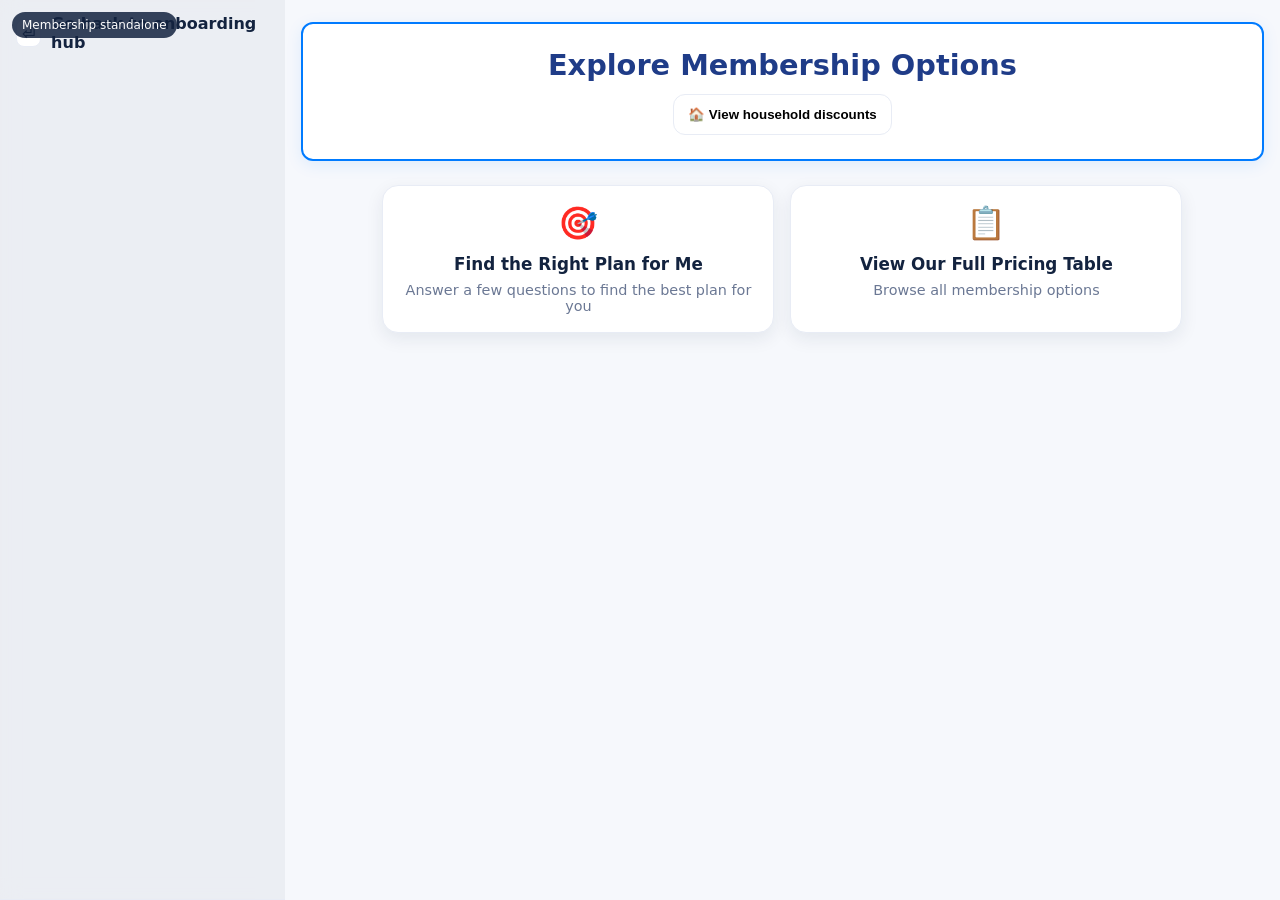
<file: 2026 prices.html>
<!DOCTYPE html>
<html lang="en">
<head>
  <meta charset="utf-8"/>
  <meta name="viewport" content="width=device-width, initial-scale=1.0"/>
  <title>BombersPT – Membership Options</title>
  <style>
    :root{
      --bg:#f6f8fc;--card:#fff;--ink:#13233f;--muted:#6b7894;--line:#e8ecf5;--brand:#007bff;
      --shadow:0 6px 18px rgba(19,35,63,.08);
    }
    *{box-sizing:border-box}
    body{margin:0;font-family:system-ui,-apple-system,Segoe UI,Roboto,Helvetica,Arial,sans-serif;background:var(--bg);color:var(--ink)}
    .build-badge{position:fixed;top:12px;left:12px;background:rgba(19,35,63,.85);color:#fff;padding:6px 10px;border-radius:999px;font-size:12px;z-index:50}

    /* Modal shell */
    .fullscreen-modal{position:fixed;inset:0;background:rgba(10,20,40,.55);display:flex;align-items:stretch;justify-content:center;z-index:40}
    .fullscreen-modal__content{width:min(1100px,96vw);height:100%;background:var(--bg);overflow:auto;position:relative}
    .fullscreen-modal__return{position:sticky;top:0;z-index:60;background:rgba(246,248,252,.92);backdrop-filter:blur(10px);border-bottom:1px solid var(--line)}
    .fullscreen-modal__return-inner{display:flex;gap:10px;align-items:center;padding:14px 16px;cursor:pointer;color:var(--ink);font-weight:600}
    .fullscreen-modal__return-icon{display:inline-flex;width:28px;height:28px;border-radius:8px;align-items:center;justify-content:center;background:#fff;border:1px solid var(--line)}

    /* Layout */
    .pricing-container{padding:22px 16px 48px}
    .section{margin-top:18px}
    .section h3,.section h4{margin:0 0 10px}
    .option-columns{display:grid;grid-template-columns:1fr;gap:16px}
    @media (min-width: 900px){
      .option-columns{grid-template-columns:1fr 1fr}
      .option-columns--stacked{grid-template-columns:1fr 1fr}
    }
    .option-column{background:var(--card);border:1px solid var(--line);border-radius:14px;padding:16px;box-shadow:var(--shadow)}
    .option-column.highlight{border:2px solid rgba(0,123,255,.35)}

    /* Tabs */
    .section-menu{background:transparent}
    .menu-tab{border:1px solid var(--line);background:#fff;border-radius:12px;padding:12px 10px;font-weight:700;cursor:pointer}
    .menu-tab.active{border-color:rgba(0,123,255,.6);box-shadow:0 0 0 3px rgba(0,123,255,.12)}

    /* Tables */
    table{width:100%;border-collapse:separate;border-spacing:0}
    th,td{padding:12px 12px;border-bottom:1px solid var(--line);text-align:left;vertical-align:top}
    thead th{font-size:12px;letter-spacing:.03em;text-transform:uppercase;color:var(--muted)}
    tbody tr:last-child td{border-bottom:0}
    .pricing-table--cards td:last-child{white-space:nowrap;font-weight:800}
    .clickable-row{cursor:pointer}
    .clickable-row:hover{background:rgba(0,123,255,.06)}
    .pricing-card-note{margin-top:6px;font-size:12px;color:var(--muted);font-weight:600}

    /* Plan finder landing cards */
    .plan-finder__side-by-side{display:grid;grid-template-columns:1fr;gap:16px}
    @media (min-width: 760px){.plan-finder__side-by-side{grid-template-columns:1fr 1fr}}
    .plan-finder__card{background:#fff;border:1px solid var(--line);border-radius:16px;padding:18px;text-align:center;box-shadow:var(--shadow);cursor:pointer}
    .plan-finder__card:hover{box-shadow:0 10px 26px rgba(19,35,63,.14)}
    .plan-finder__card-text{font-weight:800;font-size:1.05em}

    /* Buttons */
    .plan-finder__btn{border:0;border-radius:12px;padding:12px 14px;font-weight:800;cursor:pointer}
    .plan-finder__btn--secondary{background:#fff;border:1px solid var(--line)}
    .plan-finder__btn--secondary:hover{border-color:rgba(0,123,255,.5)}

    /* Coached plan cards */
    .coached-plan-grid{display:grid;gap:12px}
    .coached-plan-card{background:linear-gradient(180deg,#ffffff, #f7fbff);border:1px solid rgba(0,123,255,.25);border-radius:16px;padding:14px;box-shadow:var(--shadow)}
    .coached-plan-card__eyebrow{font-size:12px;color:var(--muted);font-weight:700;margin-bottom:8px}
    .coached-plan-card__title{font-size:18px;font-weight:900;margin-bottom:6px}
    .coached-plan-card__total{font-size:22px;font-weight:1000}
    .coached-plan-card__per{font-size:12px;color:var(--muted);font-weight:700;margin-top:4px}
    .coached-plan-card__addon{margin-top:10px;font-size:12px;color:var(--muted);font-weight:700}
    .coached-addon-card{width:100%;text-align:left;background:#fff;border:1px solid var(--line);border-radius:14px;padding:14px;box-shadow:var(--shadow);cursor:pointer}
    .coached-addon-card:hover{border-color:rgba(0,123,255,.5)}
    .coached-addon-card__title{font-weight:900}
    .coached-addon-card__price{margin-top:6px;font-weight:900;color:var(--ink)}
    .coached-addon-card__note{margin-top:4px;color:var(--muted);font-size:12px;font-weight:700}

    /* PT */
    .pt-info-box{background:#fff;border:1px solid var(--line);border-radius:14px;padding:16px;box-shadow:var(--shadow)}
    .pt-flow{display:grid;gap:12px;grid-template-columns:1fr}
    @media (min-width: 900px){.pt-flow{grid-template-columns:1fr 70px 1fr 70px 1fr;align-items:stretch}}
    .pt-flow-box{background:linear-gradient(180deg,#fff,#fbfcff);border:1px solid var(--line);border-radius:14px;padding:14px}
    .pt-flow-box .price{font-size:22px;font-weight:1000;margin-top:6px}
    .pt-flow-box .note{color:var(--muted);font-weight:700;font-size:12px;margin-top:6px}
    .pt-flow-arrow{display:none}
    @media (min-width: 900px){
      .pt-flow-arrow{display:block;background:transparent;position:relative}
      .pt-flow-arrow:before{content:"";position:absolute;top:50%;left:10px;right:10px;height:2px;background:rgba(0,123,255,.25)}
      .pt-flow-arrow:after{content:"";position:absolute;top:50%;right:6px;transform:translateY(-50%);border-left:8px solid rgba(0,123,255,.45);border-top:6px solid transparent;border-bottom:6px solid transparent}
    }
    .pt-table-wrapper{margin-top:14px;display:grid;grid-template-columns:1fr;gap:16px}
    @media (min-width: 900px){.pt-table-wrapper{grid-template-columns:1fr 1fr}}
    .pt-table-card{background:#fff;border:1px solid var(--line);border-radius:14px;padding:16px;box-shadow:var(--shadow)}
    .pt-discount{display:inline-block;margin-right:8px;color:var(--muted);font-weight:800;font-size:12px}

    /* Small modal */
    .modal-overlay{position:fixed;inset:0;background:rgba(10,20,40,.55);z-index:80}
    .discounts-modal{position:fixed;inset:0;display:flex;align-items:center;justify-content:center;z-index:90;padding:18px}
    .discounts-modal__content{width:min(900px,96vw);max-height:92vh;overflow:auto;background:#fff;border-radius:16px;border:1px solid var(--line);box-shadow:0 18px 48px rgba(19,35,63,.25);position:relative}
    .discounts-content{padding:18px}
    .discounts-close{position:absolute;top:10px;right:12px;border:0;background:#fff;border-radius:10px;width:40px;height:40px;font-size:26px;cursor:pointer;border:1px solid var(--line)}
    .discounts-table{width:100%}
    .discounts-table-wrapper{overflow:auto}
    hr{border:0;border-top:1px solid var(--line);margin:16px 0}

    /* Hide helper */
    .hidden{display:none !important}
  </style>
</head>
<body>
  <div class="build-badge">Membership standalone</div>

  <!-- Standalone membership modal (replica of index.html section) -->
  <div id="membership-modal" class="fullscreen-modal" style="display:none;">
    <div class="fullscreen-modal__return" role="button" tabindex="0">
      <div class="fullscreen-modal__return-inner">
        <span class="fullscreen-modal__return-icon" aria-hidden="true">⏎</span>
        <span>Go back to onboarding hub</span>
      </div>
    </div>
    <div id="membership-content" class="fullscreen-modal__content">
      <div id="membership-viewer">
        <div class="pricing-container">
          <div style="background:#fff;border:2px solid #007bff;border-radius:12px;padding:24px;margin-bottom:24px;text-align:center;box-shadow:0 4px 16px rgba(0,123,255,0.1);">
            <h1 style="margin:0;font-size:1.8em;font-weight:600;color:#1f3c88;">Explore Membership Options</h1>
          </div>

          <div id="landing-page">
            <div class="plan-finder__side-by-side" style="max-width:800px;margin:0 auto;">
              <div class="plan-finder__card" onclick="window.startPlanFinder && window.startPlanFinder()">
                <div style="font-size:2em;margin-bottom:12px;">🎯</div>
                <div class="plan-finder__card-text">Find the Right Plan for Me</div>
                <div style="font-size:0.9em;color:#6b7894;margin-top:8px;">Answer a few questions to find the best plan for you</div>
              </div>
              <div class="plan-finder__card" onclick="window.showPricingTable && window.showPricingTable()">
                <div style="font-size:2em;margin-bottom:12px;">📋</div>
                <div class="plan-finder__card-text">View Our Full Pricing Table</div>
                <div style="font-size:0.9em;color:#6b7894;margin-top:8px;">Browse all membership options</div>
              </div>
            </div>
          </div>

          <div class="plan-finder" id="plan-finder" style="display:none;">
            <div class="plan-finder__body" id="finder-body">
              <div class="plan-finder__progress" id="finder-progress"></div>
              <div id="finder-content"></div>
            </div>
            <div style="text-align:center;margin-top:24px;padding-top:24px;border-top:2px solid #e8ecf5;">
              <button class="plan-finder__btn plan-finder__btn--secondary" type="button" onclick="window.showPricingTable && window.showPricingTable()">📋 Switch to Full Pricing Table</button>
            </div>
          </div>

          <div class="main-content" id="main-content" style="display:none;">
            <div class="section-menu" style="display:grid;grid-template-columns:repeat(3,1fr);gap:16px;border-bottom:none;padding-bottom:0;margin-bottom:24px;">
              <button type="button" class="menu-tab active" data-target="open-gym">Open gym</button>
              <button type="button" class="menu-tab" data-target="classes">Coached sessions</button>
              <button type="button" class="menu-tab" data-target="pt">Personal Training</button>
            </div>

            <div class="section">
              <div class="section-content active" id="open-gym">
                <div class="option-columns option-columns--stacked">
                  <div class="option-column">
                    <h3>Drop-In Options</h3>
                    <table class="pricing-table pricing-table--cards">
                      <thead><tr><th>Plan</th><th>Price</th></tr></thead>
                      <tbody>
                        <tr class="clickable-row" data-details="24/7 access for one day. No recurring billing." data-plan="Day Pass" data-price="" data-type="Gym Access" data-access="24/7 gym floor" data-expiry="Valid for 1 day" data-perks="No contract commitment."><td>Day Pass</td><td></td></tr>
                        <tr class="clickable-row" data-details="Full 24/7 access for 7 days. Ideal short-term option." data-plan="1 Week Pass" data-price="" data-type="Gym Access" data-access="24/7 gym floor" data-expiry="Valid for 7 days" data-perks="Flexible short stay."><td>1 Week Pass</td><td></td></tr>
                        <tr class="clickable-row" data-details="Unlimited 24/7 access for 4 weeks. Non-recurring." data-plan="4 Week Pass" data-price="" data-type="Gym Access" data-access="24/7 gym floor" data-expiry="Valid for 4 weeks" data-perks="No commitment, perfect for trial blocks."><td>4 Week Pass</td><td></td></tr>
                      </tbody>
                    </table>
                  </div>

                </div>
              </div>
            </div>

            <div class="section">
              <div class="section-content" id="classes">
                <div class="option-columns option-columns--stacked">
                  <div class="option-column">
                    <h3>Drop-In Options</h3>
                    <table class="pricing-table pricing-table--cards">
                      <thead><tr><th>Plan</th><th>Price</th></tr></thead>
                      <tbody>
                        <tr class="clickable-row" data-details="One-off coached group session. Valid for 7 days." data-plan="Single Class" data-plan-label="Single Coached Session" data-price="" data-type="Coached Session" data-access="Any scheduled coached group session" data-expiry="Valid for 7 days" data-perks="Great for trying a session."><td>Single Coached Session</td><td></td></tr>
                        <tr class="clickable-row" data-details="Pack of 4 coached sessions. Valid for 4 weeks." data-plan="4 Pack" data-plan-label="4 Pack (Coached Sessions)" data-price="" data-type="Coached Session Pack" data-access="Any scheduled coached group session" data-expiry="Use within 4 weeks" data-perks="£11.25 per coached session."><td>4 Pack (Coached Sessions)</td><td></td></tr>
                      </tbody>
                    </table>
                  </div>
                  <div class="option-column highlight">
                    <div class="coached-plan-grid">
                      <div class="coached-plan-card" data-coached-primary data-price-path="classes,recurring,classic" data-sessions="12">
                        <div class="coached-plan-card__eyebrow">Recurring options · 🔄 billed every 4 weeks</div>
                        <div class="coached-plan-card__title">Coached 3/week</div>
                        <div class="coached-plan-card__total" data-primary-total></div>
                        <div class="coached-plan-card__per" data-primary-per></div>
                        <div class="coached-plan-card__addon" data-primary-addon>Base membership selected</div>
                      </div>
                      <button type="button" class="coached-addon-card" data-coached-addon data-addon-key="unlimitedTopUp">
                        <div class="coached-addon-card__title">Upgrade to unlimited classes</div>
                        <div class="coached-addon-card__price" data-upgrade-price="unlimitedTopUp"></div>
                        <div class="coached-addon-card__note">Priority booking + unlimited coached sessions</div>
                      </button>
                      <button type="button" class="coached-addon-card" data-coached-addon data-addon-key="openGymAddon">
                        <div class="coached-addon-card__title">Add 24/7 open gym access</div>
                        <div class="coached-addon-card__price" data-upgrade-price="openGymAddon"></div>
                        <div class="coached-addon-card__note">Train independently between coached sessions</div>
                      </button>
                    </div>
                  </div>
                </div>
              </div>
            </div>

            <div class="section">
              <div class="section-content" id="pt">
                <div class="pt-info-box">
                  <div class="pt-flow">
                    <div class="pt-flow-box">
                      <strong>Single</strong>
                      <div class="price"></div>
                      <div class="note">Pay-as-you-go</div>
                    </div>
                    <div class="pt-flow-arrow"></div>
                    <div class="pt-flow-box">
                      <strong>Buy a Block</strong>
                      <div class="price"></div>
                      <div class="note">per session</div>
                      <ul>
                        <li>✅ Best for flexibility / ad hoc PT</li>
                      </ul>
                    </div>
                    <div class="pt-flow-arrow"></div>
                    <div class="pt-flow-box">
                      <strong>Make it Recurring</strong>
                      <div class="note">for further discount!</div>
                      <ul>
                        <li>✅ Lowest pricing</li>
                        <li>✅ Best for consistency</li>
                        <li>✅ Bookings done for you</li>
                      </ul>
                    </div>
                  </div>
                </div>
                <div class="pt-table-wrapper">
                  <div class="pt-table-card">
                    <h4>PT Blocks</h4>
                    <table class="pt-plan-table">
                      <thead><tr><th>Sessions</th><th>Cost / Session</th><th>Total</th><th>Expiry</th></tr></thead>
                      <tbody>
                        <tr>
                          <td>4 sessions</td>
                          <td><span class="pt-discount">≈13% discount</span></td>
                          <td></td>
                          <td>4 weeks</td>
                        </tr>
                        <tr>
                          <td>12 sessions</td>
                          <td><span class="pt-discount">≈17% discount</span></td>
                          <td></td>
                          <td>12 weeks</td>
                        </tr>
                        <tr>
                          <td>24 sessions</td>
                          <td><span class="pt-discount">≈21% discount</span></td>
                          <td></td>
                          <td>24 weeks</td>
                        </tr>
                      </tbody>
                    </table>
                  </div>
                  <div class="pt-table-card">
                    <h4>Recurring PT Plans</h4>
                    <table class="pt-plan-table">
                      <thead><tr><th>Frequency</th><th>Cost / Session</th><th>Total (4 weeks)</th><th>Gym Access</th></tr></thead>
                      <tbody>
                        <tr>
                          <td>1 / week <span aria-hidden="true">🔁</span></td>
                          <td><span class="pt-discount">≈21% discount</span></td>
                          <td></td>
                          <td>50% off gym</td>
                        </tr>
                        <tr>
                          <td>2 / week <span aria-hidden="true">🔁</span></td>
                          <td><span class="pt-discount">≈25% discount</span></td>
                          <td></td>
                          <td>FREE 24/7 ✅</td>
                        </tr>
                        <tr>
                          <td>3 / week <span aria-hidden="true">🔁</span></td>
                          <td><span class="pt-discount">≈29% discount</span></td>
                          <td></td>
                          <td>FREE 24/7 ✅</td>
                        </tr>
                      </tbody>
                    </table>
                    <button class="plan-finder__btn plan-finder__btn--secondary" style="margin-top:16px;" type="button" onclick="window.openGymDropinsModal && window.openGymDropinsModal()">Add Gym Drop-ins</button>
                  </div>
                </div>
              </div>
            </div>

            <div class="section-content comparison-section" id="comparison-section" style="display:none;">
              <h3>Plan Comparison</h3>
              <div class="comparison-scroll">
                <table id="comparison-table" class="comparison-table">
                  <thead>
                    <tr id="comparison-header"><th>Feature</th></tr>
                  </thead>
                  <tbody></tbody>
                </table>
              </div>
            </div>

            <div style="text-align:center;margin-top:32px;">
              <button class="plan-finder__btn plan-finder__btn--secondary" type="button" onclick="window.returnToLanding && window.returnToLanding()">← Back to landing</button>
              <button class="plan-finder__btn plan-finder__btn--secondary" type="button" onclick="window.startPlanFinder && window.startPlanFinder()">🎯 Switch to Plan Finder</button>
            </div>
          </div>
        </div>
      </div>
    </div>
  </div>

  <!-- Discounts / drop-ins modals (copied from index.html) -->
  <div class="modal-overlay" id="discounts-overlay" style="display:none;"></div>
  <div class="discounts-modal" id="discounts-modal" style="display:none;">
    <div class="discounts-modal__content">
      <button type="button" class="discounts-close" aria-label="Close discounts">&times;</button>
      <div class="discounts-content">
        <h3>Household Discounts</h3>
        <ul>
          <li><strong>Second member</strong> receives <strong>20% off</strong> their total bill</li>
          <li><strong>Third member</strong> receives <strong>30% off</strong> their total bill</li>
          <li>Available on all standard memberships</li>
        </ul>
        <hr>
        <h3>Example: Classic Family Package</h3>
        <div class="discounts-table-wrapper">
          <table class="discounts-table">
            <thead>
              <tr><th>Member</th><th>Discount</th><th>Price</th><th>Total</th></tr>
            </thead>
            <tbody>
              <tr><td>1</td><td>(full price)</td><td>£86.11</td><td>£86.11</td></tr>
              <tr><td>2</td><td><strong>20%</strong></td><td>£68.89</td><td>£155.00</td></tr>
              <tr><td>3</td><td><strong>30%</strong></td><td>£60.28</td><td>£215.28</td></tr>
            </tbody>
          </table>
        </div>
        <p style="margin-top:1em;color:#6b7894;">Speak to the team to activate household pricing.</p>
      </div>
    </div>
  </div>

  <div class="modal-overlay" id="gym-dropins-overlay" style="display:none;"></div>
  <div class="discounts-modal" id="gym-dropins-modal" style="display:none;">
    <div class="discounts-modal__content">
      <button type="button" class="discounts-close" aria-label="Close gym drop-ins" onclick="window.closeGymDropinsModal && window.closeGymDropinsModal()">&times;</button>
      <div class="discounts-content">
        <h3>Open Gym Drop-in Options</h3>
        <p style="color:#6b7894;margin-bottom:16px;">Add gym access between your PT sessions:</p>
        <div class="discounts-table-wrapper">
          <table class="discounts-table">
            <thead>
              <tr><th>Option</th><th>Price</th><th>Details</th></tr>
            </thead>
            <tbody>
              <tr><td><strong>Day Pass</strong></td><td>£12.85</td><td>24/7 access for one day. Valid for 1 day.</td></tr>
              <tr><td><strong>1 Week Pass</strong></td><td>£30.00</td><td>Full 24/7 access for 7 days. Valid for 7 days.</td></tr>
              <tr><td><strong>4 Week Pass</strong></td><td>£80.00</td><td>Unlimited 24/7 access for 4 weeks. Valid for 4 weeks.</td></tr>
            </tbody>
          </table>
        </div>
      </div>
    </div>
  </div>

  <script>
    // Inlined PRICE_LOOKUP (from Price lookup.txt)
    (function (global) {
      global.PRICE_LOOKUP = {
        classes: {
          dropins: {
            single: '£14.50',
            pack4: '£49.50',
            pack12: '£120.00'
          },
          recurring: {
            twelvePer4Weeks: '£87.50 / 4 weeks',
            unlimited: '£97.50 / 4 weeks',
            // Current class memberships (used in tables)
            classic: '£86.11 / 4 weeks',
            premium: '£107.92 / 4 weeks'
          },
          upgrades: {
            unlimitedTopUp: '+£10',
            openGymAddon: '+£10'
          }
        },
        openGym: {
          dropins: {
            dayPass: '£12.85',
            weekPass: '£30.00',
            fourWeekPass: '£80.00'
          },
          recurring: {
            offPeak: '£50.10 / 4 weeks',
            openGym: '£65.76 / 4 weeks'
          }
        },
        pt: {
          single: '£60',
          blocks: {
            four: { perSession: '£52.50', total: '£210.00' },
            twelve: { perSession: '£50.00', total: '£600.00' },
            twentyFour: { perSession: '£47.50', total: '£1,140.00' }
          },
          recurring: {
            onePerWeek: { perSession: '£47.25', total: '£189.00' },
            twoPerWeek: { perSession: '£45.00', total: '£360.00' },
            threePerWeek: { perSession: '£42.75', total: '£513.00' }
          }
        }
      };
    })(window);

    // Standalone UI helpers (replacing external utils.js + membership.js)
    (function () {
      var membershipModal = null;
      var discountsOverlay = null;
      var discountsModal = null;
      var gymDropinsOverlay = null;
      var gymDropinsModal = null;

      function qs(sel, root) { return (root || document).querySelector(sel); }
      function qsa(sel, root) { return Array.prototype.slice.call((root || document).querySelectorAll(sel)); }

      window.showMembershipModal = function () {
        membershipModal = membershipModal || qs('#membership-modal');
        if (membershipModal) membershipModal.style.display = 'flex';
        // Default to landing on open
        window.returnToLanding();
      };

      window.hideMembershipModal = function () {
        membershipModal = membershipModal || qs('#membership-modal');
        if (membershipModal) membershipModal.style.display = 'none';
      };

      window.returnToLanding = function () {
        var landing = qs('#landing-page');
        var finder = qs('#plan-finder');
        var main = qs('#main-content');
        if (landing) landing.style.display = 'block';
        if (finder) finder.style.display = 'none';
        if (main) main.style.display = 'none';
      };

      window.showPricingTable = function () {
        var landing = qs('#landing-page');
        var finder = qs('#plan-finder');
        var main = qs('#main-content');
        if (landing) landing.style.display = 'none';
        if (finder) finder.style.display = 'none';
        if (main) main.style.display = 'block';
        // default to first tab
        activateTab('open-gym');
      };

      // Simple placeholder plan-finder (keeps UX, but no questionnaire)
      window.startPlanFinder = function () {
        var landing = qs('#landing-page');
        var finder = qs('#plan-finder');
        var main = qs('#main-content');
        if (landing) landing.style.display = 'none';
        if (main) main.style.display = 'none';
        if (finder) finder.style.display = 'block';

        var content = qs('#finder-content');
        if (content) {
          content.innerHTML = '';
          var card = document.createElement('div');
          card.className = 'option-column';
          card.innerHTML =
            '<h3>Plan Finder</h3>' +
            '<p style="color:var(--muted);font-weight:700;margin-top:6px;">This standalone page includes the full pricing table. If you want the interactive questionnaire, paste your existing Plan Finder JS into this file (or re-link it).</p>' +
            '<div style="margin-top:12px;display:flex;gap:10px;flex-wrap:wrap;">' +
              '<button class="plan-finder__btn plan-finder__btn--secondary" type="button" onclick="window.showPricingTable()">📋 Open Full Pricing Table</button>' +
              '<button class="plan-finder__btn plan-finder__btn--secondary" type="button" onclick="window.returnToLanding()">← Back</button>' +
            '</div>';
          content.appendChild(card);
        }
      };

      function activateTab(targetId) {
        qsa('.menu-tab').forEach(function (btn) {
          btn.classList.toggle('active', btn.getAttribute('data-target') === targetId);
        });
        qsa('.section-content').forEach(function (sec) {
          sec.classList.toggle('active', sec.id === targetId);
          sec.style.display = sec.id === targetId ? 'block' : 'none';
        });
      }

      function openOverlay(overlayEl, modalEl) {
        if (overlayEl) overlayEl.style.display = 'block';
        if (modalEl) modalEl.style.display = 'flex';
      }

      function closeOverlay(overlayEl, modalEl) {
        if (overlayEl) overlayEl.style.display = 'none';
        if (modalEl) modalEl.style.display = 'none';
      }

      window.openGymDropinsModal = function () {
        gymDropinsOverlay = gymDropinsOverlay || qs('#gym-dropins-overlay');
        gymDropinsModal = gymDropinsModal || qs('#gym-dropins-modal');
        openOverlay(gymDropinsOverlay, gymDropinsModal);
      };

      window.closeGymDropinsModal = function () {
        gymDropinsOverlay = gymDropinsOverlay || qs('#gym-dropins-overlay');
        gymDropinsModal = gymDropinsModal || qs('#gym-dropins-modal');
        closeOverlay(gymDropinsOverlay, gymDropinsModal);
      };

      window.openDiscountsModal = function () {
        discountsOverlay = discountsOverlay || qs('#discounts-overlay');
        discountsModal = discountsModal || qs('#discounts-modal');
        openOverlay(discountsOverlay, discountsModal);
      };

      window.closeDiscountsModal = function () {
        discountsOverlay = discountsOverlay || qs('#discounts-overlay');
        discountsModal = discountsModal || qs('#discounts-modal');
        closeOverlay(discountsOverlay, discountsModal);
      };

      function wireModalClose() {
        discountsOverlay = discountsOverlay || qs('#discounts-overlay');
        discountsModal = discountsModal || qs('#discounts-modal');
        gymDropinsOverlay = gymDropinsOverlay || qs('#gym-dropins-overlay');
        gymDropinsModal = gymDropinsModal || qs('#gym-dropins-modal');

        // close buttons (discounts close already exists)
        var discountsClose = qs('#discounts-modal .discounts-close');
        if (discountsClose) discountsClose.addEventListener('click', window.closeDiscountsModal);

        // click overlay closes
        if (discountsOverlay) discountsOverlay.addEventListener('click', window.closeDiscountsModal);
        if (gymDropinsOverlay) gymDropinsOverlay.addEventListener('click', window.closeGymDropinsModal);

        // ESC closes
        document.addEventListener('keydown', function (e) {
          if (e.key === 'Escape') {
            window.closeDiscountsModal();
            window.closeGymDropinsModal();
          }
        });
      }

      function wireTabs() {
        qsa('.menu-tab').forEach(function (btn) {
          btn.addEventListener('click', function () {
            activateTab(btn.getAttribute('data-target'));
          });
        });

        // Ensure only first section visible by default
        qsa('.section-content').forEach(function (sec, idx) {
          sec.style.display = idx === 0 ? 'block' : 'none';
        });
      }

      // Pricing detail modal (simple, inline)
      function ensureDetailModal() {
        if (qs('#price-detail-overlay')) return;
        var overlay = document.createElement('div');
        overlay.id = 'price-detail-overlay';
        overlay.className = 'modal-overlay';
        overlay.style.display = 'none';

        var modal = document.createElement('div');
        modal.id = 'price-detail-modal';
        modal.className = 'discounts-modal';
        modal.style.display = 'none';
        modal.innerHTML =
          '<div class="discounts-modal__content">' +
            '<button type="button" class="discounts-close" aria-label="Close details">&times;</button>' +
            '<div class="discounts-content">' +
              '<h3 id="price-detail-title" style="margin-top:0;"></h3>' +
              '<p id="price-detail-price" style="font-weight:1000;font-size:22px;margin:6px 0 10px;"></p>' +
              '<p id="price-detail-details" style="color:var(--muted);font-weight:700;margin:0 0 14px;"></p>' +
              '<div style="display:grid;gap:8px;grid-template-columns:1fr;">' +
                '<div id="price-detail-meta" style="border-top:1px solid var(--line);padding-top:12px;"></div>' +
              '</div>' +
            '</div>' +
          '</div>';

        document.body.appendChild(overlay);
        document.body.appendChild(modal);

        function close() {
          overlay.style.display = 'none';
          modal.style.display = 'none';
        }
        overlay.addEventListener('click', close);
        qs('.discounts-close', modal).addEventListener('click', close);
        window.openPriceDetail = function (data) {
          qs('#price-detail-title').textContent = data.title || 'Plan details';
          qs('#price-detail-price').textContent = data.price || '';
          qs('#price-detail-details').textContent = data.details || '';

          var meta = qs('#price-detail-meta');
          var rows = [];
          function add(label, value){ if(value){ rows.push('<div><strong>'+label+':</strong> <span style="color:var(--muted);font-weight:700">'+value+'</span></div>'); } }
          add('Type', data.type);
          add('Access', data.access);
          add('Expiry', data.expiry);
          add('Perks', data.perks);
          meta.innerHTML = rows.join('');

          overlay.style.display = 'block';
          modal.style.display = 'flex';
        };
      }

      function wireClickableRows() {
        ensureDetailModal();
        qsa('tr.clickable-row').forEach(function (row) {
          row.addEventListener('click', function () {
            window.openPriceDetail({
              title: row.getAttribute('data-plan-label') || row.getAttribute('data-plan') || 'Plan',
              price: row.getAttribute('data-price') || (row.cells[1] ? row.cells[1].textContent.trim() : ''),
              details: row.getAttribute('data-details') || '',
              type: row.getAttribute('data-type') || '',
              access: row.getAttribute('data-access') || '',
              expiry: row.getAttribute('data-expiry') || '',
              perks: row.getAttribute('data-perks') || ''
            });
          });
        });
      }

      document.addEventListener('DOMContentLoaded', function () {
        // Wire "go back" to simply close modal (or go to landing if you prefer)
        var back = qs('.fullscreen-modal__return');
        if (back) {
          back.addEventListener('click', function () {
            // standalone behavior: go back to landing card view
            window.returnToLanding();
          });
          back.addEventListener('keydown', function (e) {
            if (e.key === 'Enter' || e.key === ' ') window.returnToLanding();
          });
        }

        wireTabs();
        wireModalClose();
        wireClickableRows();

        // Add a small trigger for Household Discounts into the pricing view
        var headerBox = qs('.pricing-container h1');
        if (headerBox) {
          var btn = document.createElement('button');
          btn.type = 'button';
          btn.className = 'plan-finder__btn plan-finder__btn--secondary';
          btn.style.marginTop = '12px';
          btn.textContent = '🏠 View household discounts';
          btn.addEventListener('click', window.openDiscountsModal);
          headerBox.parentElement.appendChild(btn);
        }

        // Show immediately (original behaviour)
        window.showMembershipModal();
      });

      // Expose tab helper for other code
      window.activatePricingTab = activateTab;
    })();
  </script>
  <script>
    (function () {
      function get(path) {
        var obj = window.PRICE_LOOKUP || null;
        if (!obj) return null;
        for (var i = 0; i < path.length; i++) {
          if (!obj || typeof obj !== 'object') return null;
          obj = obj[path[i]];
        }
        return obj || null;
      }

      function updateRowPrice(planName, path) {
        var price = get(path);
        if (!price) return;
        var row = document.querySelector('tr.clickable-row[data-plan="' + planName + '"]');
        if (!row) return;
        var cells = row.querySelectorAll('td');
        if (cells.length >= 2) {
          cells[1].textContent = price;
        }
        row.dataset.price = price;
      }

      function updatePTBlockRow(index, key) {
        var tbody = document.querySelector('#pt .pt-plan-table tbody');
        if (!tbody) return;
        var row = tbody.rows[index];
        if (!row) return;
        var perSession = get(['pt', 'blocks', key, 'perSession']);
        var total = get(['pt', 'blocks', key, 'total']);
        if (perSession && row.cells[1]) {
          var discountSpan = row.cells[1].querySelector('.pt-discount');
          var discountHTML = discountSpan ? discountSpan.outerHTML : '';
          row.cells[1].innerHTML = perSession + (discountHTML ? ' ' + discountHTML : '');
        }
        if (total && row.cells[2]) {
          row.cells[2].textContent = total;
        }
      }

      function updatePTRecurringRow(index, key) {
        var tbody = document.querySelectorAll('#pt .pt-plan-table tbody')[1];
        if (!tbody) return;
        var row = tbody.rows[index];
        if (!row) return;
        var perSession = get(['pt', 'recurring', key, 'perSession']);
        var total = get(['pt', 'recurring', key, 'total']);
        if (perSession && row.cells[1]) {
          var discountSpan = row.cells[1].querySelector('.pt-discount');
          var discountHTML = discountSpan ? discountSpan.outerHTML : '';
          row.cells[1].innerHTML = perSession + (discountHTML ? ' ' + discountHTML : '');
        }
        if (total && row.cells[2]) {
          row.cells[2].textContent = total;
        }
      }

      function setPerClassNote(planName, sessions) {
        var row = document.querySelector('tr.clickable-row[data-plan="' + planName + '"]');
        if (!row) return;
        var cells = row.querySelectorAll('td');
        if (cells.length < 2) return;
        var priceCell = cells[1];
        var text = priceCell.firstChild && priceCell.firstChild.textContent ? priceCell.firstChild.textContent.trim() : '';
        if (!text) return;
        var match = text.replace(/,/g, '').match(/([\d.]+)/);
        if (!match) return;
        var amount = parseFloat(match[1]);
        if (!amount || !sessions) return;
        var per = amount / sessions;
        var perText = '£' + per.toFixed(2) + ' per session';
        var existing = priceCell.querySelector('.pricing-card-note');
        if (!existing) {
          existing = document.createElement('div');
          existing.className = 'pricing-card-note';
          priceCell.appendChild(existing);
        }
        existing.textContent = perText;
      }

      function updateUpgradePrice(upgradeKey, path) {
        var price = get(path);
        if (!price) return;
        var nodes = document.querySelectorAll('[data-upgrade-price="' + upgradeKey + '"]');
        if (!nodes.length) return;
        for (var i = 0; i < nodes.length; i++) {
          nodes[i].textContent = price;
        }
      }

      document.addEventListener('DOMContentLoaded', function () {
        if (window.PRICE_LOOKUP) {
          // Open Gym drop-ins
          updateRowPrice('Day Pass', ['openGym', 'dropins', 'dayPass']);
          updateRowPrice('1 Week Pass', ['openGym', 'dropins', 'weekPass']);
          updateRowPrice('4 Week Pass', ['openGym', 'dropins', 'fourWeekPass']);

          // Open Gym recurring

          // Class drop-ins
          updateRowPrice('Single Class', ['classes', 'dropins', 'single']);
          updateRowPrice('4 Pack', ['classes', 'dropins', 'pack4']);

          // Class recurring
          updateRowPrice('Classic Membership', ['classes', 'recurring', 'classic']);

          // Per-class notes for packs
          setPerClassNote('4 Pack', 4);
          // Per-session note for recurring 3/week (≈12 sessions per 4 weeks)
          setPerClassNote('Classic Membership', 12);
          updateUpgradePrice('unlimitedTopUp', ['classes', 'upgrades', 'unlimitedTopUp']);
          updateUpgradePrice('openGymAddon', ['classes', 'upgrades', 'openGymAddon']);

          // PT hero prices (single + "Buy a Block")
          var ptSinglePrice = get(['pt', 'single']);
          var lowestBlockPrice = get(['pt', 'blocks', 'twentyFour', 'perSession']);
          var ptHeroPrices = document.querySelectorAll('#pt .pt-flow-box .price');
          if (ptSinglePrice && ptHeroPrices[0]) {
            ptHeroPrices[0].textContent = ptSinglePrice;
          }
          if (lowestBlockPrice && ptHeroPrices[1]) {
            ptHeroPrices[1].textContent = 'as low as ' + lowestBlockPrice;
          }

          // PT blocks table
          updatePTBlockRow(0, 'four');
          updatePTBlockRow(1, 'twelve');
          updatePTBlockRow(2, 'twentyFour');

          // PT recurring table
          updatePTRecurringRow(0, 'onePerWeek');
          updatePTRecurringRow(1, 'twoPerWeek');
          updatePTRecurringRow(2, 'threePerWeek');
        }

      });
    })();
  </script>
</body>
</html>
</file>
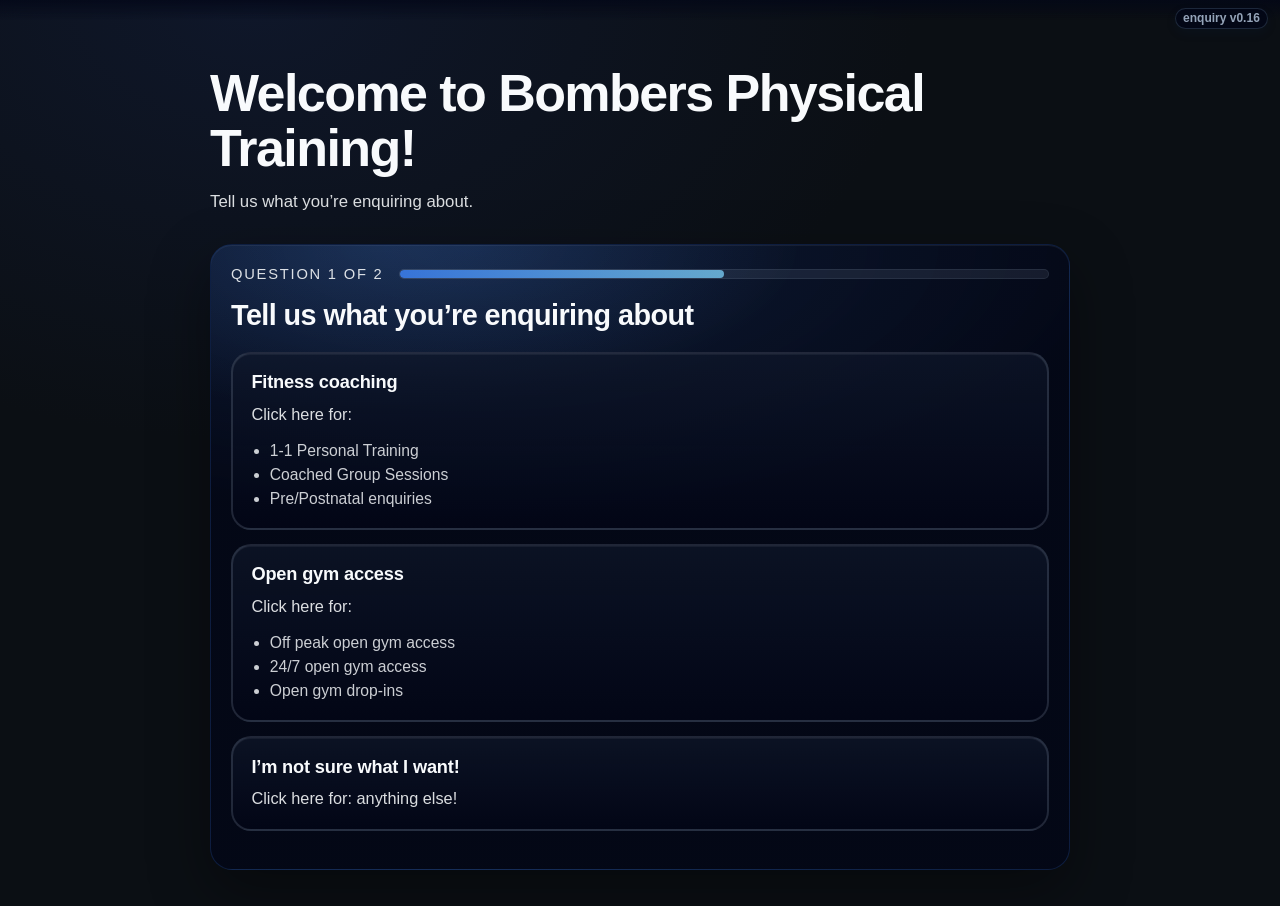
<file: enquiry-intake.html>
<!DOCTYPE html>
<html lang="en">
<head>
  <meta charset="utf-8" />
  <meta name="viewport" content="width=device-width, initial-scale=1.0" />
  <title>BombersPT — Welcome</title>
  <link rel="stylesheet" href="css/styles.css" />
  <style>
    body.intake {
      --text-main: #f8fafc;
      --muted-text: rgba(248, 250, 252, 0.82);
    }

    .intake {
      min-height: 100vh;
      position: relative;
    }

    .intake-bg {
      position: fixed;
      inset: 0;
      z-index: -2;
      overflow: hidden;
      background: radial-gradient(1200px 800px at 20% 0%, #0f172a 0%, #0b0f14 55%) fixed;
    }

    .intake-bg::after {
      content: "";
      position: absolute;
      inset: 0;
      background:
        radial-gradient(900px 480px at 15% 15%, rgba(37, 99, 235, 0.16), transparent 60%),
        radial-gradient(900px 520px at 85% 30%, rgba(56, 189, 248, 0.10), transparent 55%),
        linear-gradient(180deg, rgba(2, 6, 23, 0.45), rgba(2, 6, 23, 0.88));
      pointer-events: none;
    }

    .intake-bg__media {
      position: absolute;
      inset: -1px;
      filter: saturate(0.95) contrast(1.05);
      transform: scale(1.02);
      opacity: 0.6;
      pointer-events: none;
    }

    .intake-bg__media video {
      width: 100%;
      height: 100%;
      object-fit: cover;
      display: none;
    }

    .intake-bg__media.has-video video {
      display: block;
    }

    .intake-bg__media iframe {
      width: 100%;
      height: 100%;
      border: 0;
      display: none;
      transform: scale(1.2);
      transform-origin: center;
      filter: saturate(0.95) contrast(1.05);
    }

    .intake-bg__media.has-youtube iframe {
      display: block;
    }

    .intake-nav {
      position: sticky;
      top: 0;
      z-index: 50;
      padding: 1rem 1rem 0.25rem;
      backdrop-filter: blur(10px);
      background: linear-gradient(180deg, rgba(2, 6, 23, 0.72), rgba(2, 6, 23, 0));
    }

    .intake-nav__inner {
      max-width: 1100px;
      margin: 0 auto;
      display: flex;
      align-items: center;
      justify-content: space-between;
      gap: 1rem;
    }

    .brand {
      display: inline-flex;
      align-items: center;
      gap: 0.6rem;
      font-weight: 800;
      letter-spacing: 0.08em;
      text-transform: uppercase;
      font-size: 0.95rem;
      color: var(--text-main);
      user-select: none;
    }

    .brand-badge {
      width: 10px;
      height: 10px;
      border-radius: 999px;
      background: linear-gradient(90deg, #1976d2, #60a5fa);
      box-shadow: 0 0 0 4px rgba(96, 165, 250, 0.12);
    }

    .intake-nav__link {
      color: rgba(248, 250, 252, 0.88);
      text-decoration: none;
      font-weight: 600;
      font-size: 0.95rem;
    }

    .intake-nav__link:hover,
    .intake-nav__link:focus-visible {
      color: var(--text-main);
      outline: none;
      text-decoration: underline;
      text-underline-offset: 4px;
    }

    .intake .container {
      max-width: 1100px;
      margin: 0 auto;
      padding: 1.5rem 1rem 2.25rem;
      background: transparent;
      border: none;
      box-shadow: none;
      min-height: unset;
    }

    .intake-grid {
      display: grid;
      grid-template-columns: 1fr;
      gap: 1.25rem;
      align-items: start;
      max-width: 760px;
      margin: 0 auto;
    }

    .hero {
      padding: 0.5rem 0 0;
    }

    .hero-title {
      margin: 0.9rem 0 0;
      color: var(--text-main);
      font-size: clamp(2.05rem, 4.6vw, 3.25rem);
      line-height: 1.05;
      letter-spacing: -0.03em;
    }

    .hero-subtitle {
      margin: 0.85rem 0 0;
      color: rgba(248, 250, 252, 0.88);
      font-size: 1.05rem;
      line-height: 1.6;
      max-width: 52ch;
    }

    .hero-subtitle:empty {
      display: none;
    }

    .wizard-description:empty {
      display: none;
    }

    .wizard-card {
      position: relative;
      border-radius: 22px;
      padding: 1.3rem 1.25rem 1.15rem;
      background: radial-gradient(1200px 500px at 30% 0%, rgba(37, 99, 235, 0.16), rgba(2, 6, 23, 0.78) 55%) ;
      border: 1px solid rgba(59, 130, 246, 0.18);
      box-shadow:
        0 22px 60px rgba(0, 0, 0, 0.38),
        inset 0 1px 0 rgba(255, 255, 255, 0.06);
      overflow: hidden;
    }

    .wizard-card::before {
      content: "";
      position: absolute;
      inset: 0;
      background: radial-gradient(700px 280px at 20% 0%, rgba(96, 165, 250, 0.15), transparent 60%);
      pointer-events: none;
    }

    .wizard-progress {
      position: relative;
      display: flex;
      align-items: center;
      justify-content: space-between;
      gap: 1rem;
      margin-bottom: 1.1rem;
      color: rgba(248, 250, 252, 0.88);
      font-size: 0.92rem;
      letter-spacing: 0.12em;
      text-transform: uppercase;
    }

    .wizard-progress__bar {
      flex: 1;
      height: 8px;
      border-radius: 999px;
      background: rgba(148, 163, 184, 0.12);
      border: 1px solid rgba(148, 163, 184, 0.12);
      overflow: hidden;
    }

    .wizard-progress__bar > div {
      height: 100%;
      width: 0%;
      background: linear-gradient(90deg, rgba(59, 130, 246, 0.8), rgba(125, 211, 252, 0.75));
      border-radius: 999px;
      transition: width 220ms ease;
    }

    .wizard-question {
      position: relative;
      margin: 0;
      color: var(--text-main);
      font-size: clamp(1.55rem, 2.25vw, 2.2rem);
      line-height: 1.12;
      letter-spacing: -0.02em;
    }

    .wizard-description {
      position: relative;
      margin: 0.85rem 0 0;
      color: rgba(248, 250, 252, 0.88);
      line-height: 1.6;
      font-size: 1.02rem;
    }

    .wizard-options {
      position: relative;
      display: grid;
      grid-template-columns: 1fr;
      gap: 0.85rem;
      margin-top: 1.25rem;
    }

    .option-card {
      width: 100%;
      text-align: left;
      padding: 1.1rem 1.15rem 1.05rem;
      border-radius: 20px;
      border: 2px solid rgba(148, 163, 184, 0.20);
      background: linear-gradient(180deg, rgba(15, 23, 42, 0.70), rgba(2, 6, 23, 0.64));
      cursor: pointer;
      transition: transform 140ms ease, box-shadow 140ms ease, border-color 140ms ease;
      color: var(--text-main);
      font: inherit;
      box-shadow: inset 0 1px 0 rgba(255, 255, 255, 0.05);
    }

    .option-card__row {
      display: flex;
      justify-content: space-between;
      align-items: flex-start;
      gap: 0.9rem;
    }

    .option-card__content {
      flex: 1 1 auto;
      min-width: 0;
    }

    .option-card__mini {
      flex: 0 0 auto;
      align-self: flex-start;
      padding: 0.36rem 0.6rem;
      border-radius: 10px;
      border: 1px solid rgba(96, 165, 250, 0.5);
      background: rgba(30, 64, 175, 0.2);
      color: rgba(248, 250, 252, 0.95);
      font-size: 0.86rem;
      font-weight: 700;
      line-height: 1.2;
      white-space: nowrap;
    }

    .option-card:hover,
    .option-card:focus-visible {
      transform: translateY(-1px);
      border-color: rgba(96, 165, 250, 0.7);
      box-shadow:
        0 18px 36px rgba(0, 0, 0, 0.35),
        0 0 0 4px rgba(96, 165, 250, 0.12);
      outline: none;
    }

    .option-card[aria-pressed="true"] {
      border-color: rgba(96, 165, 250, 0.9);
      box-shadow:
        0 18px 40px rgba(0, 0, 0, 0.35),
        0 0 0 4px rgba(96, 165, 250, 0.16);
    }

    .option-card__title {
      font-weight: 800;
      letter-spacing: -0.01em;
      margin: 0;
      font-size: 1.14rem;
    }

    .option-card__body {
      margin: 0.55rem 0 0;
      color: rgba(248, 250, 252, 0.88);
      line-height: 1.55;
      font-size: 1.02rem;
    }

    .option-card__list {
      margin: 0.7rem 0 0;
      padding-left: 1.15rem;
      color: rgba(248, 250, 252, 0.82);
      line-height: 1.55;
      font-size: 0.98rem;
    }

    .wizard-footer {
      position: relative;
      display: flex;
      flex-wrap: wrap;
      gap: 0.75rem;
      justify-content: space-between;
      align-items: center;
      margin-top: 1.25rem;
    }

    .wizard-footer__left,
    .wizard-footer__right {
      display: flex;
      gap: 0.75rem;
      align-items: center;
      flex-wrap: wrap;
    }

    .intake .btn {
      border-radius: 999px;
      padding: 0.65rem 1.05rem;
      font-weight: 700;
      box-shadow: none;
    }

    .btn-secondary {
      background: rgba(148, 163, 184, 0.14);
      border: 1px solid rgba(148, 163, 184, 0.22);
      color: rgba(248, 250, 252, 0.94);
    }

    .btn-secondary:hover,
    .btn-secondary:focus-visible {
      background: rgba(148, 163, 184, 0.2);
    }

    .btn[disabled] {
      opacity: 0.55;
      cursor: not-allowed;
      transform: none !important;
      box-shadow: none !important;
    }

    .summary-pill {
      display: inline-flex;
      align-items: center;
      gap: 0.45rem;
      padding: 0.45rem 0.7rem;
      border-radius: 999px;
      background: rgba(2, 6, 23, 0.5);
      border: 1px solid rgba(35, 48, 68, 0.75);
      color: rgba(248, 250, 252, 0.9);
      font-size: 0.95rem;
      font-weight: 650;
    }

    .form-shell {
      margin-top: 1.25rem;
      border-radius: 22px;
      border: 1px solid rgba(35, 48, 68, 0.85);
      overflow: hidden;
      background: rgba(2, 6, 23, 0.45);
      box-shadow: 0 26px 60px rgba(0, 0, 0, 0.35);
    }

    .form-shell iframe {
      width: 100%;
      border: none;
      display: block;
      min-height: 920px;
    }

    @media (min-width: 940px) {
      .intake-grid {
        gap: 1.75rem;
        max-width: 860px;
      }
    }

    @media (max-width: 520px) {
      .wizard-card {
        padding: 1.15rem 1.05rem 1rem;
      }

      .option-card {
        padding: 1rem 1rem 0.95rem;
      }

      .option-card__row {
        flex-direction: column;
        align-items: stretch;
      }

      .option-card__mini {
        align-self: flex-start;
        white-space: normal;
      }
    }
  </style>
</head>
<body class="intake">
  <div class="build-badge">enquiry v0.16</div>

  <div class="intake-bg" aria-hidden="true">
    <div class="intake-bg__media" id="welcome-video-shell">
      <video id="welcome-video" autoplay loop muted playsinline preload="metadata"></video>
    </div>
  </div>

  <header class="intake-nav">
    <div class="intake-nav__inner">
    </div>
  </header>

  <main class="container">
    <div class="intake-grid">
      <section class="hero">
        <h1 class="hero-title">Welcome to Bombers Physical Training!</h1>
        <p class="hero-subtitle">Tell us what you’re enquiring about.</p>
      </section>

      <section class="wizard" aria-label="Enquiry questions">
        <div class="wizard-card" role="region" aria-live="polite">
          <div class="wizard-progress">
            <div id="wizard-step-label">QUESTION 1 OF 2</div>
            <div class="wizard-progress__bar" aria-hidden="true"><div id="wizard-progress-fill"></div></div>
          </div>

          <h2 class="wizard-question" id="wizard-question"></h2>
          <p class="wizard-description" id="wizard-description"></p>

          <div class="wizard-options" id="wizard-options"></div>

          <div class="wizard-footer">
            <div class="wizard-footer__left" id="wizard-footer-left"></div>
            <div class="wizard-footer__right" id="wizard-footer-right"></div>
          </div>
        </div>
      </section>
    </div>

    <div class="form-shell" id="form-shell" hidden>
      <iframe
        id="OBLoFFzTAd7KVD7bmWJe"
        title="BombersPT enquiry form"
        scrolling="no"
        loading="lazy"
        referrerpolicy="no-referrer-when-downgrade"
      ></iframe>
    </div>
  </main>

  <script>
    (() => {
      const BUILD_VIDEO_URL = "https://www.youtube.com/watch?v=tUykoP30Gb0";
      const FORM_ID = "OBLoFFzTAd7KVD7bmWJe";
      const FORM_BASE_URL = `https://links.bomberspt.co.uk/widget/survey/${FORM_ID}`;
      const STORAGE_KEY = "bpt_enquiry_intake_v1";

      const ui = {
        videoShell: document.getElementById("welcome-video-shell"),
        video: document.getElementById("welcome-video"),
        stepLabel: document.getElementById("wizard-step-label"),
        progressFill: document.getElementById("wizard-progress-fill"),
        question: document.getElementById("wizard-question"),
        description: document.getElementById("wizard-description"),
        options: document.getElementById("wizard-options"),
        footerLeft: document.getElementById("wizard-footer-left"),
        footerRight: document.getElementById("wizard-footer-right"),
        formShell: document.getElementById("form-shell"),
        formIframe: document.getElementById(FORM_ID)
      };

      function getContactIdFromURL() {
        let contactId = new URLSearchParams(window.location.search).get("contactId");
        if (!contactId) {
          const match = window.location.pathname.match(/-contactId=([^/]+)/);
          contactId = match && match[1];
        }
        return contactId || "";
      }

      function saveState(state) {
        try {
          sessionStorage.setItem(STORAGE_KEY, JSON.stringify(state));
        } catch (e) {}
      }

      function loadState() {
        try {
          const raw = sessionStorage.getItem(STORAGE_KEY);
          return raw ? JSON.parse(raw) : null;
        } catch (e) {
          return null;
        }
      }

      function setVideo(url) {
        if (!url) return;
        const youTubeId = extractYouTubeId(url);
        if (youTubeId) {
          const iframe = document.createElement("iframe");
          iframe.title = "BombersPT background video";
          iframe.loading = "lazy";
          iframe.referrerPolicy = "no-referrer-when-downgrade";
          iframe.allow = "autoplay; encrypted-media; picture-in-picture";
          iframe.src = `https://www.youtube-nocookie.com/embed/${youTubeId}?autoplay=1&mute=1&loop=1&playlist=${youTubeId}&controls=0&modestbranding=1&playsinline=1&rel=0&iv_load_policy=3`;
          ui.videoShell.appendChild(iframe);
          ui.videoShell.classList.add("has-youtube");
          return;
        }

        const source = document.createElement("source");
        source.src = url;
        const ext = (url.split(".").pop() || "").toLowerCase();
        if (ext === "webm") source.type = "video/webm";
        if (ext === "mp4") source.type = "video/mp4";
        ui.video.appendChild(source);
        ui.videoShell.classList.add("has-video");
      }

      function extractYouTubeId(url) {
        try {
          const u = new URL(url);
          if (u.hostname === "youtu.be") {
            return u.pathname.replace("/", "").trim();
          }
          if (u.hostname.includes("youtube.com")) {
            if (u.pathname === "/watch") return u.searchParams.get("v") || "";
            if (u.pathname.startsWith("/embed/")) return u.pathname.split("/embed/")[1]?.split("/")[0] || "";
            if (u.pathname.startsWith("/shorts/")) return u.pathname.split("/shorts/")[1]?.split("/")[0] || "";
          }
          return "";
        } catch (e) {
          return "";
        }
      }

      function makeButton({ text, onClick, kind = "primary", disabled = false }) {
        const button = document.createElement("button");
        button.type = "button";
        button.className = kind === "secondary" ? "btn btn-secondary" : "btn";
        button.textContent = text;
        button.disabled = !!disabled;
        button.addEventListener("click", onClick);
        return button;
      }

      function pill(text) {
        const el = document.createElement("div");
        el.className = "summary-pill";
        el.textContent = text;
        return el;
      }

      function optionCard({ title, body, list, mini, pressed, onClick }) {
        const button = document.createElement("button");
        button.type = "button";
        button.className = "option-card";
        button.setAttribute("aria-pressed", pressed ? "true" : "false");
        button.addEventListener("click", onClick);

        const row = document.createElement("div");
        row.className = "option-card__row";

        const content = document.createElement("div");
        content.className = "option-card__content";

        const h = document.createElement("div");
        h.className = "option-card__title";
        h.textContent = title;
        content.appendChild(h);

        if (body) {
          const p = document.createElement("div");
          p.className = "option-card__body";
          p.textContent = body;
          content.appendChild(p);
        }

        if (Array.isArray(list) && list.length) {
          const ul = document.createElement("ul");
          ul.className = "option-card__list";
          list.forEach(item => {
            const li = document.createElement("li");
            li.textContent = item;
            ul.appendChild(li);
          });
          content.appendChild(ul);
        }

        row.appendChild(content);
        if (mini) {
          const miniEl = document.createElement("div");
          miniEl.className = "option-card__mini";
          miniEl.textContent = mini;
          row.appendChild(miniEl);
        }
        button.appendChild(row);

        return button;
      }

      function encodeFormURL(metadata) {
        const url = new URL(FORM_BASE_URL);
        const enquiryType = getEnquiryTypeValue(metadata);
        url.search = "";
        url.searchParams.set("enquiry_type", enquiryType);
        return url.toString();
      }

      function getEnquiryTypeValue(metadata) {
        const followUpToType = {
          personal_training: "1-1 Personal Training",
          coached_group_training: "Coached Group Sessions",
          pre_postnatal: "Coached Group Sessions",
          regular: "Open Gym",
          visiting: "Open Gym",
          anything_else: "Physio & Rehab"
        };
        return followUpToType[metadata?.followUp] || "Physio & Rehab";
      }

      function updatePageURLParams(metadata) {
        try {
          const url = new URL(window.location.href);
          const enquiryType = getEnquiryTypeValue(metadata);
          url.search = "";
          url.searchParams.set("enquiry_type", enquiryType);
          window.history.replaceState({}, "", url.toString());
        } catch (_) {}
      }

      function loadFormEmbedScriptOnce() {
        if (window.__bptFormEmbedLoaded) return;
        window.__bptFormEmbedLoaded = true;
        const s = document.createElement("script");
        s.src = "https://links.bomberspt.co.uk/js/form_embed.js";
        document.body.appendChild(s);
      }

      function ensureIframeURL(expectedUrl) {
        if (!ui.formIframe || !expectedUrl) return;
        const normalize = v => String(v || "").replace(/\/+$/, "");
        const expected = normalize(expectedUrl);
        const current = normalize(ui.formIframe.src || ui.formIframe.getAttribute("src") || "");
        if (current !== expected) {
          ui.formIframe.src = expectedUrl;
        }
      }

      const SERVICE_OPTIONS = [
        {
          key: "fitness_coaching",
          title: "Fitness coaching",
          body: "Click here for:",
          list: ["1-1 Personal Training", "Coached Group Sessions", "Pre/Postnatal enquiries"]
        },
        {
          key: "open_gym_access",
          title: "Open gym access",
          body: "Click here for:",
          list: ["Off peak open gym access", "24/7 open gym access", "Open gym drop-ins"]
        },
        {
          key: "not_sure",
          title: "I’m not sure what I want!",
          body: "Click here for: anything else!"
        }
      ];

      const FOLLOW_UP = {
        fitness_coaching: {
          question: "Which fitness coaching option are you enquiring about?",
          description: "",
          options: [
            { key: "personal_training", title: "1-1 Personal Training", body: "1-to-1 coached sessions", mini: "£47.50-£60/session" },
            { key: "coached_group_training", title: "Coached Group Sessions", body: "Bombers Blueprint, Weightlifting", mini: "£7.29-£14.50/session" },
            { key: "pre_postnatal", title: "Pre/Postnatal enquiries", body: "Support around pregnancy and postnatal training", mini: "coached group and 1-1 available" }
          ]
        },
        open_gym_access: {
          question: "Are you looking for regular training or just in town for a short while?",
          description: "",
          options: [
            {
              key: "regular",
              title: "Regular access",
              body: "open gym access including programming",
              mini: "from £50.10 - £65.76 /4 weekly recurring"
            },
            {
              key: "visiting",
              title: "Drop-ins",
              body: "I'm only here for a short while and looking for somewhere to train.",
              mini: "Drop-ins: day pass, week pass, 4 week pass"
            }
          ]
        },
        not_sure: {
          question: "No problem - what feels closest right now?",
          description: "",
          options: [
            { key: "anything_else", title: "Anything else", body: "I have some questions to ask first" }
          ]
        }
      };

      const state = (() => {
        const saved = loadState();
        return {
          step: saved?.step || 1,
          service: saved?.service || "",
          followUp: saved?.followUp || ""
        };
      })();

      function persist() {
        saveState({
          step: state.step,
          service: state.service,
          followUp: state.followUp
        });
      }

      function serviceLabel(serviceKey) {
        const match = SERVICE_OPTIONS.find(x => x.key === serviceKey);
        return match ? match.title : "";
      }

      function serviceCanonicalLabel(serviceKey) {
        const map = {
          open_gym_access: "Open Gym"
        };
        return map[serviceKey] || serviceLabel(serviceKey);
      }

      function followUpLabel(serviceKey, followUpKey) {
        const group = FOLLOW_UP[serviceKey];
        const match = group?.options?.find(x => x.key === followUpKey);
        return match ? match.title : "";
      }

      function setStep(nextStep) {
        state.step = nextStep;
        persist();
        render();
      }

      function render() {
        ui.options.innerHTML = "";
        ui.footerLeft.innerHTML = "";
        ui.footerRight.innerHTML = "";

        if (state.step === 1) {
          ui.stepLabel.textContent = "QUESTION 1 OF 2";
          ui.progressFill.style.width = "50%";

          ui.question.textContent = "Tell us what you’re enquiring about";
          ui.description.textContent = "";
          ui.formShell.hidden = true;

          SERVICE_OPTIONS.forEach(opt => {
            ui.options.appendChild(
              optionCard({
                title: opt.title,
                body: opt.body,
                list: opt.list,
                pressed: state.service === opt.key,
                onClick: () => {
                  state.service = opt.key;
                  state.followUp = "";
                  persist();
                  setStep(2);
                }
              })
            );
          });

          return;
        }

        if (state.step === 2) {
          ui.stepLabel.textContent = "QUESTION 2 OF 2";
          ui.progressFill.style.width = "100%";

          ui.formShell.hidden = true;

          const follow = FOLLOW_UP[state.service] || FOLLOW_UP.not_sure;
          ui.question.textContent = follow.question;
          ui.description.textContent = "";

          follow.options.forEach(opt => {
            ui.options.appendChild(
              optionCard({
                title: opt.title,
                body: opt.body,
                mini: opt.mini,
                pressed: state.followUp === opt.key,
                onClick: () => {
                  state.followUp = opt.key;
                  persist();
                  setStep(3);
                }
              })
            );
          });

          ui.footerLeft.appendChild(
            makeButton({
              text: "← Back",
              kind: "secondary",
              onClick: () => setStep(1)
            })
          );

          return;
        }

        if (state.step === 3) {
          ui.stepLabel.textContent = "YOUR DETAILS";
          ui.progressFill.style.width = "100%";

          const metadata = {
            service: state.service,
            serviceLabel: serviceCanonicalLabel(state.service),
            followUp: state.followUp,
            followUpLabel: followUpLabel(state.service, state.followUp)
          };

          ui.question.textContent = "Complete the form.";
          ui.description.textContent = "";

          ui.footerLeft.appendChild(
            makeButton({
              text: "Edit answers",
              kind: "secondary",
              onClick: () => setStep(1)
            })
          );

          const formURL = encodeFormURL(metadata);
          updatePageURLParams(metadata);
          ui.formIframe.src = formURL;
          ui.formShell.hidden = false;
          loadFormEmbedScriptOnce();
          // Some embed scripts rewrite iframe src and can strip query params.
          // Re-assert the full URL after the script has initialized.
          setTimeout(() => ensureIframeURL(formURL), 50);
          setTimeout(() => ensureIframeURL(formURL), 300);
          setTimeout(() => ensureIframeURL(formURL), 1000);
          requestAnimationFrame(() => {
            try {
              ui.formShell.scrollIntoView({ behavior: "smooth", block: "start" });
            } catch (e) {}
          });
          return;
        }
      }

      setVideo(BUILD_VIDEO_URL);
      render();
    })();
  </script>
</body>
</html>
</file>
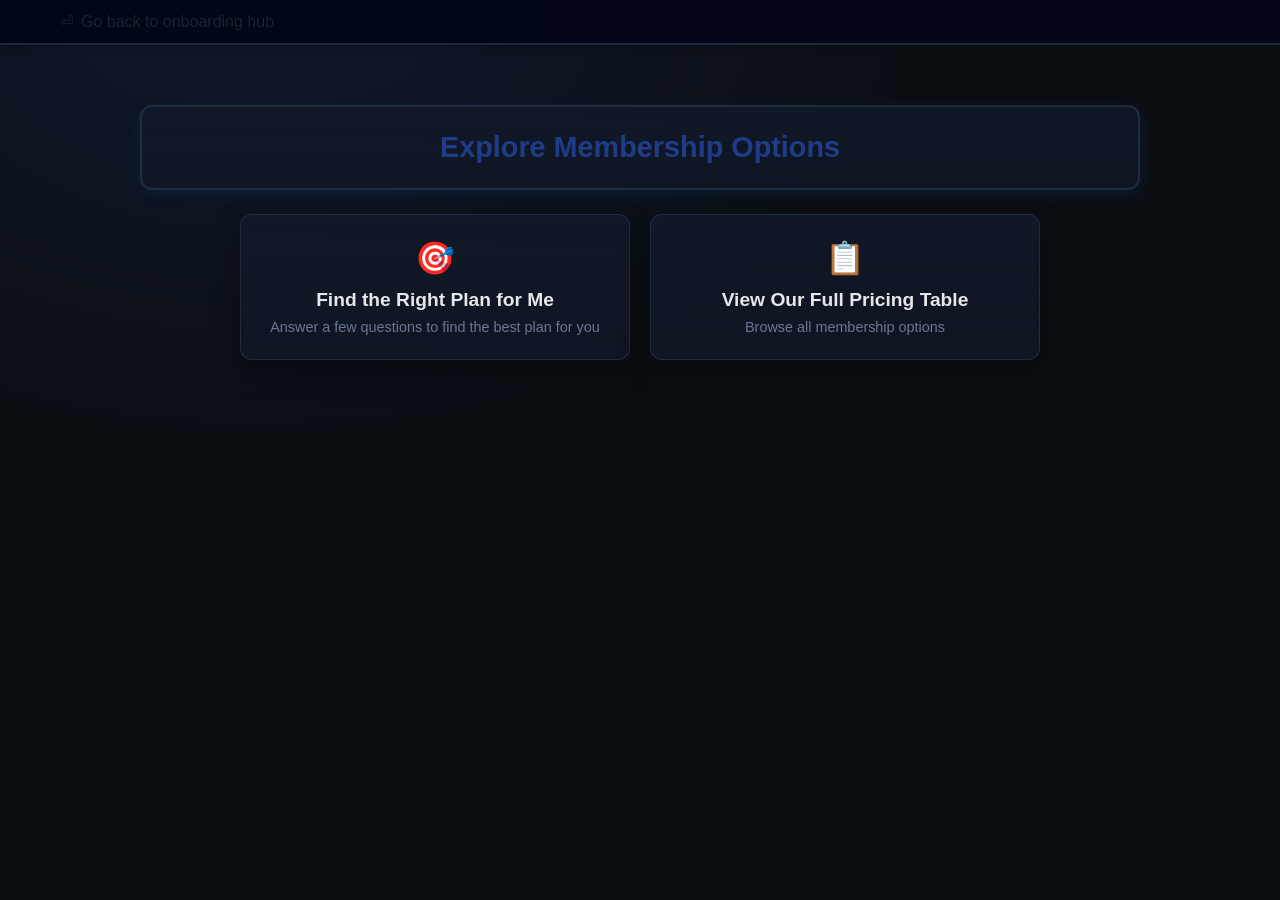
<file: membership-standalone.html>
<!DOCTYPE html>
<html lang="en">
<head>
  <meta charset="utf-8"/>
  <meta name="viewport" content="width=device-width, initial-scale=1.0"/>
  <title>BombersPT – Membership Options</title>
  <link rel="stylesheet" href="css/styles.css"/>
</head>
<body>
  <div class="build-badge">Membership standalone</div>

  <!-- Standalone membership modal (replica of index.html section) -->
  <div id="membership-modal" class="fullscreen-modal" style="display:none;">
    <div class="fullscreen-modal__return" role="button" tabindex="0">
      <div class="fullscreen-modal__return-inner">
        <span class="fullscreen-modal__return-icon" aria-hidden="true">⏎</span>
        <span>Go back to onboarding hub</span>
      </div>
    </div>
    <div id="membership-content" class="fullscreen-modal__content">
      <div id="membership-viewer">
        <div class="pricing-container">
          <div style="background:#fff;border:2px solid #007bff;border-radius:12px;padding:24px;margin-bottom:24px;text-align:center;box-shadow:0 4px 16px rgba(0,123,255,0.1);">
            <h1 style="margin:0;font-size:1.8em;font-weight:600;color:#1f3c88;">Explore Membership Options</h1>
          </div>

          <div id="landing-page">
            <div class="plan-finder__side-by-side" style="max-width:800px;margin:0 auto;">
              <div class="plan-finder__card" onclick="window.startPlanFinder && window.startPlanFinder()">
                <div style="font-size:2em;margin-bottom:12px;">🎯</div>
                <div class="plan-finder__card-text">Find the Right Plan for Me</div>
                <div style="font-size:0.9em;color:#6b7894;margin-top:8px;">Answer a few questions to find the best plan for you</div>
              </div>
              <div class="plan-finder__card" onclick="window.showPricingTable && window.showPricingTable()">
                <div style="font-size:2em;margin-bottom:12px;">📋</div>
                <div class="plan-finder__card-text">View Our Full Pricing Table</div>
                <div style="font-size:0.9em;color:#6b7894;margin-top:8px;">Browse all membership options</div>
              </div>
            </div>
          </div>

          <div class="plan-finder" id="plan-finder" style="display:none;">
            <div class="plan-finder__body" id="finder-body">
              <div class="plan-finder__progress" id="finder-progress"></div>
              <div id="finder-content"></div>
            </div>
            <div style="text-align:center;margin-top:24px;padding-top:24px;border-top:2px solid #e8ecf5;">
              <button class="plan-finder__btn plan-finder__btn--secondary" type="button" onclick="window.showPricingTable && window.showPricingTable()">📋 Switch to Full Pricing Table</button>
            </div>
          </div>

          <div class="main-content" id="main-content" style="display:none;">
            <div class="section-menu" style="display:grid;grid-template-columns:repeat(3,1fr);gap:16px;border-bottom:none;padding-bottom:0;margin-bottom:24px;">
              <button type="button" class="menu-tab active" data-target="open-gym">Open gym</button>
              <button type="button" class="menu-tab" data-target="classes">Coached sessions</button>
              <button type="button" class="menu-tab" data-target="pt">Personal Training</button>
            </div>

            <div class="section">
              <div class="section-content active" id="open-gym">
                <div class="option-columns option-columns--stacked">
                  <div class="option-column">
                    <h3>Drop-In Options</h3>
                    <table class="pricing-table pricing-table--cards">
                      <thead><tr><th>Plan</th><th>Price</th></tr></thead>
                      <tbody>
                        <tr class="clickable-row" data-details="24/7 access for one day. No recurring billing." data-plan="Day Pass" data-price="" data-type="Gym Access" data-access="24/7 gym floor" data-expiry="Valid for 1 day" data-perks="No contract commitment."><td>Day Pass</td><td></td></tr>
                        <tr class="clickable-row" data-details="Full 24/7 access for 7 days. Ideal short-term option." data-plan="1 Week Pass" data-price="" data-type="Gym Access" data-access="24/7 gym floor" data-expiry="Valid for 7 days" data-perks="Flexible short stay."><td>1 Week Pass</td><td></td></tr>
                        <tr class="clickable-row" data-details="Unlimited 24/7 access for 4 weeks. Non-recurring." data-plan="4 Week Pass" data-price="" data-type="Gym Access" data-access="24/7 gym floor" data-expiry="Valid for 4 weeks" data-perks="No commitment, perfect for trial blocks."><td>4 Week Pass</td><td></td></tr>
                      </tbody>
                    </table>
                  </div>

                </div>
              </div>
            </div>

            <div class="section">
              <div class="section-content" id="classes">
                <div class="option-columns option-columns--stacked">
                  <div class="option-column">
                    <h3>Drop-In Options</h3>
                    <table class="pricing-table pricing-table--cards">
                      <thead><tr><th>Plan</th><th>Price</th></tr></thead>
                      <tbody>
                        <tr class="clickable-row" data-details="One-off coached group session. Valid for 7 days." data-plan="Single Class" data-plan-label="Single Coached Session" data-price="" data-type="Coached Session" data-access="Any scheduled coached group session" data-expiry="Valid for 7 days" data-perks="Great for trying a session."><td>Single Coached Session</td><td></td></tr>
                        <tr class="clickable-row" data-details="Pack of 4 coached sessions. Valid for 4 weeks." data-plan="4 Pack" data-plan-label="4 Pack (Coached Sessions)" data-price="" data-type="Coached Session Pack" data-access="Any scheduled coached group session" data-expiry="Use within 4 weeks" data-perks="£11.25 per coached session."><td>4 Pack (Coached Sessions)</td><td></td></tr>
                      </tbody>
                    </table>
                  </div>
                  <div class="option-column highlight">
                    <div class="coached-plan-grid">
                      <div class="coached-plan-card" data-coached-primary data-price-path="classes,recurring,twelvePer4Weeks" data-sessions="12">
                        <div class="coached-plan-card__eyebrow">Recurring options · 🔄 billed every 4 weeks</div>
                        <div class="coached-plan-card__title">Coached 3/week</div>
                        <div class="coached-plan-card__total" data-primary-total></div>
                        <div class="coached-plan-card__per" data-primary-per></div>
                        <div class="coached-plan-card__addon" data-primary-addon>Base membership selected</div>
                      </div>
                      <button type="button" class="coached-addon-card" data-coached-addon data-addon-key="unlimitedTopUp">
                        <div class="coached-addon-card__title">Upgrade to unlimited classes</div>
                        <div class="coached-addon-card__price" data-upgrade-price="unlimitedTopUp"></div>
                        <div class="coached-addon-card__note">Priority booking + unlimited coached sessions</div>
                      </button>
                      <button type="button" class="coached-addon-card" data-coached-addon data-addon-key="openGymAddon">
                        <div class="coached-addon-card__title">Add 24/7 open gym access</div>
                        <div class="coached-addon-card__price" data-upgrade-price="openGymAddon"></div>
                        <div class="coached-addon-card__note">Train independently between coached sessions</div>
                      </button>
                    </div>
                  </div>
                </div>
              </div>
            </div>

            <div class="section">
              <div class="section-content" id="pt">
                <div class="pt-info-box">
                  <div class="pt-flow">
                    <div class="pt-flow-box">
                      <strong>Single</strong>
                      <div class="price"></div>
                      <div class="note">Pay-as-you-go</div>
                    </div>
                    <div class="pt-flow-arrow"></div>
                    <div class="pt-flow-box">
                      <strong>Buy a Block</strong>
                      <div class="price"></div>
                      <div class="note">per session</div>
                      <ul>
                        <li>✅ Best for flexibility / ad hoc PT</li>
                      </ul>
                    </div>
                    <div class="pt-flow-arrow"></div>
                    <div class="pt-flow-box">
                      <strong>Make it Recurring</strong>
                      <div class="note">for further discount!</div>
                      <ul>
                        <li>✅ Lowest pricing</li>
                        <li>✅ Best for consistency</li>
                        <li>✅ Bookings done for you</li>
                      </ul>
                    </div>
                  </div>
                </div>
                <div class="pt-table-wrapper">
                  <div class="pt-table-card">
                    <h4>PT Blocks</h4>
                    <table class="pt-plan-table">
                      <thead><tr><th>Sessions</th><th>Cost / Session</th><th>Total</th><th>Expiry</th></tr></thead>
                      <tbody>
                        <tr>
                          <td>4 sessions</td>
                          <td><span class="pt-discount">≈13% discount</span></td>
                          <td></td>
                          <td>4 weeks</td>
                        </tr>
                        <tr>
                          <td>12 sessions</td>
                          <td><span class="pt-discount">≈17% discount</span></td>
                          <td></td>
                          <td>12 weeks</td>
                        </tr>
                        <tr>
                          <td>24 sessions</td>
                          <td><span class="pt-discount">≈21% discount</span></td>
                          <td></td>
                          <td>24 weeks</td>
                        </tr>
                      </tbody>
                    </table>
                  </div>
                  <div class="pt-table-card">
                    <h4>Recurring PT Plans</h4>
                    <table class="pt-plan-table">
                      <thead><tr><th>Frequency</th><th>Cost / Session</th><th>Total (4 weeks)</th><th>Gym Access</th></tr></thead>
                      <tbody>
                        <tr>
                          <td>1 / week <span aria-hidden="true">🔁</span></td>
                          <td><span class="pt-discount">≈21% discount</span></td>
                          <td></td>
                          <td>50% off gym</td>
                        </tr>
                        <tr>
                          <td>2 / week <span aria-hidden="true">🔁</span></td>
                          <td><span class="pt-discount">≈25% discount</span></td>
                          <td></td>
                          <td>FREE 24/7 ✅</td>
                        </tr>
                        <tr>
                          <td>3 / week <span aria-hidden="true">🔁</span></td>
                          <td><span class="pt-discount">≈29% discount</span></td>
                          <td></td>
                          <td>FREE 24/7 ✅</td>
                        </tr>
                      </tbody>
                    </table>
                    <button class="plan-finder__btn plan-finder__btn--secondary" style="margin-top:16px;" type="button" onclick="window.openGymDropinsModal && window.openGymDropinsModal()">Add Gym Drop-ins</button>
                  </div>
                </div>
              </div>
            </div>

            <div class="section-content comparison-section" id="comparison-section" style="display:none;">
              <h3>Plan Comparison</h3>
              <div class="comparison-scroll">
                <table id="comparison-table" class="comparison-table">
                  <thead>
                    <tr id="comparison-header"><th>Feature</th></tr>
                  </thead>
                  <tbody></tbody>
                </table>
              </div>
            </div>

            <div style="text-align:center;margin-top:32px;">
              <button class="plan-finder__btn plan-finder__btn--secondary" type="button" onclick="window.returnToLanding && window.returnToLanding()">← Back to landing</button>
              <button class="plan-finder__btn plan-finder__btn--secondary" type="button" onclick="window.startPlanFinder && window.startPlanFinder()">🎯 Switch to Plan Finder</button>
            </div>
          </div>
        </div>
      </div>
    </div>
  </div>
  <script src="Price lookup.txt"></script>
  <script src="js/config.js"></script>
  <script src="js/utils.js"></script>
  <script src="js/modals/membership.js"></script>
  <script>
    // Open the membership UI immediately on this standalone page
    document.addEventListener('DOMContentLoaded', function () {
      if (window.showMembershipModal) {
        window.showMembershipModal();
      }
    });
  </script>
</body>
</html>
</file>
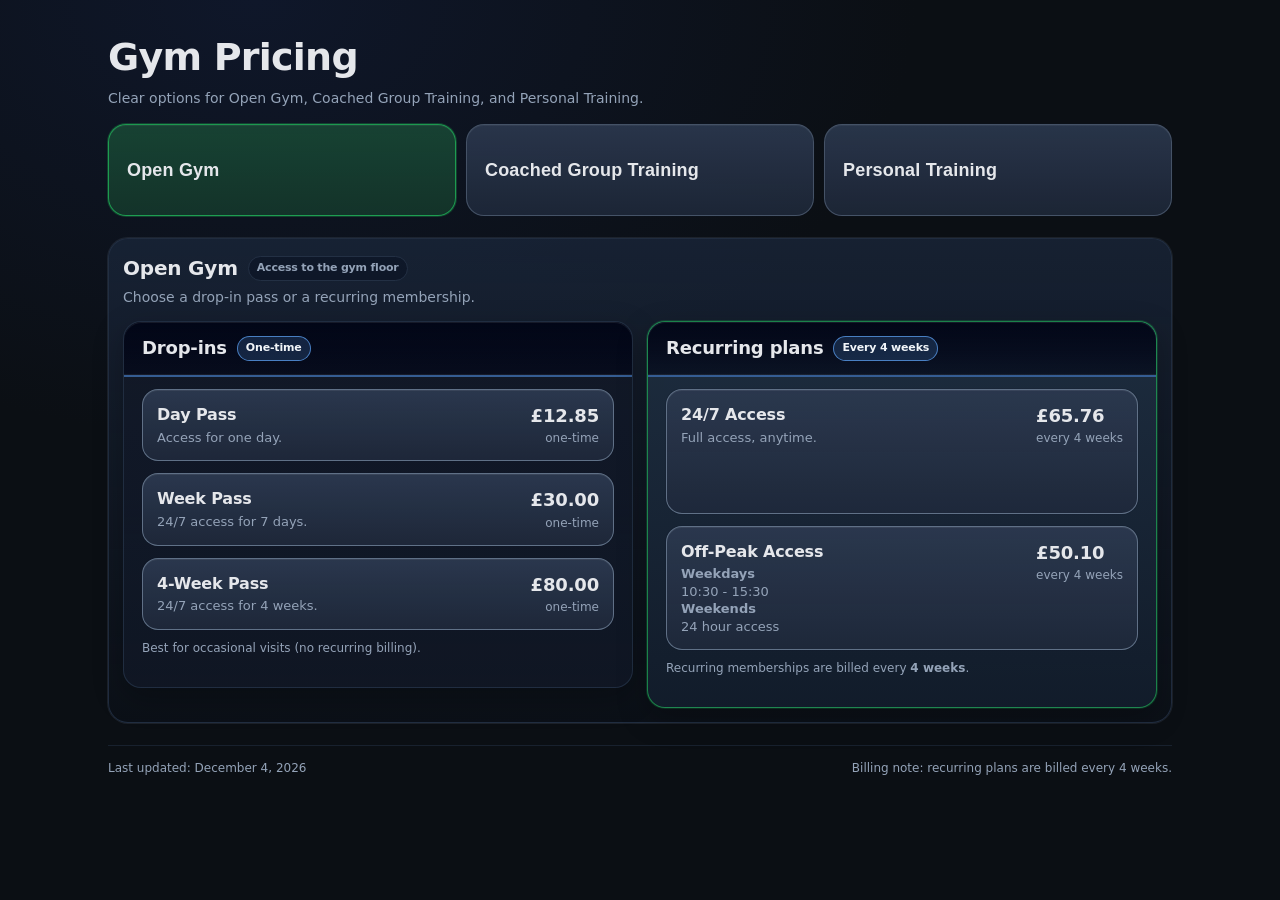
<file: Pricing standalone/gym-pricing.html>
<!doctype html>
<html lang="en">
<head>
  <meta charset="utf-8" />
  <meta name="viewport" content="width=device-width, initial-scale=1" />
  <title>Gym Pricing</title>
  <meta name="description" content="Clear pricing for Open Gym, Coached Group Training, and Personal Training." />
  <style>
    :root{
      --bg:#0b0f14;
      --card:#111827;
      --muted:#94a3b8;
      --text:#e5e7eb;
      --line:#233044;
      --accent:#22c55e;
      --accent2:#60a5fa;
      --warning:#f59e0b;
    }
    *{box-sizing:border-box}
    html, body{
      background: var(--bg);
    }
    body{
      margin:0;
      font-family: ui-sans-serif, system-ui, -apple-system, Segoe UI, Roboto, Helvetica, Arial, "Apple Color Emoji","Segoe UI Emoji";
      color:var(--text);
      line-height:1.35;
    }
    /* Keep the gradient even when embedded inside a host page */
    .page-bg{
      min-height:100vh;
      width:100%;
      background-color: var(--bg);
      background: radial-gradient(1200px 800px at 20% 0%, #0f172a 0%, var(--bg) 55%);
      background-attachment: fixed;
    }
    .wrap{
      max-width:1100px;
      margin:0 auto;
      padding:32px 18px 56px;
    }
    header{
      display:flex;
      flex-wrap:wrap;
      align-items:flex-end;
      justify-content:space-between;
      gap:14px;
      margin-bottom:22px;
    }
    header > div{
      width:100%;
    }
    h1{
      font-size: clamp(26px, 3vw, 38px);
      margin:0;
      letter-spacing:-0.02em;
    }
    .sub{
      color:var(--muted);
      margin:6px 0 0;
      font-size:14px;
    }
    .pillrow{
      display:flex;
      flex-wrap:wrap;
      gap:8px;
      justify-content:flex-end;
    }
    .pill{
      border:1px solid var(--line);
      background: rgba(17,24,39,0.55);
      padding:7px 10px;
      border-radius:999px;
      font-size:12px;
      color:var(--muted);
      white-space:nowrap;
    }
    .filter-row{
      display:grid;
      grid-template-columns: repeat(3, minmax(0, 1fr));
      gap:10px;
      margin-top:16px;
      width:100%;
    }
    .filter-btn{
      display:flex;
      flex-direction:column;
      align-items:flex-start;
      justify-content:center;
      min-height:92px;
      width:100%;
      border:1px solid rgba(71,85,105,0.95);
      background: linear-gradient(180deg, rgba(43,56,78,0.92), rgba(31,41,59,0.86));
      color:var(--text);
      padding:16px 18px;
      border-radius:18px;
      font-size:18px;
      font-weight:800;
      letter-spacing:0.01em;
      cursor:pointer;
      text-align:left;
      box-shadow:
        inset 0 1px 0 rgba(255,255,255,0.05),
        0 0 0 1px rgba(15,23,42,0.14);
      transition: background 160ms ease, border-color 160ms ease, transform 160ms ease, box-shadow 160ms ease;
    }
    .filter-btn:hover{
      border-color: rgba(96,165,250,0.7);
      background: linear-gradient(180deg, rgba(51,65,91,0.96), rgba(36,47,68,0.9));
      transform: translateY(-1px);
    }
    .filter-btn[aria-pressed="true"]{
      border-color: rgba(34,197,94,0.7);
      background: linear-gradient(180deg, rgba(24,68,52,0.96), rgba(20,55,43,0.9));
      box-shadow:
        inset 0 1px 0 rgba(255,255,255,0.05),
        0 0 0 1px rgba(34,197,94,0.25);
    }
    @media(max-width:779px){
      .filter-btn{
        min-height:68px;
        padding:12px 12px;
        font-size:14px;
      }
    }
    .grid{
      display:grid;
      grid-template-columns: repeat(12, 1fr);
      gap:14px;
    }
    .section-block{
      grid-column: span 12;
      padding:14px;
      border-radius:20px;
      border:1px solid rgba(35,48,68,0.9);
      box-shadow: 0 0 0 1px rgba(148,163,184,0.12);
      background: rgba(2,6,23,0.28);
    }
    .section-block--gym{
      background: linear-gradient(180deg, rgba(26,38,58,0.78), rgba(12,18,28,0.5));
    }
    .section-block--group{
      background: linear-gradient(180deg, rgba(24,36,54,0.78), rgba(10,16,26,0.5));
    }
    .section-block--pt{
      background: linear-gradient(180deg, rgba(30,31,50,0.76), rgba(13,14,24,0.48));
    }
    .section-block[hidden]{
      display:none;
    }
    .section-grid{
      display:grid;
      grid-template-columns: repeat(12, 1fr);
      gap:14px;
    }
    .card{
      grid-column: span 12;
      background: linear-gradient(180deg, rgba(17,24,39,0.92), rgba(17,24,39,0.75));
      border:1px solid rgba(35,48,68,0.9);
      border-radius:18px;
      padding:18px;
      box-shadow: 0 10px 30px rgba(0,0,0,0.25);
    }
    .card--recurring{
      background: linear-gradient(180deg, rgba(30,46,64,0.9), rgba(20,32,48,0.78));
      border-color: rgba(34,197,94,0.6);
      box-shadow:
        0 10px 30px rgba(0,0,0,0.25),
        0 0 0 1px rgba(34,197,94,0.2);
    }
    @media(min-width:900px){
      .card.half{grid-column: span 6;}
    }

    /* Card header strip (high contrast) */
    .card h2{
      margin:-18px -18px 12px;
      padding:14px 18px;
      font-size:18px;
      font-weight:800;
      letter-spacing:-0.01em;
      display:flex;
      align-items:center;
      gap:10px;
      background: linear-gradient(180deg,
        rgba(2,6,23,0.98) 0%,
        rgba(2,6,23,0.82) 55%,
        rgba(2,6,23,0.62) 100%
      );
      border-bottom:2px solid rgba(96,165,250,0.55);
      box-shadow:
        inset 0 -1px 0 rgba(255,255,255,0.06),
        inset 0 1px 0 rgba(255,255,255,0.08);
      border-radius:18px 18px 0 0;
    }

    .badge{
      display:inline-flex;
      align-items:center;
      gap:6px;
      font-size:11px;
      padding:4px 8px;
      border-radius:999px;
      border:1px solid var(--line);
      color:var(--muted);
      background: rgba(2,6,23,0.35);
    }

    /* Make badges pop when inside the header strip */
    .card h2 .badge{
      background: rgba(96,165,250,0.18);
      border-color: rgba(96,165,250,0.7);
      color: #f1f5f9;
    }

    .rows{
      margin-top:12px;
      border-top:1px solid rgba(35,48,68,0.7);
    }
    .row{
      display:flex;
      align-items:flex-start;
      justify-content:space-between;
      gap:12px;
      padding:12px 0;
      border-bottom:1px solid rgba(35,48,68,0.55);
    }
    .row:last-child{border-bottom:none}
    .name{font-weight:650;letter-spacing:-0.01em}
    .desc{
      color:var(--muted);
      font-size:13px;
      margin-top:3px;
      max-width:46ch;
    }
    .rate-note{
      margin-top:8px;
      padding-left:10px;
      border-left:2px solid rgba(96,165,250,0.65);
      color:#cbd5e1;
    }
    .rate-note strong{
      color:#f8fafc;
    }
    .price{
      font-size:18px;
      font-weight:800;
      letter-spacing:-0.01em;
      white-space:nowrap;
    }
    .small{
      color:var(--muted);
      font-size:12px;
      margin-top:2px;
      text-align:right;
      white-space:nowrap;
    }
    .option-stack{
      display:grid;
      gap:12px;
      margin-top:12px;
    }
    .aligned-options .option-stack{
      grid-auto-rows: 1fr;
    }
    .option-tile{
      display:flex;
      align-items:flex-start;
      justify-content:space-between;
      gap:12px;
      padding:14px;
      border:1px solid rgba(100,116,139,0.95);
      border-radius:16px;
      background: linear-gradient(180deg, rgba(43,56,78,0.98), rgba(31,41,59,0.92));
      box-shadow:
        inset 0 1px 0 rgba(255,255,255,0.07),
        0 0 0 1px rgba(15,23,42,0.16);
    }
    .aligned-options .option-tile{
      height:100%;
      min-height:172px;
    }
    .aligned-options--compact .option-tile{
      min-height:0;
    }
    .card--natural-height{
      align-self:start;
    }
    .option-price{
      display:flex;
      flex-direction:column;
      align-items:flex-end;
      gap:12px;
      flex-shrink:0;
    }
    .addon-mini{
      display:inline-flex;
      flex-direction:column;
      align-items:flex-start;
      gap:2px;
      padding:10px 12px;
      min-width:152px;
      border:1px solid rgba(74,222,128,0.7);
      border-radius:12px;
      background: linear-gradient(180deg, rgba(24,68,52,0.96), rgba(20,55,43,0.92));
      box-shadow: inset 0 1px 0 rgba(255,255,255,0.06);
      text-align:left;
      cursor:pointer;
      appearance:none;
      -webkit-appearance:none;
      transition: border-color 160ms ease, background 160ms ease, transform 160ms ease, box-shadow 160ms ease;
    }
    .addon-mini:hover{
      border-color: rgba(134,239,172,0.9);
      background: linear-gradient(180deg, rgba(29,81,61,0.98), rgba(23,63,48,0.94));
      transform: translateY(-1px);
    }
    .addon-mini:focus-visible{
      outline:none;
      box-shadow:
        inset 0 1px 0 rgba(255,255,255,0.06),
        0 0 0 2px rgba(74,222,128,0.3);
    }
    .addon-mini.is-active{
      border-color: rgba(248,113,113,0.75);
      background: linear-gradient(180deg, rgba(101,31,31,0.96), rgba(76,26,26,0.92));
    }
    .addon-mini.is-active:hover{
      border-color: rgba(252,165,165,0.9);
      background: linear-gradient(180deg, rgba(120,37,37,0.98), rgba(90,29,29,0.94));
    }
    .addon-mini-label{
      font-size:12px;
      line-height:1.2;
      color:#dbeafe;
      font-weight:700;
    }
    .addon-mini-price{
      font-size:16px;
      line-height:1;
      color:#f8fafc;
      font-weight:800;
    }
    .card--recurring .option-tile{
      border-color: rgba(100,116,139,0.95);
      background: linear-gradient(180deg, rgba(43,56,78,0.98), rgba(31,41,59,0.92));
    }
    .callouts{
      display:grid;
      grid-template-columns: 1fr;
      gap:12px;
      margin-top:14px;
    }
    @media(min-width:900px){
      .callouts{grid-template-columns: 1fr 1fr;}
    }
    .callout{
      border:1px dashed rgba(35,48,68,0.9);
      border-radius:16px;
      padding:14px;
      background: rgba(2,6,23,0.25);
    }
    .callout.addon{
      border-style: solid;
      border-color: var(--warning);
      background: linear-gradient(180deg, rgba(15,30,48,0.85), rgba(8,16,28,0.7));
      box-shadow: 0 0 0 1px rgba(245,158,11,0.35);
    }
    .callout.addon h3{
      color:#e2e8f0;
    }
    .callout h3{
      margin:0 0 6px;
      font-size:14px;
      display:flex;
      align-items:center;
      gap:8px;
    }
    .callout p{
      margin:0;
      color:var(--muted);
      font-size:13px;
    }
    .table{
      width:100%;
      border-collapse:separate;
      border-spacing:0;
      margin-top:10px;
      overflow:hidden;
      border-radius:14px;
      border:1px solid rgba(35,48,68,0.75);
      background: rgba(2,6,23,0.2);
    }
    .table th, .table td{
      text-align:left;
      padding:10px 12px;
      border-bottom:1px solid rgba(35,48,68,0.55);
      font-size:13px;
    }
    .table th{
      color:var(--muted);
      font-weight:650;
      background: rgba(2,6,23,0.35);
    }
    .table tr:last-child td{border-bottom:none}
    .right{text-align:right}
    .note{color:var(--muted);font-size:12px;margin-top:10px}
    .footer{
      margin-top:22px;
      color:var(--muted);
      font-size:12px;
      display:flex;
      flex-wrap:wrap;
      gap:8px 14px;
      justify-content:space-between;
      align-items:center;
      border-top:1px solid rgba(35,48,68,0.55);
      padding-top:14px;
    }
    .dot{
      width:8px;height:8px;border-radius:999px;display:inline-block;margin-right:8px;
      background: var(--accent);
      box-shadow: 0 0 0 3px rgba(34,197,94,0.12);
    }
    .dot.blue{background:var(--accent2); box-shadow: 0 0 0 3px rgba(96,165,250,0.12);}
    .dot.warn{background:var(--warning); box-shadow: 0 0 0 3px rgba(245,158,11,0.12);}
    .muted{color:var(--muted)}
  </style>
</head>
<body>
  <div class="page-bg">
  <div class="wrap">
    <header>
      <div>
        <h1>Gym Pricing</h1>
        <p class="sub">Clear options for Open Gym, Coached Group Training, and Personal Training.</p>
        <div class="filter-row" role="group" aria-label="Filter pricing sections">
          <button class="filter-btn" type="button" data-filter="gym" aria-pressed="true">Open Gym</button>
          <button class="filter-btn" type="button" data-filter="group" aria-pressed="false">Coached Group Training</button>
          <button class="filter-btn" type="button" data-filter="pt" aria-pressed="false">Personal Training</button>
        </div>
      </div>
    </header>

    <div class="grid">
      <section class="section-block section-block--gym" aria-label="Open Gym pricing" data-section="gym">
        <div class="section-grid">
          <!-- Open Gym heading -->
          <div style="grid-column: span 12; margin-top: 2px;">
            <h2 style="margin:0 0 6px; font-size:20px; letter-spacing:-0.01em; display:flex; align-items:center; gap:10px;">
              Open Gym <span class="badge">Access to the gym floor</span>
            </h2>
            <p class="sub" style="margin:0;">Choose a drop-in pass or a recurring membership.</p>
          </div>

          <section class="card half aligned-options aligned-options--compact card--natural-height" aria-labelledby="open-gym-dropins">
            <h2 id="open-gym-dropins">Drop-ins <span class="badge">One-time</span></h2>
            <div class="option-stack" role="list">
              <div class="option-tile" role="listitem">
                <div><div class="name">Day Pass</div><div class="desc">Access for one day.</div></div>
                <div><div class="price">£12.85</div><div class="small">one-time</div></div>
              </div>
              <div class="option-tile" role="listitem">
                <div><div class="name">Week Pass</div><div class="desc">24/7 access for 7 days.</div></div>
                <div><div class="price">£30.00</div><div class="small">one-time</div></div>
              </div>
              <div class="option-tile" role="listitem">
                <div><div class="name">4-Week Pass</div><div class="desc">24/7 access for 4 weeks.</div></div>
                <div><div class="price">£80.00</div><div class="small">one-time</div></div>
              </div>
            </div>
            <p class="note">Best for occasional visits (no recurring billing).</p>
          </section>

          <section class="card card--recurring half aligned-options aligned-options--compact card--natural-height" aria-labelledby="open-gym-recurring">
            <h2 id="open-gym-recurring">Recurring plans <span class="badge">Every 4 weeks</span></h2>
            <div class="option-stack" role="list">
              <div class="option-tile" role="listitem">
                <div><div class="name">24/7 Access</div><div class="desc">Full access, anytime.</div></div>
                <div><div class="price">£65.76</div><div class="small">every 4 weeks</div></div>
              </div>
              <div class="option-tile" role="listitem">
                <div><div class="name">Off-Peak Access</div><div class="desc"><strong>Weekdays</strong><br>10:30 - 15:30<br><strong>Weekends</strong><br>24 hour access</div></div>
                <div><div class="price">£50.10</div><div class="small">every 4 weeks</div></div>
              </div>
            </div>
            <p class="note">Recurring memberships are billed every <strong>4 weeks</strong>.</p>
          </section>
        </div>
      </section>

      <section class="section-block section-block--group" aria-label="Coached Group Training pricing" data-section="group">
        <div class="section-grid">
          <!-- Coached Group Training heading -->
          <div style="grid-column: span 12; margin-top: 10px;">
            <h2 style="margin:0 0 6px; font-size:20px; letter-spacing:-0.01em; display:flex; align-items:center; gap:10px;">
              Coached Group Training <span class="badge">Structured coaching &amp; coached sessions</span>
            </h2>
            <p class="sub" style="margin:0;">Choose a one-off option, a recurring membership, and add open gym access if needed.</p>
          </div>

          <section class="card half aligned-options" aria-labelledby="group-training-dropins">
            <h2 id="group-training-dropins">Non-recurring <span class="badge">One-time</span></h2>
            <div class="option-stack" role="list">
              <div class="option-tile" role="listitem">
                <div><div class="name">Single</div><div class="desc">&bull; One coached session.<br>&bull; 7 day expiry.</div></div>
                <div><div class="price">£14.50</div><div class="small">one-time</div></div>
              </div>
              <div class="option-tile" role="listitem">
                <div><div class="name">Block of 4</div><div class="desc">&bull; 4 coached sessions.<br>&bull; 4 week expiry.<br>&bull; <strong>£12.38 per session</strong></div></div>
                <div><div class="price">£49.50</div><div class="small">one-time</div></div>
              </div>
            </div>
            <p class="note">Best for occasional coached sessions with no recurring billing.</p>
          </section>

          <section class="card card--recurring half aligned-options" aria-labelledby="group-training-recurring">
            <h2 id="group-training-recurring">Recurring <span class="badge">Every 4 weeks</span></h2>
            <div class="option-stack" role="list">
              <div class="option-tile" role="listitem">
                <div><div class="name">Core</div><div class="desc">&bull; Up to 3 coached sessions per week.<div class="rate-note">Attend 2 classes per week? Works out as <strong>£10.94/session</strong></div><div class="rate-note">Attend all 3 per week? Works out as <strong>£7.29/session</strong></div></div></div>
                <div class="option-price">
                  <div>
                    <div class="price" data-base-price="87.50">£87.50</div>
                    <div class="small">every 4 weeks</div>
                  </div>
                  <button class="addon-mini" type="button" data-addon-toggle data-addon-amount="10">
                    <div class="addon-mini-label">Add 24/7 open gym</div>
                    <div class="addon-mini-price">£10</div>
                  </button>
                </div>
              </div>
              <div class="option-tile" role="listitem">
                <div><div class="name">Unlimited</div><div class="desc">&bull; Unlimited Coached Group training sessions.</div></div>
                <div class="option-price">
                  <div>
                    <div class="price" data-base-price="97.50">£97.50</div>
                    <div class="small">every 4 weeks</div>
                  </div>
                  <button class="addon-mini" type="button" data-addon-toggle data-addon-amount="10">
                    <div class="addon-mini-label">Add 24/7 open gym</div>
                    <div class="addon-mini-price">£10</div>
                  </button>
                </div>
              </div>
            </div>
            <p class="note">Recurring memberships are billed every <strong>4 weeks</strong>.</p>
          </section>

        </div>
      </section>

      <section class="section-block section-block--pt" aria-label="Personal Training pricing" data-section="pt">
        <div class="section-grid">
          <div style="grid-column: span 12; margin-top: 10px;">
            <h2 style="margin:0 0 6px; font-size:20px; letter-spacing:-0.01em; display:flex; align-items:center; gap:10px;">
              Personal Training <span class="badge">1:1 coaching</span>
            </h2>
            <p class="sub" style="margin:0;">Choose a single session or a block package with a lower per-session rate.</p>
          </div>
          <section class="card" aria-labelledby="pt-blocks">
            <h2 id="pt-blocks">PT Blocks <span class="badge">Per session pricing</span></h2>
            <div class="option-stack" role="list">
              <div class="option-tile" role="listitem">
                <div><div class="name">1 Session</div><div class="desc">&bull; Single 1:1 coaching session.<br>&bull; <strong>Total: £60</strong></div></div>
                <div><div class="price">£60</div><div class="small">per session</div></div>
              </div>
              <div class="option-tile" role="listitem">
                <div><div class="name">4 Sessions</div><div class="desc">&bull; 4 x 1:1 coaching sessions.<br>&bull; 4 week expiry.<br>&bull; <strong>Total: £210</strong></div></div>
                <div><div class="price">£52.50</div><div class="small">per session</div></div>
              </div>
              <div class="option-tile" role="listitem">
                <div><div class="name">12 Sessions</div><div class="desc">&bull; 12 x 1:1 coaching sessions.<br>&bull; 12 week expiry.<br>&bull; <strong>Total: £600</strong></div></div>
                <div><div class="price">£50.00</div><div class="small">per session</div></div>
              </div>
              <div class="option-tile" role="listitem">
                <div><div class="name">24 Sessions</div><div class="desc">&bull; 24 x 1:1 coaching sessions.<br>&bull; 24 week expiry.<br>&bull; <strong>Total: £1,140</strong></div></div>
                <div><div class="price">£47.50</div><div class="small">per session</div></div>
              </div>
            </div>

            <div class="callout" style="margin-top:14px;">
              <h3>💪 PT Member Bonus</h3>
              <p>Get a <strong>50% discount</strong> on <strong>Open Gym recurring plans</strong> while you have a current PT block.</p>
            </div>

            <p class="note">Prices shown in GBP (£). Recurring plans are billed every 4 weeks.</p>
          </section>
        </div>
      </section>
    </div>

    <div class="footer">
      <div>Last updated: <span id="lastUpdated"></span></div>
      <div class="muted">Billing note: recurring plans are billed every 4 weeks.</div>
    </div>
  </div>
  </div>

  <script>
    const d = new Date();
    const fmt = new Intl.DateTimeFormat(undefined, { year:'numeric', month:'long', day:'numeric' });
    const el = document.getElementById('lastUpdated');
    if (el) el.textContent = fmt.format(d);

    const filterButtons = document.querySelectorAll('[data-filter]');
    const sections = document.querySelectorAll('[data-section]');

    const setFilter = (filter) => {
      sections.forEach((section) => {
        const key = section.getAttribute('data-section');
        section.hidden = key !== filter;
      });
      filterButtons.forEach((btn) => {
        btn.setAttribute('aria-pressed', btn.getAttribute('data-filter') === filter ? 'true' : 'false');
      });
    };

    filterButtons.forEach((btn) => {
      btn.addEventListener('click', () => setFilter(btn.getAttribute('data-filter')));
    });
    setFilter('gym');

    const formatPrice = (value) => `£${value.toFixed(2)}`;

    document.querySelectorAll('[data-addon-toggle]').forEach((button) => {
      button.addEventListener('click', () => {
        const optionTile = button.closest('.option-tile');
        const priceEl = optionTile?.querySelector('.price[data-base-price]');
        const labelEl = button.querySelector('.addon-mini-label');
        if (!priceEl || !labelEl) return;

        const basePrice = Number(priceEl.getAttribute('data-base-price'));
        const addonAmount = Number(button.getAttribute('data-addon-amount') || '0');
        const isActive = button.classList.toggle('is-active');
        const nextPrice = isActive ? basePrice + addonAmount : basePrice;

        priceEl.textContent = formatPrice(nextPrice);
        labelEl.textContent = isActive ? 'Remove open gym' : 'Add 24/7 open gym';
        button.setAttribute('aria-pressed', isActive ? 'true' : 'false');
      });
      button.setAttribute('aria-pressed', 'false');
    });

  </script>
</body>
</html>
</file>
<file: css/styles.css>
/* BombersPT Onboarding Checklist Styles */

:root {
  --page-bg: #0b0f14;
  --text-main: #e5e7eb;
  --card-bg: #111827;
  --card-border: #233044;
  --nav-bg: rgba(2, 6, 23, 0.7);
  --nav-border: rgba(35, 48, 68, 0.8);
  --nav-text: #e5e7eb;
  --muted-text: #94a3b8;
}

html {
  background: var(--page-bg);
  transition: background 0.3s ease, color 0.3s ease;
}

body.dark-mode {
  --page-bg: #0b0f14;
  --text-main: #e5e7eb;
  --card-bg: #111827;
  --card-border: #233044;
  --nav-bg: rgba(2, 6, 23, 0.7);
  --nav-border: rgba(35, 48, 68, 0.8);
  --nav-text: #e5e7eb;
  --muted-text: #94a3b8;
  background: radial-gradient(1200px 800px at 20% 0%, #0f172a 0%, #0b0f14 55%) fixed !important;
}

/* Base Styles */
body {
  font-family: ui-sans-serif, system-ui, -apple-system, Segoe UI, Roboto, Helvetica, Arial, "Apple Color Emoji","Segoe UI Emoji";
  background: radial-gradient(1200px 800px at 20% 0%, #0f172a 0%, #0b0f14 55%) fixed;
  color: var(--text-main);
  margin: 0;
  padding: 0;
  min-height: 100vh;
  transition: background 0.3s ease, color 0.3s ease;
}

.build-badge {
  position: fixed;
  top: 8px;
  right: 12px;
  padding: 0.15rem 0.45rem;
  font-size: 0.75rem;
  font-weight: 600;
  color: #94a3b8;
  background: rgba(2, 6, 23, 0.75);
  border: 1px solid rgba(35, 48, 68, 0.8);
  border-radius: 999px;
  box-shadow: 0 4px 12px rgba(17, 45, 109, 0.08);
  pointer-events: none;
  z-index: 9500;
}

body.dark-mode .build-badge {
  background: rgba(2, 6, 23, 0.75);
  border-color: rgba(35, 48, 68, 0.8);
  color: #94a3b8;
}

/* Container */
.container {
  max-width: 700px;
  margin: 2em auto;
  background: linear-gradient(180deg, rgba(17, 24, 39, 0.92), rgba(17, 24, 39, 0.75));
  border-radius: 18px;
  border: 1px solid rgba(35, 48, 68, 0.9);
  box-shadow: 0 10px 30px rgba(0, 0, 0, 0.25);
  padding: 2.2em 2.5em 2em 2.5em;
  min-height: 300px;
}

/* Alert Banner */
#checklist-alert {
  max-width: 700px;
  margin: 1em auto;
  padding: 1em;
  border-radius: 8px;
  text-align: center;
  font-size: 1.05em;
  font-weight: 500;
  display: none;
}
#checklist-alert.alert-card--clickable {
  cursor: pointer;
  box-shadow: 0 18px 40px rgba(25, 118, 210, 0.18);
  transition: transform 0.2s ease, box-shadow 0.2s ease;
}
#checklist-alert.alert-card--clickable:hover {
  transform: translateY(-1px);
}

body.dark-mode #checklist-alert {
  background: rgba(40, 56, 88, 0.85) !important;
  border-color: #304567 !important;
  color: #e2e8f0 !important;
}

/* Spinner */
#onboarding-spinner {
  display: flex;
  flex-direction: column;
  align-items: center;
  justify-content: center;
  min-height: 180px;
  color: #1976d2;
  font-size: 1.18em;
}

.spinner {
  border: 4px solid #e3edfa;
  border-top: 4px solid #1976d2;
  border-radius: 50%;
  width: 40px;
  height: 40px;
  animation: spin 1s linear infinite;
  margin-bottom: 1em;
}

@keyframes spin {
  0% { transform: rotate(0deg); }
  100% { transform: rotate(360deg); }
}

/* Checklist Heading */
.checklist-heading-container {
  display: flex;
  flex-direction: column;
  align-items: center;
  margin: 0 auto 1.5rem auto;
  max-width: 700px;
}

body.dark-mode .checklist-heading-container {
  max-width: 760px;
}

.checklist-heading-container > div {
  display: flex;
  align-items: center;
  justify-content: center;
  gap: 0.5em;
  margin-bottom: 1rem;
}

.checklist-heading {
  margin: 0;
  font-size: 1.5rem;
  font-weight: 600;
  color: var(--text-main);
  text-align: center;
}

body.dark-mode .checklist-heading {
  color: #f6f7ff;
}

/* Navigation Tabs */
.checklist-nav {
  max-width: 700px;
  width: 100%;
  margin: 0 auto 1.2em;
  padding: 0.3rem;
  border-radius: 16px;
  background: var(--nav-bg);
  box-shadow: 0 18px 35px -24px rgba(0, 0, 0, 0.45);
  border: 1px solid var(--nav-border);
  display: flex;
  gap: 0.45rem;
}

.theme-toggle {
  position: fixed;
  top: 68px;
  right: 16px;
  border: none;
  border-radius: 999px;
  min-width: 160px;
  height: 44px;
  background: rgba(34, 197, 94, 0.18);
  color: #22c55e;
  font-size: 0.92rem;
  font-weight: 600;
  cursor: pointer;
  display: inline-flex;
  align-items: center;
  justify-content: center;
  box-shadow: 0 10px 24px -16px rgba(34, 197, 94, 0.45);
  transition: transform 0.2s ease, box-shadow 0.2s ease, background 0.2s ease;
  z-index: 9999;
  padding: 0 16px;
  gap: 8px;
  display: none;
}

.theme-toggle:hover,
.theme-toggle:focus-visible {
  outline: none;
  transform: translateY(-1px);
  box-shadow: 0 14px 32px -18px rgba(33, 84, 252, 0.55);
}

body.dark-mode .theme-toggle:hover,
body.dark-mode .theme-toggle:focus-visible {
  box-shadow: 0 24px 52px -30px rgba(0, 0, 0, 0.85);
  background: rgba(255, 255, 255, 0.18);
  color: #ffffff;
}

.checklist-tab {
  flex: 1 1 0;
  border: 1px solid transparent;
  background: rgba(246, 248, 255, 0.95);
  color: var(--nav-text);
  font-weight: 600;
  font-size: 0.98rem;
  padding: 0.55rem 0.9rem;
  border-radius: 12px;
  cursor: pointer;
  transition: background 0.2s ease, color 0.2s ease, box-shadow 0.2s ease, border-color 0.2s ease;
  text-align: center;
}

.checklist-tab.is-complete::after {
  content: ' ✅';
  font-size: 0.95em;
}

.checklist-tab:hover,
.checklist-tab:focus-visible {
  color: #2154fc;
  border-color: rgba(33, 84, 252, 0.25);
  background: #eef3ff;
}

.checklist-tab.active {
  background: linear-gradient(90deg, #2154fc 0%, #4f7cff 100%);
  color: #fff;
  box-shadow: 0 16px 34px -18px rgba(33, 84, 252, 0.45);
  border-color: transparent;
}

/* Auxiliary Menu */
.quick-links {
  position: sticky;
  top: 0;
  z-index: 9000;
  width: 100%;
  max-width: 720px;
  margin: 0 auto 1.5em;
  padding: 0.6rem 0.75rem 0.75rem;
  display: flex;
  flex-direction: column;
  gap: 0.6rem;
  background: rgba(255, 255, 255, 0.95);
  backdrop-filter: blur(12px);
  border-bottom: 1px solid rgba(33, 84, 252, 0.12);
  box-shadow: 0 6px 18px -12px rgba(20, 45, 110, 0.25);
  transform: translateY(0);
  transition: transform 0.24s ease;
}

.quick-links.is-collapsed {
  transform: translateY(calc(-100% - 18px));
}

.quick-link {
  border: none;
  font-weight: 600;
  font-size: 0.9rem;
  padding: 0.45rem 0.9rem;
  border-radius: 10px;
  cursor: pointer;
  display: inline-flex;
  align-items: center;
  justify-content: center;
  gap: 0.45rem;
  letter-spacing: 0.01em;
  transition: transform 0.18s ease, box-shadow 0.18s ease, background 0.18s ease, color 0.18s ease;
}

.quick-links__toggle {
  background: linear-gradient(90deg, #2154fc 0%, #4f7cff 100%);
  color: #fff;
  box-shadow: 0 12px 24px -16px rgba(33, 84, 252, 0.42);
  justify-content: center;
}

.quick-links__toggle:focus-visible,
.quick-links__toggle:hover {
  outline: none;
  transform: translateY(-1px);
  background: linear-gradient(90deg, #1c4deb 0%, #567dff 100%);
  box-shadow: 0 16px 32px -18px rgba(33, 84, 252, 0.55);
}

.quick-links__toggle:focus-visible {
  box-shadow: 0 0 0 3px rgba(33, 84, 252, 0.28);
}

.quick-links__dropdown {
  display: flex;
  flex-direction: column;
  gap: 0.35rem;
  padding: 0.5rem;
  border-radius: 12px;
  background: rgba(33, 84, 252, 0.06);
  border: 1px solid rgba(33, 84, 252, 0.12);
  box-shadow: 0 10px 22px -18px rgba(20, 45, 110, 0.25);
}

.quick-links__dropdown[hidden] {
  display: none !important;
}

.quick-links__dropdown .quick-link {
  background: transparent;
  color: var(--nav-text);
  box-shadow: none;
  justify-content: flex-start;
  padding: 0.45rem 0.6rem;
  font-weight: 500;
}

.quick-links__dropdown .quick-link:focus-visible,
.quick-links__dropdown .quick-link:hover {
  outline: none;
  transform: none;
  background: rgba(33, 84, 252, 0.15);
  color: #2154fc;
  box-shadow: none;
}

.quick-links__dropdown .quick-link:focus-visible {
  box-shadow: inset 0 0 0 2px rgba(33, 84, 252, 0.28);
}

.onboarding-walkthrough {
  max-width: 820px;
  margin: 0 auto;
  display: flex;
  flex-direction: column;
  gap: 1.5rem;
}

.onboarding-walkthrough__head h1 {
  margin: 0 0 0.4rem;
  text-align: center;
  font-size: 2rem;
  color: #1f3c88;
}

.onboarding-walkthrough__head p {
  margin: 0;
  text-align: center;
  color: #4c5b7a;
  font-size: 1rem;
}

.onboarding-walkthrough__viewport {
  overflow: hidden;
  border-radius: 18px;
  background: linear-gradient(135deg, rgba(33, 84, 252, 0.1), rgba(79, 124, 255, 0.08));
  padding: clamp(0.75rem, 2.5vw, 1.2rem);
  position: relative;
  touch-action: pan-y;
  cursor: grab;
  display: flex;
  align-items: stretch;
  width: 100%;
  max-width: min(100%, 720px);
  margin-inline: auto;
  box-sizing: border-box;
}

.onboarding-walkthrough__viewport.is-dragging {
  cursor: grabbing;
}

.onboarding-walkthrough__track {
  display: flex;
  transition: transform 0.4s ease;
  will-change: transform;
}

.onboarding-walkthrough__slide {
  flex: 0 0 100%;
  display: flex;
  justify-content: center;
  align-items: stretch;
  min-width: 0;
}

.onboarding-walkthrough__card {
  background: #ffffff;
  border-radius: 16px;
  border: 1px solid #d6e0f2;
  box-shadow: 0 14px 36px -20px rgba(20, 45, 110, 0.35);
  padding: 1.75rem;
  display: flex;
  flex-direction: column;
  gap: 1.15rem;
  min-height: 320px;
  width: min(100%, 680px);
  margin-inline: auto;
  box-sizing: border-box;
  min-width: 0;
}

.onboarding-walkthrough__card h2 {
  margin: 0;
  font-size: 1.5rem;
  color: #1f3c88;
}

.onboarding-walkthrough__lead {
  margin: 0;
  font-size: 1.05rem;
  color: #314266;
}

.onboarding-walkthrough__list {
  margin: 0;
  padding-left: 1.3em;
  color: #405079;
  line-height: 1.7;
}

.onboarding-walkthrough__list--check li {
  list-style: none;
  position: relative;
  padding-left: 1.55em;
}

.onboarding-walkthrough__list--check li::before {
  content: '✅';
  position: absolute;
  left: 0;
}

.onboarding-walkthrough__list--icons {
  list-style: none;
  padding-left: 0;
}

.onboarding-walkthrough__list--icons li {
  margin-bottom: 0.6rem;
}

.onboarding-walkthrough__callout {
  background: #f0f5ff;
  border: 1px solid #cbd9ff;
  border-radius: 12px;
  padding: 1rem 1.2rem;
  display: flex;
  flex-direction: column;
  gap: 0.6rem;
  color: #1f3c88;
}

.onboarding-walkthrough__callout h3 {
  margin: 0;
  font-size: 1.05rem;
}

.onboarding-walkthrough__callout ul {
  margin: 0;
  padding-left: 1.2em;
  color: #37496d;
}

.onboarding-walkthrough__footnote {
  margin: 0;
  font-size: 0.95rem;
  color: #2f3c5a;
  font-style: italic;
}

.onboarding-walkthrough__progress {
  font-weight: 600;
  color: #1f3c88;
  text-align: center;
}

.onboarding-walkthrough__dots {
  display: flex;
  align-items: center;
  justify-content: center;
  gap: 0.6rem;
}

.onboarding-walkthrough__dot {
  width: 14px;
  height: 14px;
  border-radius: 50%;
  border: none;
  background: rgba(33, 84, 252, 0.25);
  cursor: pointer;
  transition: transform 0.18s ease, background 0.18s ease, box-shadow 0.18s ease;
  position: relative;
}

.onboarding-walkthrough__dot:focus-visible {
  outline: none;
  box-shadow: 0 0 0 3px rgba(33, 84, 252, 0.28);
}

.onboarding-walkthrough__dot:hover {
  transform: scale(1.1);
}

.onboarding-walkthrough__dot[aria-current="true"] {
  background: linear-gradient(90deg, #2154fc 0%, #4f7cff 100%);
  transform: scale(1.18);
}

.fullscreen-modal {
  position: fixed;
  inset: 0;
  width: 100vw;
  height: 100vh;
  height: 100dvh;
  min-height: 100vh;
  background: radial-gradient(1200px 800px at 20% 0%, #0f172a 0%, #0b0f14 55%);
  z-index: 10000;
  display: none;
  flex-direction: column;
  overflow: hidden;
  overscroll-behavior: contain;
}

.fullscreen-modal--induction {
  background: radial-gradient(1200px 800px at 20% 0%, #0f172a 0%, #0b0f14 55%);
}

.fullscreen-modal__return {
  position: sticky;
  top: 0;
  width: 100%;
  background: #ffffff;
  border-bottom: 2px solid #e3edfa;
  padding: 12px 20px;
  cursor: pointer;
  z-index: 10001;
  box-shadow: 0 2px 8px rgba(0, 0, 0, 0.05);
  transition: background 0.2s ease, box-shadow 0.2s ease;
  display: flex;
  justify-content: center;
  align-items: center;
}

.fullscreen-modal__return:hover,
.fullscreen-modal__return:focus-visible {
  background: #f8fbff;
  outline: none;
  box-shadow: 0 4px 12px rgba(0, 0, 0, 0.08);
}

.fullscreen-modal__return-inner {
  max-width: 1200px;
  width: 100%;
  display: flex;
  align-items: center;
  gap: 8px;
  justify-content: flex-start;
}

.fullscreen-modal__return-inner--split {
  justify-content: space-between;
}

.modal-nav-button,
.modal-nav-link {
  border: none;
  background: transparent;
  color: #1f3c88;
  font-size: 1em;
  font-weight: 500;
  display: inline-flex;
  align-items: center;
  gap: 8px;
  padding: 0.35rem 0.6rem;
  border-radius: 999px;
  transition: background 0.18s ease, transform 0.18s ease;
  cursor: pointer;
  text-decoration: none;
}

.modal-nav-button:hover,
.modal-nav-button:focus-visible,
.modal-nav-link:hover,
.modal-nav-link:focus-visible {
  background: rgba(33, 84, 252, 0.12);
  transform: translateY(-1px);
  outline: none;
}

.modal-nav-button__icon {
  font-size: 1.1em;
}

.modal-nav-link--forward .modal-nav-button__icon {
  font-size: 1.2em;
}

.fullscreen-modal__content {
  max-width: 1200px;
  margin: 0 auto;
  padding: 40px 20px;
  position: relative;
  flex: 1 1 auto;
  width: 100%;
  overflow-y: auto;
  -webkit-overflow-scrolling: touch;
}

/* Blueprint modal */
.blueprint-shell {
  max-width: 1200px;
  margin: 0 auto;
  padding: clamp(24px, 3vw, 40px);
  border: 1px solid #bebfc4;
  border-radius: 24px;
  background: #e7e7e9;
}

.blueprint-heading {
  margin: 0;
  color: #10131a;
  font-size: clamp(2rem, 2.8vw, 2.8rem);
  line-height: 1.15;
  letter-spacing: -0.01em;
}

.blueprint-intro {
  margin: 1.1rem 0 1.5rem;
  max-width: 1400px;
  color: #1f232c;
  font-size: clamp(1.05rem, 1.25vw, 1.2rem);
  line-height: 1.35;
}

.blueprint-grid {
  display: grid;
  grid-template-columns: repeat(4, minmax(0, 1fr));
  gap: 1rem;
}

.blueprint-card {
  background: #d6d9de;
  border: 1px solid #b8bcc3;
  border-radius: 18px;
  padding: 1.25rem;
  min-height: 320px;
}

.blueprint-card h2 {
  margin: 0 0 0.95rem;
  color: #11141b;
  font-size: clamp(1.55rem, 2.15vw, 2rem);
  line-height: 1.15;
  letter-spacing: -0.01em;
}

.blueprint-card p {
  margin: 0;
  color: #20242d;
  font-size: clamp(1rem, 1.2vw, 1.05rem);
  line-height: 1.28;
}

@media (max-width: 1100px) {
  .blueprint-grid {
    grid-template-columns: repeat(2, minmax(0, 1fr));
  }
}

@media (max-width: 640px) {
  .blueprint-shell {
    padding: 1rem;
    border-radius: 16px;
  }

  .blueprint-grid {
    grid-template-columns: 1fr;
  }

  .blueprint-card {
    min-height: 0;
  }
}

.induction-fullscreen {
  width: 100%;
  min-height: 100vh;
  padding: clamp(32px, 5vw, 56px);
  display: flex;
  align-items: center;
  justify-content: center;
  background: radial-gradient(circle at top, rgba(255, 255, 255, 0.08), transparent 60%);
}

.consultation-modal--induction {
  width: min(620px, 100%);
  margin: clamp(12px, 3vh, 32px) auto;
  border-radius: 24px;
  border: none;
  background: #ffffff;
  box-shadow: 0 30px 80px rgba(3, 10, 24, 0.28);
  padding: clamp(28px, 5vw, 42px);
  display: flex;
  flex-direction: column;
  gap: clamp(1.1em, 2vw, 1.8em);
  max-height: calc(100vh - clamp(24px, 8vh, 80px));
  overflow-y: auto;
}

.consultation-modal--induction .consultation-header,
.consultation-modal--induction .consultation-body,
.consultation-modal--induction .consultation-actions {
  padding: 0;
}

.consultation-modal--induction .consultation-actions {
  margin-top: clamp(1em, 2vw, 1.6em);
  padding-bottom: clamp(18px, 4vh, 36px);
}

.consultation-modal--induction .consultation-close {
  top: clamp(12px, 2vw, 18px);
  right: clamp(16px, 3vw, 26px);
}

@media (max-width: 640px) {
  .induction-fullscreen {
    padding: 20px 16px;
    align-items: flex-start;
  }

  .consultation-modal--induction {
    width: 100%;
    margin: 8px auto;
    border-radius: 18px;
    padding: 22px;
    max-height: calc(100vh - 16px);
  }
}

body.dark-mode .container {
  background: rgba(5, 8, 18, 0.92);
  border: 1px solid rgba(255,255,255,0.08);
  border-radius: 28px;
  box-shadow: 0 35px 70px rgba(1, 3, 10, 0.75);
  padding: 3rem 3rem 2.4rem;
  max-width: 760px;
}

body.dark-mode .checklist-nav {
  background: rgba(5, 8, 18, 0.85);
  border-color: rgba(255, 255, 255, 0.08);
  box-shadow: 0 18px 45px rgba(2, 4, 12, 0.6);
  max-width: 760px;
}

body.dark-mode .checklist-tab {
  background: rgba(32, 35, 45, 0.85);
  color: #f5f6fa;
  border: 1px solid rgba(255, 255, 255, 0.14);
}

body.dark-mode .checklist-tab.is-complete::after {
  content: ' ✅';
}

body.dark-mode .checklist-tab:hover,
body.dark-mode .checklist-tab:focus-visible {
  background: rgba(45, 48, 60, 0.95);
  color: #ffffff;
  border-color: rgba(255, 255, 255, 0.35);
}

body.dark-mode .checklist-tab.active {
  background: linear-gradient(90deg, rgba(60, 64, 78, 0.95) 0%, rgba(50, 54, 66, 0.95) 100%);
  color: #ffffff;
  border-color: rgba(255, 255, 255, 0.4);
  box-shadow: 0 16px 36px -30px rgba(0, 0, 0, 0.85);
}

body.dark-mode .quick-links {
  background: transparent;
  border-bottom: none;
  box-shadow: none;
}

body.quick-links-collapsed .quick-links {
  transform: translateY(calc(-100% - 18px));
}

body.dark-mode .quick-links__toggle {
  background: linear-gradient(90deg, rgba(60, 64, 80, 0.95) 0%, rgba(75, 80, 102, 0.95) 100%);
  color: #ffffff;
  border: 1px solid rgba(255, 255, 255, 0.16);
  box-shadow: 0 12px 26px -18px rgba(0, 0, 0, 0.65);
}

body.dark-mode .quick-links__toggle:focus-visible,
body.dark-mode .quick-links__toggle:hover {
  background: linear-gradient(90deg, rgba(121, 145, 255, 0.92) 0%, rgba(102, 222, 199, 0.92) 100%);
  box-shadow: 0 18px 40px -24px rgba(0, 0, 0, 0.75);
}

body.dark-mode .quick-links__dropdown {
  background: rgba(24, 27, 36, 0.9);
  border-color: rgba(255, 255, 255, 0.12);
  box-shadow: 0 16px 36px -24px rgba(0, 0, 0, 0.65);
}

body.dark-mode .quick-links__dropdown .quick-link {
  color: #f5f6fa;
}

body.dark-mode .quick-links__dropdown .quick-link:hover,
body.dark-mode .quick-links__dropdown .quick-link:focus-visible {
  background: rgba(121, 145, 255, 0.18);
  color: #9dbafc;
}

body.dark-mode .onboarding-walkthrough__head h1 {
  color: #f5f6fa;
}

body.dark-mode .onboarding-walkthrough__head p {
  color: rgba(235, 240, 255, 0.75);
}

body.dark-mode .onboarding-walkthrough__viewport {
  background: rgba(22, 28, 40, 0.85);
  border: 1px solid rgba(255, 255, 255, 0.08);
}

body.dark-mode .onboarding-walkthrough__card {
  background: rgba(24, 27, 36, 0.95);
  border: 1px solid rgba(255, 255, 255, 0.12);
  box-shadow: 0 18px 44px -28px rgba(0, 0, 0, 0.75);
  color: var(--text-main);
}

body.dark-mode .onboarding-walkthrough__lead {
  color: rgba(228, 234, 255, 0.85);
}

body.dark-mode .onboarding-walkthrough__list {
  color: rgba(210, 220, 255, 0.75);
}

body.dark-mode .onboarding-walkthrough__callout {
  background: rgba(49, 56, 78, 0.55);
  border-color: rgba(149, 170, 255, 0.28);
  color: #d9e1ff;
}

body.dark-mode .onboarding-walkthrough__callout ul {
  color: rgba(216, 226, 255, 0.75);
}

body.dark-mode .onboarding-walkthrough__footnote {
  color: rgba(210, 220, 255, 0.65);
}

body.dark-mode .onboarding-walkthrough__progress {
  color: #d9e1ff;
}

body.dark-mode .onboarding-walkthrough__dot {
  background: rgba(152, 170, 255, 0.25);
}

body.dark-mode .onboarding-walkthrough__dot[aria-current="true"] {
  background: linear-gradient(90deg, rgba(121, 145, 255, 0.95) 0%, rgba(102, 222, 199, 0.92) 100%);
}

.onboarding-walkthrough__controls {
  position: absolute;
  inset: 0;
  display: flex;
  align-items: center;
  justify-content: space-between;
  pointer-events: none;
}

.onboarding-walkthrough__nav {
  pointer-events: auto;
  min-width: 110px;
  justify-content: center;
  backdrop-filter: blur(6px);
  background: rgba(255, 255, 255, 0.82);
  border: 1px solid rgba(33, 84, 252, 0.18);
  box-shadow: 0 10px 24px -18px rgba(33, 84, 252, 0.25);
}

@media (max-width: 640px) {
  .onboarding-walkthrough {
    gap: 1.1rem;
    padding: 0 0.4rem;
  }

  .onboarding-walkthrough__head h1 {
    font-size: 1.6rem;
  }

  .onboarding-walkthrough__head p {
    font-size: 0.95rem;
  }

  .onboarding-walkthrough__viewport {
    padding: 0.75rem;
    border-radius: 14px;
    overflow: visible;
    cursor: default;
  }

  .onboarding-walkthrough__track {
    flex-direction: column;
    gap: 1rem;
    transform: none !important;
    transition: none;
  }

  .onboarding-walkthrough__slide {
    padding: 0;
    flex: 1 1 auto;
  }

  .onboarding-walkthrough__card {
    padding: 1.1rem;
    gap: 0.85rem;
    min-height: unset;
    width: 100%;
    margin-inline: 0;
  }

  .onboarding-walkthrough__card h2 {
    font-size: 1.28rem;
  }

  .onboarding-walkthrough__lead,
  .onboarding-walkthrough__list,
  .onboarding-walkthrough__callout {
    font-size: 0.95rem;
  }

  .onboarding-walkthrough__progress {
    font-size: 0.9rem;
  }

  .onboarding-walkthrough__dots {
    gap: 0.45rem;
  }

  .onboarding-walkthrough__dot {
    width: 12px;
    height: 12px;
  }

  .onboarding-walkthrough__controls {
    display: none;
  }

  .onboarding-walkthrough__nav {
    display: none;
  }
}

body.quick-links-collapsed .theme-toggle {
  top: 24px;
}

body.dark-mode .fullscreen-modal {
  background: radial-gradient(1200px 800px at 20% 0%, #0f172a 0%, #0b0f14 55%);
}

body.dark-mode .fullscreen-modal__return {
  background: rgba(21, 23, 31, 0.95);
  border-bottom: 2px solid rgba(255, 255, 255, 0.08);
  box-shadow: 0 22px 44px -28px rgba(0, 0, 0, 0.82);
}

body.dark-mode .fullscreen-modal__return:hover,
body.dark-mode .fullscreen-modal__return:focus-visible {
  background: rgba(32, 35, 45, 0.95);
}

body.dark-mode .fullscreen-modal__return-inner {
  color: #f5f6fa;
}

body.dark-mode .fullscreen-modal--induction {
  background: radial-gradient(1200px 800px at 20% 0%, #0f172a 0%, #0b0f14 55%);
}

body.dark-mode .modal-nav-button,
body.dark-mode .modal-nav-link {
  color: #f5f6fa;
}

body.dark-mode .modal-nav-button:hover,


body.dark-mode .fullscreen-modal__content {
  color: var(--text-main);
}

body.dark-mode .induction-fullscreen {
  background: radial-gradient(circle at top, rgba(255, 255, 255, 0.03), transparent 65%);
}

body.dark-mode .consultation-modal--induction {
  background: rgba(5, 8, 18, 0.96);
  border: 1px solid rgba(255, 255, 255, 0.08);
  box-shadow: 0 45px 90px -30px rgba(0, 0, 0, 0.85);
  color: #f5f6fa;
}

body.dark-mode .consultation-modal--induction h1,
body.dark-mode .consultation-modal--induction h2,
body.dark-mode .consultation-modal--induction h3,
body.dark-mode .consultation-modal--induction .consultation-step-title {
  color: #f6f7ff;
}
body.dark-mode .consultation-modal--induction .consultation-progress,
body.dark-mode .consultation-modal--induction .consultation-step-intro,
body.dark-mode .consultation-modal--induction .consultation-helper,
body.dark-mode .consultation-modal--induction p,
body.dark-mode .consultation-modal--induction li {
  color: rgba(248, 250, 255, 0.92);
}

body.dark-mode .modal-nav-button,
body.dark-mode .modal-nav-link {
  color: #f5f6fa;
}

body.dark-mode .modal-nav-button:hover,
body.dark-mode .modal-nav-button:focus-visible,
body.dark-mode .modal-nav-link:hover,
body.dark-mode .modal-nav-link:focus-visible {
  background: rgba(255, 255, 255, 0.12);
}

body.dark-mode .consultation-modal {
  background: var(--card-bg);
  color: var(--text-main);
  border: 1px solid var(--card-border);
  box-shadow: 0 30px 60px -24px rgba(0, 0, 0, 0.85);
}

body.dark-mode .consultation-body {
  color: var(--text-main);
}

body.dark-mode .consultation-header,
body.dark-mode .consultation-actions {
  color: var(--text-main);
}

body.dark-mode .consultation-actions {
  background: linear-gradient(180deg, rgba(16, 27, 52, 0) 0%, rgba(16, 27, 52, 0.88) 40%, rgba(16, 27, 52, 1) 100%);
  border-top: 1px solid rgba(255, 255, 255, 0.12);
}

body.dark-mode .consultation-back {
  background: rgba(255, 255, 255, 0.08);
  color: var(--text-main);
}

body.dark-mode .consultation-back:hover,
body.dark-mode .consultation-back:focus {
  background: rgba(255, 255, 255, 0.16);
  color: var(--text-main);
}

body.dark-mode .consultation-progress {
  color: var(--text-main);
}

body.dark-mode .consultation-error {
  color: #fca5a5;
}

body.dark-mode .consultation-parq-label,
body.dark-mode .consultation-step-title,
body.dark-mode .consultation-block-title,
body.dark-mode .consultation-value-label {
  color: var(--text-main);
}

body.dark-mode .consultation-parq-helper,
body.dark-mode .consultation-step-intro,
body.dark-mode .consultation-helper,
body.dark-mode .consultation-scale-label,
body.dark-mode .consultation-scale-value,
body.dark-mode .consultation-spinner {
  color: var(--muted-text);
}

body.dark-mode .consultation-group-note {
  background: rgba(33, 84, 252, 0.12);
  border-color: rgba(255, 255, 255, 0.18);
  color: var(--text-main);
}

body.dark-mode .consultation-value-question,
body.dark-mode .consultation-step-block,
body.dark-mode .consultation-close-card {
  background: rgba(24, 27, 36, 0.85);
  border-color: rgba(255, 255, 255, 0.12);
  color: var(--text-main);
}

body.dark-mode .consultation-choice,
body.dark-mode .consultation-parq-options .parq-option,
body.dark-mode .consultation-scale-button {
  background: rgba(30, 33, 43, 0.85);
  border-color: rgba(255, 255, 255, 0.12);
  color: var(--text-main);
}

body.dark-mode .consultation-choice:hover,
body.dark-mode .consultation-choice:focus-visible,
body.dark-mode .consultation-parq-options .parq-option:hover,
body.dark-mode .consultation-parq-options .parq-option:focus-visible,
body.dark-mode .consultation-scale-button:hover,
body.dark-mode .consultation-scale-button:focus-visible {
  background: rgba(45, 48, 60, 0.95);
  border-color: rgba(255, 255, 255, 0.35);
  color: #ffffff;
}

body.dark-mode .enquiry-flow__card {
  background: rgba(18, 22, 36, 0.95);
  border-color: rgba(255, 255, 255, 0.08);
  box-shadow: 0 30px 60px rgba(3, 7, 20, 0.65);
}
body.dark-mode .enquiry-flow__question {
  color: #eef3ff;
}
body.dark-mode .enquiry-flow__description,
body.dark-mode .enquiry-flow__progress {
  color: #a5b4e6;
}
body.dark-mode .enquiry-flow-option {
  background: rgba(27, 32, 48, 0.95);
  border-color: rgba(154, 178, 255, 0.25);
}
body.dark-mode .enquiry-flow-option--parent::after {
  color: rgba(197, 209, 255, 0.8);
}
body.dark-mode .enquiry-flow-option--parent.is-expanded::after {
  color: #fff;
}
body.dark-mode .enquiry-flow-option__label {
  color: #f4f6ff;
}
body.dark-mode .enquiry-flow-option__hint,
body.dark-mode .enquiry-flow__spinner {
  color: #c7d2ff;
}
body.dark-mode .enquiry-flow-option:hover,
body.dark-mode .enquiry-flow-option:focus-visible {
  border-color: #6f87d6;
  box-shadow: 0 12px 26px rgba(52, 101, 255, 0.3);
}
body.dark-mode .enquiry-flow-suboption {
  border-color: rgba(154, 178, 255, 0.35);
  background: rgba(20, 25, 42, 0.95);
}
body.dark-mode .enquiry-flow-suboption__label {
  color: #f4f6ff;
}
body.dark-mode .enquiry-flow-suboption__hint {
  color: rgba(199, 210, 255, 0.78);
}
body.dark-mode .enquiry-flow-suboption:hover,
body.dark-mode .enquiry-flow-suboption:focus-visible {
  border-color: rgba(255, 255, 255, 0.6);
  box-shadow: 0 12px 26px rgba(6, 8, 20, 0.65);
}

body.dark-mode .consultation-choice.selected,
body.dark-mode .consultation-parq-options .parq-option.selected,
body.dark-mode .consultation-scale-button.is-selected {
  background: rgba(30, 33, 43, 0.95);
  color: #ffffff;
  border-color: rgba(130, 160, 255, 0.9);
  box-shadow: 0 0 0 2px rgba(130, 160, 255, 0.22);
}

body.dark-mode .consultation-body textarea,
body.dark-mode .consultation-body input,
body.dark-mode .experience-scale-input {
  background: rgba(19, 21, 29, 0.85);
  border: 1px solid rgba(255, 255, 255, 0.16);
  color: var(--text-main);
}

body.dark-mode .consultation-close-card {
  border: 1px solid rgba(255, 255, 255, 0.12);
  box-shadow: 0 18px 40px -24px rgba(0, 0, 0, 0.85);
}

body.dark-mode .consultation-close-card h4,
body.dark-mode .consultation-close-card p {
  color: var(--text-main);
}

body.dark-mode .parq-back-btn {
  color: rgba(231, 235, 255, 0.75);
}

body.dark-mode .parq-back-btn:hover,
body.dark-mode .parq-back-btn:focus-visible {
  color: #9dbafc;
}

body.dark-mode .next-action-glow {
  background-image: linear-gradient(135deg, rgba(34, 197, 94, 0.22), rgba(34, 197, 94, 0.12));
  border-color: rgba(34, 197, 94, 0.6) !important;
  color: #ffffff !important;
  box-shadow: 0 12px 26px rgba(0, 0, 0, 0.55);
}

body.dark-mode .next-action-glow:hover {
  box-shadow: 0 10px 28px rgba(0, 0, 0, 0.65);
}

body.dark-mode .theme-toggle {
  background: rgba(255, 255, 255, 0.1);
  color: #ffffff;
  border: 1px solid rgba(255, 255, 255, 0.25);
  box-shadow: 0 18px 40px -26px rgba(0, 0, 0, 0.85);
}

body.dark-mode [style*="background:#fff"] {
  background-color: var(--card-bg) !important;
  color: var(--text-main) !important;
}

body.dark-mode [style*="background:#f7f9ff"] {
  background-color: #1d2c44 !important;
  color: var(--text-main) !important;
}

body.dark-mode [style*="border:1px solid #d6e0f2"] {
  border-color: var(--card-border) !important;
}

body.dark-mode [style*="color:#1f3c88"] {
  color: #9dbafc !important;
}

body.dark-mode [style*="color:#5b657a"] {
  color: var(--muted-text) !important;
}

body.dark-mode .label {
  color: var(--text-main);
}

body.dark-mode .status-icon {
  background: rgba(255, 255, 255, 0.1);
}

/* Sections */
.checklist-section {
  display: none;
}

.checklist-section.active {
  display: block;
}

/* Button Styles */
.btn,
.label.action {
  --btn-bg: rgba(33, 84, 252, 0.06);
  --btn-border: rgba(33, 84, 252, 0.18);
  --btn-color: #2154fc;
  display: inline-flex;
  align-items: center;
  justify-content: center;
  gap: 0.4em;
  padding: 0.5em 1.05em;
  border-radius: 10px;
  font: inherit;
  font-weight: 600;
  line-height: 1.2;
  cursor: pointer;
  text-decoration: none;
  background: var(--btn-bg);
  border: 1px solid var(--btn-border);
  color: var(--btn-color);
  transition: background 0.2s ease, border-color 0.2s ease, color 0.2s ease, box-shadow 0.2s ease, transform 0.2s ease;
}

.btn:hover,
.btn:focus-visible,
.label.action:hover,
.label.action:focus-visible {
  color: #153cbd;
  background: rgba(33, 84, 252, 0.12);
  border-color: rgba(33, 84, 252, 0.42);
  box-shadow: 0 4px 12px rgba(33, 84, 252, 0.18);
}

.btn:focus-visible,
.label.action:focus-visible {
  outline: 2px solid rgba(33, 84, 252, 0.35);
  outline-offset: 2px;
}

.btn:disabled,
.btn[disabled] {
  opacity: 0.45;
  cursor: not-allowed;
  pointer-events: none;
  box-shadow: none;
}

.btn--primary {
  --btn-bg: linear-gradient(90deg, #2154fc 0%, #4f7cff 100%);
  --btn-border: transparent;
  --btn-color: #fff;
  box-shadow: 0 8px 18px -6px rgba(33, 84, 252, 0.35);
}

.btn--primary:hover,
.btn--primary:focus-visible {
  background: linear-gradient(90deg, #1b46e0 0%, #426df3 100%);
  color: #fff;
  border-color: transparent;
}

.btn--muted {
  --btn-bg: rgba(31, 60, 136, 0.08);
  --btn-border: rgba(31, 60, 136, 0.12);
  --btn-color: #1f3c88;
}

.btn--muted:hover,
.btn--muted:focus-visible {
  background: rgba(31, 60, 136, 0.14);
  border-color: rgba(31, 60, 136, 0.3);
}

.btn--danger {
  --btn-bg: #dc3545;
  --btn-border: #dc3545;
  --btn-color: #fff;
  box-shadow: 0 8px 18px -6px rgba(220, 53, 69, 0.35);
}

.btn--danger:hover,
.btn--danger:focus-visible {
  background: #c82333;
  border-color: #c82333;
  color: #fff;
}

.btn--compact {
  padding: 0.35em 0.65em;
  font-size: 0.85em;
  line-height: 1.2;
}

.btn + .btn {
  margin-left: 0.6em;
}

body.dark-mode .btn,
body.dark-mode .label.action {
  --btn-bg: rgba(255, 255, 255, 0.08);
  --btn-border: rgba(255, 255, 255, 0.28);
  --btn-color: #ffffff;
  box-shadow: none;
}

body.dark-mode .btn:hover,
body.dark-mode .btn:focus-visible,
body.dark-mode .label.action:hover,
body.dark-mode .label.action:focus-visible {
  background: rgba(255, 255, 255, 0.16);
  border-color: rgba(255, 255, 255, 0.4);
  color: #ffffff;
  box-shadow: 0 8px 18px -12px rgba(0, 0, 0, 0.8);
}

body.dark-mode .btn:focus-visible,
body.dark-mode .label.action:focus-visible {
  outline: 2px solid rgba(255, 255, 255, 0.35);
}

body.dark-mode .btn--primary {
  --btn-bg: linear-gradient(90deg, rgba(255, 255, 255, 0.24) 0%, rgba(255, 255, 255, 0.12) 100%);
  --btn-border: rgba(255, 255, 255, 0.45);
}

body.dark-mode .btn--muted {
  --btn-bg: rgba(255, 255, 255, 0.06);
  --btn-border: rgba(255, 255, 255, 0.24);
}

body.dark-mode .btn--danger {
  --btn-bg: rgba(220, 53, 69, 0.8);
  --btn-border: rgba(255, 255, 255, 0.35);
}

body.dark-mode .btn--danger:hover,
body.dark-mode .btn--danger:focus-visible {
  background: rgba(220, 53, 69, 0.9);
  border-color: rgba(255, 255, 255, 0.55);
}

/* Checklist Blocks */
.checklist-block {
  background: #f7faff;
  border-radius: 13px;
  padding: 1.5em 1.6em 1em 1.6em;
  margin-bottom: 2em;
  box-shadow: 0 1px 8px rgba(25, 118, 210, 0.04);
  border: 1.5px solid #e3edfa;
}

body.dark-mode .checklist-block {
  background: #161922;
  border-color: #252a36;
  box-shadow: 0 24px 48px -34px rgba(0, 0, 0, 0.85);
}

body.dark-mode .checklist-block h3 {
  color: #f5f6fa;
}

body.dark-mode .plan-finder__card,
body.dark-mode .plan-finder__training-box,
body.dark-mode .plan-finder__option,
body.dark-mode .option-column,
body.dark-mode .trial-card,
body.dark-mode .trial-card--surface,
body.dark-mode .trial-card--timeline,
body.dark-mode .trial-card--highlight,
body.dark-mode .trial-info-banner,
body.dark-mode .trial-info-banner--warning,
body.dark-mode .trial-billing-preview,
body.dark-mode .trial-deadline-banner,
body.dark-mode .trial-packages__intro,
body.dark-mode .trial-package,
body.dark-mode .pt-flow-box,
body.dark-mode .pt-table-card,
body.dark-mode .discounts-modal__content,
body.dark-mode .plan-finder__educational,
body.dark-mode .comparison-section,
body-dark-mode .consultation-select-card,
body.dark-mode .trial-tnc-intro,
body-dark-mode .trial-tnc-list {
  background: #181b24;
  border-color: rgba(255, 255, 255, 0.12);
  color: var(--text-main);
  box-shadow: none;
}

body.dark-mode .plan-finder__educational {
  border-left-color: rgba(255, 255, 255, 0.35);
}

.trial-tnc-intro {
  color: #4b5671;
}

.trial-tnc-list {
  margin: 0;
  padding-left: 1rem;
  list-style: disc;
  color: inherit;
}

body.dark-mode .trial-tnc-intro,
body.dark-mode .trial-tnc-intro p,
body.dark-mode .trial-tnc-list,
body-dark-mode .trial-tnc-list li {
  color: rgba(245, 247, 255, 0.92);
}

body.dark-mode .trial-info-banner--warning {
  color: #f6d8a5;
  border-color: rgba(255, 255, 255, 0.18);
}

body.dark-mode .trial-deadline-banner {
  color: #f6d8a5;
  border-color: rgba(255, 255, 255, 0.18);
}

body.dark-mode .trial-deadline-banner__icon {
  color: #f6d8a5;
}

body.dark-mode .plan-finder__card:hover,
body.dark-mode .plan-finder__card:focus-visible,
body.dark-mode .plan-finder__training-box:hover,
body.dark-mode .plan-finder__training-box:focus-visible,
body.dark-mode .plan-finder__option:hover,
body.dark-mode .plan-finder__option:focus-visible,
body.dark-mode .consultation-select-card:hover,
body.dark-mode .consultation-select-card:focus-visible {
  border-color: rgba(255, 255, 255, 0.4);
  background: #20232e;
  color: #ffffff;
  box-shadow: 0 12px 28px -20px rgba(0, 0, 0, 0.85);
}

body.dark-mode .plan-finder__card-text,
body.dark-mode .plan-finder__question-text,
body.dark-mode .plan-finder__training-box-text,
body.dark-mode .plan-finder__result-title,
body.dark-mode .compare-banner,
body.dark-mode .trial-card__title,
body.dark-mode .trial-card__subtitle,
body.dark-mode .trial-checklist__label,
body.dark-mode .trial-packages__title,
body.dark-mode .trial-packages__subtitle,
body.dark-mode .trial-summary__item dd,
body.dark-mode .option-column h3,
body.dark-mode .menu-tab,
body.dark-mode .menu-tab.active,
body.dark-mode .pt-flow-box strong,
body.dark-mode .pt-table-card h4 {
  color: var(--text-main);
}

body.dark-mode .trial-checklist__hint,
body.dark-mode .trial-summary__item dt,
body.dark-mode .trial-summary__item,
body.dark-mode .option-column,
body.dark-mode .plan-finder__progress,
body.dark-mode .plan-finder__educational {
  color: var(--muted-text);
}

.checklist-block h3 {
  margin-top: 0;
  color: #1976d2;
  font-size: 1.13em;
  margin-bottom: 0.7em;
}

.checklist-block ul {
  list-style: none;
  margin: 0;
  padding: 0;
}

.checklist-block li {
  display: flex;
  align-items: center;
  gap: 0.6em;
  font-size: 1.08em;
  padding: 0.7em 0;
  border-bottom: 1px dashed #dbeafe;
}

.checklist-block li:last-child {
  border-bottom: none;
}

.status-icon {
  font-size: 1.5em;
  width: 1.5em;
  text-align: center;
  background: #f7faff;
  padding: 0.1em;
  border-radius: 2px;
  position: relative;
  z-index: 1;
}

.label {
  font-weight: 500;
  color: #1a232f;
  font-size: 1em;
}
.enquiry-summary-block {
  display: flex;
  flex-direction: column;
  gap: 4px;
  min-width: 180px;
}
.enquiry-summary {
  display: flex;
  flex-direction: column;
  gap: 2px;
  font-size: 0.96em;
  color: #3c4b6d;
}
.enquiry-summary__line--primary {
  font-weight: 600;
  color: #0d1b42;
}
body.dark-mode .enquiry-summary {
  color: #dfe6ff;
}
body.dark-mode .enquiry-summary__line--primary {
  color: #fff;
}

/* Modals - Base */
.info-modal {
  position: fixed;
  top: 0;
  left: 0;
  width: 100vw;
  height: 100vh;
  display: none;
  align-items: center;
  justify-content: center;
  background: rgba(0,0,0,0.5);
  z-index: 10001;
}

.info-modal-content {
  background: #fff;
  border-radius: 12px;
  padding: 1.5em;
  max-width: 600px;
  width: 95vw;
  max-height: 90vh;
  overflow: auto;
  position: relative;
  box-shadow: 0 2px 24px rgba(25,118,210,0.07);
  display: flex;
  flex-direction: column;
  gap: 0.75em;
}

.close-button {
  position: absolute;
  top: 10px;
  right: 14px;
  font-size: 2rem;
  background: none;
  border: none;
  cursor: pointer;
}

/* Make modal close buttons readable on dark modals */
.info-modal .close-button,
.fullscreen-modal .close-button,
.iframe-modal .iframe-close,
.consultation-modal .consultation-close {
  color: var(--text-main) !important;
  background: rgba(2, 6, 23, 0.55);
  border: 1px solid rgba(35, 48, 68, 0.9);
  border-radius: 12px;
  width: 44px;
  height: 44px;
  display: inline-flex;
  align-items: center;
  justify-content: center;
  line-height: 1;
}

.info-modal .close-button:hover,
.info-modal .close-button:focus-visible,
.fullscreen-modal .close-button:hover,
.fullscreen-modal .close-button:focus-visible,
.iframe-modal .iframe-close:hover,
.iframe-modal .iframe-close:focus-visible,
.consultation-modal .consultation-close:hover,
.consultation-modal .consultation-close:focus-visible {
  background: rgba(15, 23, 42, 0.85);
  border-color: rgba(96, 165, 250, 0.55);
  outline: none;
}

/* Terms Modal */
#terms-modal-overlay {
  position: fixed;
  z-index: 99999;
  inset: 0;
  display: none;
  align-items: center;
  justify-content: center;
  background: rgba(16,22,44,0.6);
  padding: clamp(1rem, 4vw, 3rem);
}

.terms-modal {
  background: #fff;
  border-radius: 18px;
  max-width: clamp(320px, 85vw, 640px);
  width: min(100%, 640px);
  margin: 0 auto;
  box-shadow: 0 18px 60px rgba(15,27,82,0.25);
  position: relative;
  padding: clamp(1.6em, 2vw + 1em, 2.4em);
  display: flex;
  flex-direction: column;
  max-height: calc(100vh - 3em);
}

.terms-close {
  position: absolute;
  top: 16px;
  right: 18px;
  background: none;
  border: none;
  font-size: 1.8em;
  color: #8893a8;
  cursor: pointer;
  line-height: 1;
}

.terms-modal-title {
  font-size: 1.42em;
  font-weight: 700;
  color: #1f2a44;
  margin-right: 2em;
}

.terms-modal-progress {
  font-size: 0.92em;
  color: #5c6680;
  margin-top: 0.2em;
  margin-bottom: 1.1em;
  font-weight: 600;
}

.terms-modal-body {
  flex: 1;
  overflow: auto;
  padding-right: 0.3em;
}

.terms-modal-error {
  display: none;
  color: #c0392b;
  font-size: 0.9em;
  margin-top: 0.7em;
  font-weight: 600;
}

.terms-modal-footer {
  margin-top: 1.4em;
  display: flex;
  gap: 0.6em;
  justify-content: flex-end;
  flex-wrap: wrap;
}

.terms-ack-list {
  display: flex;
  flex-direction: column;
  gap: 0.75rem;
}

.terms-acknowledgement {
  display: flex;
  align-items: flex-start;
  gap: 0.65rem;
  line-height: 1.6;
  font-size: 0.98em;
  color: #2f3c55;
}

.terms-acknowledgement input[type="checkbox"] {
  margin-top: 0.3rem;
}

.terms-confirmation-checkbox,
.terms-ack-checkbox {
  width: 1.25rem;
  height: 1.25rem;
  margin-top: 0.1rem;
  flex-shrink: 0;
  accent-color: #1f3c88;
}

.signature-canvas {
  border: 2px solid #cbd5e1;
  border-radius: 8px;
  width: 100%;
  height: 150px;
  touch-action: none;
  cursor: crosshair;
}

@media (min-width: 768px) {
  .terms-modal {
    max-width: clamp(560px, 60vw, 760px);
    padding: 2.4em 2.2em;
  }
  .terms-modal-body {
    padding-right: 0.6em;
  }
}

body.dark-mode .terms-modal {
  background: #ffffff;
  color: #1f2a44;
}

body.dark-mode .terms-modal-title {
  color: #1f2a44;
}

body.dark-mode .terms-modal-progress {
  color: #5c6680;
}

body.dark-mode .terms-acknowledgement {
  color: #2f3c55;
}

body.dark-mode .terms-modal .btn,
body.dark-mode .terms-modal .label.action {
  --btn-bg: rgba(33, 84, 252, 0.06);
  --btn-border: rgba(33, 84, 252, 0.18);
  --btn-color: #2154fc;
  color: #2154fc;
  box-shadow: 0 4px 12px rgba(33, 84, 252, 0.18);
}

body.dark-mode .terms-modal .btn:hover,
body.dark-mode .terms-modal .btn:focus-visible,
body.dark-mode .terms-modal .label.action:hover,
body.dark-mode .terms-modal .label.action:focus-visible {
  background: rgba(33, 84, 252, 0.12);
  border-color: rgba(33, 84, 252, 0.42);
  color: #153cbd;
  box-shadow: 0 6px 16px rgba(33, 84, 252, 0.25);
}

body.dark-mode .terms-modal .btn--primary {
  --btn-bg: linear-gradient(90deg, #2154fc 0%, #4f7cff 100%);
  --btn-border: transparent;
  --btn-color: #fff;
  color: #fff;
}

body.dark-mode .terms-modal .btn--primary:hover,
body.dark-mode .terms-modal .btn--primary:focus-visible {
  background: linear-gradient(90deg, #1b46e0 0%, #426df3 100%);
  border-color: transparent;
  color: #fff;
}

/* BP Input */
.bp-input-wrapper {
  margin-top: 0.8em;
}

.bp-input {
  width: 140px;
  padding: 0.4em 0.6em;
  border: 1.5px solid #cbd5e1;
  border-radius: 6px;
  font-size: 1em;
  margin-right: 0.6em;
}

.bp-feedback {
  margin-top: 0.8em;
  padding: 0.9em;
  border-radius: 8px;
  font-size: 0.95em;
  line-height: 1.5;
  background: #ffffff;
  color: #111827;
  border: 2px solid #cbd5e1;
  box-shadow: 0 2px 10px rgba(17, 24, 39, 0.06);
  word-break: break-word;
}

.bp-feedback--good { border-color: #16a34a; }
.bp-feedback--warn { border-color: #f59e0b; }
.bp-feedback--bad { border-color: #dc2626; }
.bp-feedback--info { border-color: #2563eb; }

body.dark-mode .bp-feedback {
  background: #0b1220;
  color: #e5e7eb;
  border-color: rgba(226, 232, 240, 0.35);
  box-shadow: 0 2px 12px rgba(0, 0, 0, 0.45);
}

/* Plan Finder Styles */
.plan-finder__side-by-side {
  display: grid;
  grid-template-columns: repeat(auto-fit, minmax(280px, 1fr));
  gap: 20px;
  margin: 20px 0;
}

.plan-finder__card {
  background: #fff;
  border: 2px solid #d0d7f1;
  border-radius: 12px;
  padding: 24px;
  text-align: center;
  cursor: pointer;
  transition: all 0.3s ease;
}

.plan-finder__card:hover {
  border-color: #007bff;
  transform: translateY(-2px);
  box-shadow: 0 4px 12px rgba(0, 123, 255, 0.15);
}

.plan-finder__card-text {
  font-size: 1.2em;
  font-weight: 600;
  color: #1f3c88;
  margin: 8px 0;
}

.plan-finder__training-boxes {
  display: grid;
  grid-template-columns: repeat(auto-fit, minmax(200px, 1fr));
  gap: 16px;
  margin: 20px 0;
}

.plan-finder__training-box {
  background: #fff;
  border: 2px solid #d0d7f1;
  border-radius: 12px;
  padding: 24px;
  text-align: center;
  cursor: pointer;
  transition: all 0.3s ease;
}

.plan-finder__training-box:hover {
  border-color: #007bff;
  transform: translateY(-2px);
  box-shadow: 0 4px 12px rgba(0, 123, 255, 0.15);
}

.plan-finder__training-box-icon {
  font-size: 3em;
  margin-bottom: 12px;
}

.plan-finder__training-box-text {
  font-size: 1.1em;
  font-weight: 600;
  color: #1f3c88;
}

.plan-finder__question-text {
  font-size: 1.3em;
  font-weight: 600;
  color: #1f3c88;
  margin-bottom: 20px;
  text-align: center;
}

.plan-finder__btn {
  padding: 12px 24px;
  border-radius: 8px;
  font-size: 1em;
  font-weight: 600;
  cursor: pointer;
  transition: all 0.2s ease;
  border: none;
}

.plan-finder__btn--primary {
  background: #007bff;
  color: #fff;
}

.plan-finder__btn--primary:hover {
  background: #0056b3;
}

.plan-finder__btn--secondary {
  background: #fff;
  color: #007bff;
  border: 2px solid #007bff;
}

.plan-finder__btn--secondary:hover {
  background: #007bff;
  color: #fff;
}

.plan-finder__restart {
  display: flex;
  gap: 12px;
  justify-content: center;
  margin-top: 24px;
}

.plan-finder__actions {
  display: flex;
  gap: 12px;
  justify-content: center;
  flex-wrap: wrap;
  margin-top: 24px;
}

/* Trial Week */
.trial-stage {
  max-width: 920px;
  margin: 0 auto;
}

.trial-stage__title {
  text-align: center;
  color: #1f3c88;
  font-size: 2em;
  margin: 0 0 1em;
  font-weight: 700;
}

body.dark-mode .trial-stage__title {
  color: var(--text-main);
}

.trial-stage__stack {
  display: flex;
  flex-direction: column;
  gap: 1.5rem;
}

.trial-card {
  background: #fff;
  border: 1px solid #e1e6ee;
  border-radius: 12px;
  padding: 1.4rem;
  box-shadow: 0 12px 28px -22px rgba(31, 42, 68, 0.25);
}

.trial-card--surface {
  background: #fff;
}

.trial-card--timeline {
  background: #f8faff;
  border-color: #d6e0f2;
  box-shadow: none;
  padding: 1.6rem;
}

.trial-card--highlight {
  background: #f7f9ff;
  border: 1px solid #d6e0f2;
}

.trial-card--packages {
  box-shadow: 0 12px 34px -28px rgba(33, 84, 252, 0.35);
}

.trial-card__title {
  margin: 0 0 0.75rem;
  font-size: 1.2rem;
  color: #1f3c88;
  font-weight: 700;
}

.trial-card__title--center {
  text-align: center;
}

.trial-card__subtitle {
  margin: 0 0 0.6rem;
  font-size: 1.1rem;
  color: #1f3c88;
  font-weight: 600;
}

.trial-card__subcopy {
  margin: 0 0 1rem;
  color: #5b657a;
  font-size: 0.94rem;
}

.trial-checklist {
  display: flex;
  flex-direction: column;
  gap: 0.85rem;
}

.trial-checklist__row {
  display: flex;
  align-items: flex-start;
  gap: 0.75rem;
  flex-wrap: wrap;
}

.trial-checklist__content {
  flex: 1 1 auto;
  min-width: 220px;
}

.trial-checklist__label {
  font-weight: 600;
  color: #1f2a46;
}

.trial-checklist__hint {
  font-size: 0.9rem;
  color: #5b657a;
  margin-top: 0.2rem;
}

.trial-checklist__action {
  margin-left: auto;
}

.trial-timeline__meta {
  display: flex;
  justify-content: space-between;
  gap: 1rem;
  flex-wrap: wrap;
  font-size: 0.95rem;
  color: #1f2a46;
}

.trial-progress {
  margin-top: 1rem;
  display: flex;
  flex-direction: column;
  gap: 0.6rem;
}

.trial-progress__bar {
  width: 100%;
  height: 18px;
  border-radius: 12px;
  background: #e8eff8;
  overflow: hidden;
}

.trial-progress__fill {
  height: 100%;
  background: linear-gradient(90deg, #2154fc, #1fad6f);
  transition: width 0.3s ease;
}

.trial-progress__label {
  font-size: 0.95rem;
  color: #1f2a46;
}

.coached-trial-card {
  display: flex;
  flex-direction: column;
  gap: 1rem;
}

.coached-trial-copy {
  margin: 0;
  color: #4b5671;
  font-size: 0.95rem;
  line-height: 1.6;
}

.coached-trial-summary {
  display: flex;
  align-items: center;
  gap: 1.5rem;
  flex-wrap: wrap;
}

.coached-trial-remaining {
  text-align: center;
  min-width: 160px;
}

.coached-trial-remaining__value {
  display: block;
  font-size: 2.6rem;
  font-weight: 700;
  color: #1f3c88;
  line-height: 1;
}

.coached-trial-remaining__label {
  display: block;
  margin-top: 0.35rem;
  color: #5b657a;
  font-size: 0.95rem;
}

.coached-trial-meter {
  flex: 1 1 240px;
}

.coached-trial-meter__bar {
  width: 100%;
  height: 14px;
  border-radius: 999px;
  background: #e4ebff;
  overflow: hidden;
}

.coached-trial-meter__fill {
  height: 100%;
  background: linear-gradient(90deg, #2154fc, #6f9bff);
  border-radius: inherit;
  transition: width 0.3s ease;
}

.coached-trial-meter__label {
  margin-top: 0.45rem;
  font-size: 0.92rem;
  color: #5b657a;
}

.coached-trial-expiry {
  font-size: 0.94rem;
  color: #1f2a46;
}

body.dark-mode .coached-trial-copy,
body.dark-mode .coached-trial-meter__label,
body.dark-mode .coached-trial-remaining__label,
body.dark-mode .coached-trial-expiry {
  color: rgba(248, 250, 255, 0.85);
}

body.dark-mode .coached-trial-remaining__value {
  color: #f6f7ff;
}

body.dark-mode .coached-trial-meter__bar {
  background: rgba(255, 255, 255, 0.18);
}

.trial-info-banner {
  background: #eef2fc;
  border: 1px solid #d6e0f2;
  border-radius: 12px;
  padding: 1rem 1.2rem;
  color: #1f2a46;
  font-size: 0.96rem;
  text-align: center;
}

.trial-info-banner--warning {
  background: #fff5e6;
  border-color: #ffc680;
  color: #9c5b12;
}

.trial-card-grid {
  display: grid;
  grid-template-columns: repeat(auto-fit, minmax(260px, 1fr));
  gap: 1.4rem;
}

.trial-summary {
  margin: 0;
  padding: 0;
  display: flex;
  flex-direction: column;
  gap: 0.75rem;
}

.trial-summary__item {
  display: flex;
  justify-content: space-between;
  gap: 1rem;
  font-size: 0.96rem;
  color: #1f2a46;
}

.trial-summary__item dt {
  margin: 0;
  font-weight: 600;
}

.trial-summary__item dd {
  margin: 0;
  font-weight: 500;
  color: #2154fc;
}

.trial-fieldset {
  border: none;
  padding: 0;
  margin: 0 0 1rem;
  display: flex;
  flex-direction: column;
  gap: 0.45rem;
}

.trial-fieldset__legend {
  font-weight: 600;
  color: #1f2a46;
  margin-bottom: 0.3rem;
  font-size: 0.95rem;
}

.trial-radio {
  display: flex;
  align-items: center;
  gap: 0.5rem;
  cursor: pointer;
  font-size: 0.95rem;
  color: #1f2a46;
}

.trial-radio input {
  accent-color: #2154fc;
}

.trial-radio--inline {
  display: inline-flex;
  margin-right: 1.2rem;
}

.trial-billing-preview {
  background: #fff;
  border: 1px solid #d6e0f2;
  border-radius: 10px;
  padding: 0.9rem;
  font-size: 0.95rem;
  color: #2f3c55;
  margin-bottom: 1rem;
}

.trial-submit-btn {
  width: 100%;
  border: none;
  border-radius: 10px;
  background: #2154fc;
  color: #fff;
  font-weight: 600;
  font-size: 1rem;
  padding: 0.75rem 1rem;
  cursor: pointer;
  box-shadow: 0 12px 28px -18px rgba(33, 84, 252, 0.4);
  transition: transform 0.2s ease, box-shadow 0.2s ease;
  text-transform: capitalize;
}

.trial-submit-btn:hover,
.trial-submit-btn:focus-visible {
  transform: translateY(-1px);
  box-shadow: 0 14px 32px -18px rgba(33, 84, 252, 0.45);
}

.trial-form-status {
  margin-top: 0.8rem;
  font-size: 0.92rem;
  color: #5b657a;
  text-align: center;
}

.trial-deadline-banner {
  display: flex;
  align-items: center;
  justify-content: center;
  gap: 0.6rem;
  background: #fffbe7;
  border: 1.5px solid #ffb84a;
  color: #cc7a00;
  border-radius: 10px;
  padding: 0.7rem 1rem;
  font-weight: 500;
  margin-bottom: 1rem;
  font-size: 0.95rem;
}

.trial-deadline-banner__icon {
  font-size: 1.3rem;
}

.trial-packages__intro {
  display: flex;
  align-items: center;
  justify-content: space-between;
  gap: 1rem;
  background: #fbe5b1;
  border: 2px solid #e8c66d;
  border-radius: 12px;
  padding: 1.3rem 1.5rem;
  margin-bottom: 1.6rem;
}

.trial-packages__title {
  margin: 0;
  font-size: 1.5rem;
  font-weight: 700;
  color: #1f2a46;
}

.trial-packages__subtitle {
  margin: 0.35rem 0 0;
  font-style: italic;
  color: #2d3652;
  font-size: 0.95rem;
}

.trial-packages__cta {
  border: none;
  background: #2154fc;
  color: #fff;
  font-weight: 600;
  padding: 0.65rem 1.1rem;
  border-radius: 8px;
  cursor: pointer;
  box-shadow: 0 6px 16px rgba(33, 84, 252, 0.22);
  transition: transform 0.2s ease, box-shadow 0.2s ease;
}

.trial-packages__cta:hover,
.trial-packages__cta:focus-visible {
  transform: translateY(-2px);
  box-shadow: 0 10px 22px rgba(33, 84, 252, 0.28);
}

.trial-packages__grid {
  display: grid;
  gap: 1.2rem;
}

.trial-package {
  background: #fff;
  border: 2px solid #2154fc;
  border-radius: 12px;
  padding: 1.4rem;
  box-shadow: 0 4px 12px rgba(33, 84, 252, 0.1);
}

.trial-package__name {
  margin: 0;
  font-size: 1.2rem;
  font-weight: 700;
  color: #1f2a46;
}

.trial-package__list {
  margin: 1rem 0;
  padding-left: 1.4rem;
  color: #2d3652;
  font-size: 0.95rem;
}

.trial-package__list li {
  margin: 0.5rem 0;
}

.trial-package__link {
  display: inline-block;
  background: #2154fc;
  color: #fff;
  padding: 0.7rem 1.4rem;
  border-radius: 8px;
  font-weight: 600;
  text-decoration: none;
  box-shadow: 0 6px 16px rgba(33, 84, 252, 0.22);
  transition: transform 0.2s ease, box-shadow 0.2s ease;
}

.trial-package__link:hover,
.trial-package__link:focus-visible {
  transform: translateY(-2px);
  box-shadow: 0 10px 24px rgba(33, 84, 252, 0.3);
}

body.dark-mode .plan-finder__btn--primary {
  background: rgba(255, 255, 255, 0.18);
  color: #ffffff;
  border: 1px solid rgba(255, 255, 255, 0.28);
}

body.dark-mode .plan-finder__btn--primary:hover {
  background: rgba(255, 255, 255, 0.26);
}

body.dark-mode .plan-finder__btn--secondary {
  background: transparent;
  color: #ffffff;
  border-color: rgba(255, 255, 255, 0.35);
}

body.dark-mode .plan-finder__btn--secondary:hover {
  background: rgba(255, 255, 255, 0.12);
  color: #ffffff;
}

body.dark-mode .trial-package__link {
  background: rgba(255, 255, 255, 0.1);
  color: #ffffff;
  box-shadow: 0 10px 24px -16px rgba(0, 0, 0, 0.85);
  border: 1px solid rgba(255, 255, 255, 0.28);
}

body.dark-mode .trial-package__link:hover,
body.dark-mode .trial-package__link:focus-visible {
  background: rgba(255, 255, 255, 0.18);
  color: #ffffff;
  box-shadow: 0 14px 32px -18px rgba(0, 0, 0, 0.85);
  border-color: rgba(255, 255, 255, 0.45);
}

/* Responsive */
@media (max-width: 600px) {
  .quick-links {
    max-width: none;
    width: 100%;
    padding: 0.6rem 0.75rem 0.75rem;
    margin: 0 0 1.4em;
  }

  .quick-links__dropdown {
    padding: 0.45rem;
  }

  .container {
    padding: 1.5em 1.2em;
  }

  .checklist-nav {
    gap: 0.3rem;
  }

  .checklist-tab {
    font-size: 0.9rem;
    padding: 0.5rem 0.6rem;
  }

  .plan-finder__side-by-side,
  .plan-finder__training-boxes {
    grid-template-columns: 1fr;
  }

  .trial-stage__title {
    font-size: 1.6rem;
  }

  .trial-checklist__action {
    margin-left: 0;
    width: 100%;
  }

  .trial-card-grid {
    grid-template-columns: 1fr;
  }

  .trial-packages__intro {
    flex-direction: column;
    align-items: flex-start;
  }
}

/* Legacy styles imported */
.checklist-heading {
    font-size: 1.5rem;
    font-weight: 600;
    color: #1f3c88;
    text-align: center;
    margin-bottom: 1rem;
  }



  .checklist-nav {
    max-width: 700px;
    width: 100%;
    margin: 0 auto 1.2em;
    padding: 0.3rem;
    border-radius: 16px;
    background: #fff;
    box-shadow: 0 18px 35px -24px rgba(20, 45, 110, 0.45);
    border: 1px solid rgba(33, 84, 252, 0.12);
    display: flex;
    gap: 0.45rem;
  }
  .checklist-tab {
    flex: 1 1 0;
    border: 1px solid transparent;
    background: #f5f7ff;
    color: #1f2a46;
    font-weight: 600;
    font-size: 0.98rem;
    padding: 0.55rem 0.9rem;
    border-radius: 12px;
    cursor: pointer;
    transition: background 0.2s ease, color 0.2s ease, box-shadow 0.2s ease, border-color 0.2s ease;
    text-align: center;
  }
  .checklist-tab:hover,
  .checklist-tab:focus-visible {
    color: #2154fc;
    border-color: rgba(33, 84, 252, 0.25);
    background: #eef3ff;
  }
  .checklist-tab:focus-visible {
    outline: none;
    box-shadow: 0 0 0 2px rgba(33, 84, 252, 0.18);
  }
  .checklist-tab.active {
    background: linear-gradient(90deg, #2154fc 0%, #4f7cff 100%);
    color: #fff;
    box-shadow: 0 16px 34px -18px rgba(33, 84, 252, 0.45);
    border-color: transparent;
  }
  .checklist-tab.locked {
    cursor: not-allowed;
    opacity: 0.5;
  }
  .checklist-section {
    display: none;
  }
  /* Onboarding modal content spacing */
  #onboarding-content h3 {
    margin-top: 0;
    margin-bottom: 0.75em;
  }
  #onboarding-content p {
    margin: 0.75em 0;
  }
  #onboarding-content ul {
    margin: 0.75em 0;
    padding-left: 1.2em;
  }



.info-modal {
  position: fixed;
  top: 0;
  left: 0;
  width: 100vw;
  height: 100vh;
  display: none;
  align-items: center;
  justify-content: center;
  background: rgba(0,0,0,0.5);
  z-index: 10001;
}
.info-modal-content {
  background: #fff;
  border-radius: 12px;
  padding: 1.5em;
  max-width: 500px;
  line-height: 1.6;
  max-width: 600px;
  width: 95vw;
  max-height: 90vh;
  overflow: auto;
  position: relative;
  box-shadow: 0 2px 24px rgba(25,118,210,0.07);
  display: flex;
  flex-direction: column;
  gap: 0.75em;
}

body.dark-mode .info-modal-content {
  background: #ffffff;
  color: #1f2a44;
  border: 1px solid rgba(0, 0, 0, 0.08);
  box-shadow: 0 24px 55px rgba(3, 7, 18, 0.25);
}
body.dark-mode .info-modal {
  background: rgba(0, 0, 0, 0.6);
}
body.dark-mode .info-modal-content h3,
body.dark-mode .info-modal-content h4 {
  color: #1f2a44;
}
body.dark-mode .info-modal-content p,
body.dark-mode .info-modal-content li {
  color: #2f3c55;
}
body.dark-mode .info-modal-content .btn,
body.dark-mode .info-modal-content .label.action {
  --btn-bg: rgba(33, 84, 252, 0.06);
  --btn-border: rgba(33, 84, 252, 0.18);
  --btn-color: #2154fc;
  color: #2154fc;
  box-shadow: 0 4px 12px rgba(33, 84, 252, 0.18);
}
body.dark-mode .info-modal-content .btn:hover,
body.dark-mode .info-modal-content .btn:focus-visible,
body.dark-mode .info-modal-content .label.action:hover,
body.dark-mode .info-modal-content .label.action:focus-visible {
  background: rgba(33, 84, 252, 0.12);
  border-color: rgba(33, 84, 252, 0.42);
  color: #153cbd;
  box-shadow: 0 6px 16px rgba(33, 84, 252, 0.25);
}
body.dark-mode .info-modal-content .btn--primary {
  --btn-bg: linear-gradient(90deg, #2154fc 0%, #4f7cff 100%);
  --btn-border: transparent;
  --btn-color: #fff;
  color: #fff;
}
body.dark-mode .info-modal-content [style*="color:#1f3c88"],
body.dark-mode .info-modal-content [style*="color: #1f3c88"] {
  color: #1f2a44 !important;
}
body.dark-mode .info-modal-content [style*="color:#5b657a"],
body.dark-mode .info-modal-content [style*="color: #5b657a"] {
  color: #2f3c55 !important;
}
body.dark-mode .info-modal-content [style*="color:#2f3c55"],
body.dark-mode .info-modal-content [style*="color: #2f3c55"],
body.dark-mode .info-modal-content [style*="color:#2f3c55;"] {
  color: rgba(248, 250, 255, 0.92) !important;
}
  /* Onboarding modal spacing */
  #onboarding-modal .info-modal-content h3,
  #onboarding-modal .info-modal-content h4 {
    margin-top: 0;
    margin-bottom: 0.75em;
  }
  /* Removed: #onboarding-modal .info-modal-content p, #onboarding-modal .info-modal-content ul { margin: 0.75em 0; } */
  #onboarding-modal .info-modal-content ul {
    padding-left: 1.2em;
  }
.info-modal-content h3 {
  margin-top: 0;
  margin-bottom: 0.75em;
}
.info-modal-content h4 {
  margin-top: 1rem;
  margin-bottom: 0.5rem;
  font-weight: 600;
  color: #19213a;
}
.induction-reminder-text {
  margin: 0;
  line-height: 1.6;
  color: #2f3c55;
}
body.dark-mode .induction-reminder-text {
  color: #2f3c55;
}
/* Removed: .info-modal-content p { margin: 0.5em 0; } */
.info-modal .close-button {
  position: absolute;
  top: 10px;
  right: 14px;
  font-size: 2rem;
  background: none;
  border: none;
  cursor: pointer;
}



  /* Full-page membership modal */
  #membership-modal {
    box-sizing: border-box;
    touch-action: pan-y;
  }
  body.dark-mode #membership-modal {
    background: rgba(8, 10, 16, 0.96) !important;
  }
  body.dark-mode #membership-modal > div[onclick] {
    background: rgba(21, 23, 31, 0.95) !important;
    border-bottom: 2px solid rgba(255, 255, 255, 0.08);
    box-shadow: 0 18px 36px -28px rgba(0, 0, 0, 0.85);
  }
  body.dark-mode #membership-modal > div[onclick] div {
    color: var(--text-main);
  }
  #membership-content {
    box-sizing: border-box;
    touch-action: pan-y;
  }

  /* Plan Finder Styles */
  .plan-finder__side-by-side {
    display: grid;
    grid-template-columns: repeat(auto-fit, minmax(280px, 1fr));
    gap: 20px;
    margin: 20px 0;
  }

  .plan-finder__card {
    background: #fff;
    border: 2px solid #d0d7f1;
    border-radius: 12px;
    padding: 24px;
    text-align: center;
    cursor: pointer;
    transition: all 0.3s ease;
  }

  .plan-finder__card:hover {
    border-color: #007bff;
    transform: translateY(-2px);
    box-shadow: 0 4px 12px rgba(0, 123, 255, 0.15);
  }

  .plan-finder__card-text {
    font-size: 1.2em;
    font-weight: 600;
    color: #1f3c88;
    margin: 8px 0;
  }

  .plan-finder__question {
    margin: 20px 0;
  }

  .plan-finder__question-text {
    font-size: 1.3em;
    font-weight: 600;
    color: #1f3c88;
    margin-bottom: 20px;
    text-align: center;
  }

  .plan-finder__training-boxes {
    display: grid;
    grid-template-columns: repeat(auto-fit, minmax(200px, 1fr));
    gap: 16px;
    margin: 20px 0;
  }

  .plan-finder__training-box {
    background: #fff;
    border: 2px solid #d0d7f1;
    border-radius: 12px;
    padding: 24px;
    text-align: center;
    cursor: pointer;
    transition: all 0.3s ease;
  }

  .plan-finder__training-box:hover {
    border-color: #007bff;
    transform: translateY(-2px);
    box-shadow: 0 4px 12px rgba(0, 123, 255, 0.15);
  }

  .plan-finder__training-box-icon {
    font-size: 3em;
    margin-bottom: 12px;
  }

  .plan-finder__training-box-text {
    font-size: 1.1em;
    font-weight: 600;
    color: #1f3c88;
  }

  .plan-finder__options {
    display: flex;
    flex-direction: column;
    gap: 12px;
    margin: 20px 0;
  }

  .plan-finder__option {
    background: #fff;
    border: 2px solid #d0d7f1;
    border-radius: 8px;
    padding: 16px;
    text-align: center;
    cursor: pointer;
    font-size: 1.1em;
    transition: all 0.2s ease;
  }

  .plan-finder__option:hover {
    border-color: #007bff;
    background: #f0f6ff;
  }

  .plan-finder__btn {
    padding: 12px 24px;
    border-radius: 8px;
    font-size: 1em;
    font-weight: 600;
    cursor: pointer;
    transition: all 0.2s ease;
    border: none;
  }

  .plan-finder__btn--primary {
    background: #007bff;
    color: #fff;
  }

  .plan-finder__btn--primary:hover {
    background: #0056b3;
  }

  .plan-finder__btn--secondary {
    background: #fff;
    color: #007bff;
    border: 2px solid #007bff;
  }

  .plan-finder__btn--secondary:hover {
    background: #007bff;
    color: #fff;
  }

  .plan-finder__restart {
    display: flex;
    gap: 12px;
    justify-content: center;
    margin-top: 24px;
  }

  .plan-finder__progress {
    text-align: center;
    color: #6b7894;
    margin-bottom: 16px;
    font-weight: 600;
  }

  .plan-finder__educational {
    background: #f0f6ff;
    border-left: 4px solid #007bff;
    padding: 12px 16px;
    margin: 16px 0;
    border-radius: 4px;
    color: #1f3c88;
  }

  .plan-finder__result {
    margin: 20px 0;
  }

  .plan-finder__result-title {
    font-size: 1.4em;
    color: #1f3c88;
    margin-bottom: 20px;
    text-align: center;
  }

  .plan-finder__actions {
    display: flex;
    gap: 12px;
    justify-content: center;
    flex-wrap: wrap;
    margin-top: 24px;
  }

  .plan-upgrades.plan-upgrades--compact {
    margin-top: 12px;
  }
  .plan-upgrades.plan-upgrades--compact .plan-upgrades__eyebrow {
    margin-bottom: 8px;
  }
  .plan-upgrades.plan-upgrades--compact .plan-upgrades__list {
    gap: 8px;
  }

  @media (max-width: 600px) {
    #membership-modal {
      align-items: flex-start !important;
      padding-top: 1.5rem;
      padding-bottom: 1.5rem;
    }
    #membership-content {
      margin-top: 0.5rem;
      width: 100%;
    }
    .plan-finder__side-by-side,
    .plan-finder__training-boxes {
      grid-template-columns: 1fr;
    }
  }



  /* FAQ modal spacing */
  #faq-modal dl dt {
    margin-bottom: 0.5em;
    line-height: 1.4;
  }
  #faq-modal dl dd.faq-answer {
    margin-bottom: 1.2em;
    line-height: 1.6;
  }



body {
  font-family: 'Inter', 'Segoe UI', Arial, sans-serif;
  background: #f7faff;
  color: #1a232f;
  margin: 0;
  padding: 0;
}
#onboarding-checklist {
  max-width: 700px;
  margin: 2em auto;
  background: #fff;
  border-radius: 16px;
  box-shadow: 0 2px 24px rgba(25, 118, 210, 0.07);
  padding: 2.2em 2.5em 2em 2.5em;
  min-height: 300px;
}
.details-table {
  margin-bottom: 2em;
}
.details-header {
  font-size: 1.2em;
  font-weight: 700;
  color: #1976d2;
  margin-bottom: 0.7em;
  letter-spacing: 0.01em;
}
.details-label {
  font-weight: 500;
  color: #1a232f;
  text-align: left;
  padding: 0.3em 0.7em 0.3em 0;
  font-size: 1em;
}
.details-ok {
  color: #1976d2;
  font-weight: 500;
}
.details-missing {
  color: #b71c1c;
  font-weight: 500;
}
.details-missing-text {
  font-style: italic;
  color: #b71c1c;
}
.details-warning {
  margin-left: 0.4em;
  color: #d97a00;
  font-size: 0.95em;
}
.details-edit-btn {
  margin-left: 0.8em;
  background: #1976d2;
  color: #fff;
  border: none;
  border-radius: 4px;
  padding: 0.25em 0.8em;
  font-size: 0.9em;
  cursor: pointer;
  font-weight: 500;
}
.link-button {
  background: none;
  border: none;
  padding: 0;
  margin: 0;
  font: inherit;
  color: #1976d2;
  text-decoration: underline;
  cursor: pointer;
}
.link-button:hover,
.link-button:focus-visible {
  color: #0f4ead;
  outline: none;
}
.details-edit-btn:hover {
  background: #1253a3;
}
.details-edit-btn:focus {
  outline: 2px solid #9ab7f3;
  outline-offset: 2px;
}
.checklist-block {
  background: #f7faff;
  border-radius: 13px;
  padding: 1.5em 1.6em 1em 1.6em;
  margin-bottom: 2em;
  box-shadow: 0 1px 8px rgba(25, 118, 210, 0.04);
  border: 1.5px solid #e3edfa;
}
.checklist-block .details-header {
  color: #1976d2;
  font-size: 1.13em;
  margin-bottom: 0.7em;
  font-weight: 700;
}
.checklist-block ul {
  list-style: none;
  margin: 0;
  padding: 0;
}
  .checklist-block li {
    display: flex;
    align-items: center;
    font-size: 1.08em;
    padding: 0.7em 0;
    border-bottom: 1px dashed #dbeafe;
  }
  .checklist-block li:last-child {
    border-bottom: none;
  }
.status-icon {
  font-size: 1.5em;
  width: 1.5em;
  text-align: center;
  background: #f7faff;
  padding: 0.1em;
  border-radius: 2px;
  position: relative;
  z-index: 1;
}
.label {
  font-weight: 500;
  color: #1a232f;
  font-size: 1em;
}
.enquiry-details-block {
  padding: 1.5em 1.6em 1.2em 1.6em;
}
.details-warning-message {
  margin: 0 0 0.8em 0;
  font-size: 0.95em;
  color: #d97a00;
}
.enquiry-inline-task {
  margin-top: 1.2em;
}
.enquiry-inline-task li {
  border-bottom: none;
  padding-bottom: 0;
}

.bp-row {
  display: flex;
  align-items: center;
  gap: 0.5em;
}
#onboarding-spinner {
  display: flex;
  flex-direction: column;
  align-items: center;
  justify-content: center;
  min-height: 180px;
  color: #1976d2;
  font-size: 1.18em;
}
.spinner {
  border: 4px solid #e3edfa;
  border-top: 4px solid #1976d2;
  border-radius: 50%;
  width: 40px;
  height: 40px;
  animation: spin 1s linear infinite;
  margin-bottom: 1em;
}
@keyframes spin {
  0% { transform: rotate(0deg);}
  100% { transform: rotate(360deg);}
}



  .collapsible-block {
    border: 1px solid #dbeafe;
    border-radius: 12px;
    background: #f8fbff;
    margin-bottom: 1.2em;
    overflow: hidden;
    box-shadow: 0 1px 6px rgba(25, 118, 210, 0.06);
  }
  .stage-section.stage-section-active {
    border-color: #2154fc;
    box-shadow: 0 8px 20px rgba(33, 84, 252, 0.12);
  }
  .collapsible-block.details-section {
    background: #fff;
    border-color: #e3edfa;
    box-shadow: 0 1px 6px rgba(25, 118, 210, 0.05);
  }
  .collapsible-toggle {
    width: 100%;
    display: flex;
    align-items: center;
    gap: 0.75em;
    background: none;
    border: none;
    padding: 0.85em 1.2em;
    font-size: 1.05em;
    font-weight: 600;
    color: #1f3c88;
    cursor: default;
    text-align: left;
  }
  .collapsible-title {
    flex: 1;
  }
  .collapsible-status {
    font-size: 0.9em;
    font-weight: 500;
  }
  .collapsible-status-complete {
    color: #237804;
  }
  .collapsible-status-progress {
    color: #ad6800;
  }
  .collapsible-status-missing {
    color: #d4380d;
  }
  .collapsible-status-locked {
    color: #6b7280;
  }
  .collapsible-block.is-locked {
    opacity: 0.55;
  }
  .collapsible-block.is-locked .collapsible-toggle {
    cursor: not-allowed;
  }
  .collapsible-block.is-locked .collapsible-toggle:focus {
    outline: none;
  }
  .locked-content-wrapper {
    pointer-events: none;
    user-select: none;
    position: relative;
  }
  .locked-content-wrapper button,
  .locked-content-wrapper input,
  .locked-content-wrapper a {
    cursor: not-allowed !important;
    opacity: 0.6;
  }
  .stage-section + .stage-section {
    margin-top: 1.4em;
  }
  .stage-subsections {
    display: flex;
    flex-direction: column;
    gap: 1em;
  }
  .stage-subsections .collapsible-content {
    padding-top: 0.25em;
  }
  .stage-sublist {
    list-style: none;
    margin: 0;
    padding: 0;
  }
  .stage-sublist > li {
    margin: 0.8em 0;
  }
  .stage-sublist > li:last-child {
    margin-bottom: 0;
  }
  .collapsible-icon {
    display: none;
  }
  .collapsible-content {
    padding: 0 1.2em 1.1em;
    display: block;
  }
  .collapsible-placeholder {
    font-size: 0.95em;
    color: #69738a;
    padding: 0.75em 0;
  }
  .stage-subsections {
    display: flex;
    flex-direction: column;
    gap: 1em;
  }
  .stage-subsections .collapsible-block {
    background: #f7f9ff;
    border-color: #d6e4ff;
    box-shadow: none;
  }
  .stage-subsections .collapsible-content {
    padding: 0.35em 1.2em 1em;
  }
  .stage-sublist {
    list-style: none;
    margin: 0;
    padding: 0;
  }
  .stage-sublist > li {
    margin: 0.8em 0;
  }
  .stage-sublist > li:last-child {
    margin-bottom: 0;
  }
  @media (max-width: 600px) {
    .collapsible-content {
      padding: 0 0.9em 1em;
    }
    .collapsible-toggle {
      padding: 0.75em 0.9em;
    }
  }



  .pricing-container {
    max-width: 1000px;
    margin: 0 auto;
    padding: 20px;
  }
  .section {
    margin-bottom: 24px;
  }
  .section-content {
    display: none;
    padding: 16px 16px 12px;
    border: 1px solid #e1e7f5;
    border-radius: 12px;
    background: #ffffff;
  }
  .section-content.active {
    display: block;
  }
  table {
    width: 100%;
    border-collapse: collapse;
  }
  .pricing-table {
    width: 100%;
    border-radius: 10px;
    border: 1px solid #e1e7f5;
    overflow: hidden;
    background: #fff;
  }
  .pricing-table thead th,
  .pricing-table tbody td {
    padding: 10px 14px;
    text-align: left;
  }
  .pricing-table thead th {
    background: #f5f7fb;
    border-bottom: 1px solid #e1e7f5;
    font-weight: 600;
    font-size: 1.08rem;
    color: #1f3c88;
  }
  .pricing-table tbody tr + tr td {
    border-top: 1px solid #eef1fb;
  }
  .pricing-table tbody td {
    font-size: 1.05rem;
  }

  /* Card-style layout for 2026 classes tables */
  .pricing-table.pricing-table--cards {
    border: none;
    border-radius: 0;
    overflow: visible;
    background: transparent;
  }
  .pricing-table.pricing-table--cards thead {
    display: none;
  }
  .pricing-table.pricing-table--cards tbody {
    display: flex;
    flex-wrap: nowrap;
    gap: 16px;
  }
  .pricing-table.pricing-table--cards tbody tr {
    display: flex;
    flex-direction: column;
    align-items: flex-start;
    flex: 1 1 0;
    min-width: 0;
    padding: 10px 12px 8px;
    border-radius: 10px;
    border: 1px solid #e1e7f5;
    background: #ffffff;
    box-shadow: 0 2px 6px rgba(31, 60, 136, 0.06);
  }
  .pricing-table.pricing-table--cards tbody td {
    border: 0;
    padding: 2px 0;
  }
  .pricing-table.pricing-table--cards tbody td:first-child {
    font-weight: 600;
    font-size: 1.15rem;
    color: #1f3c88;
  }
  .pricing-table.pricing-table--cards tbody td:last-child {
    font-size: 1.05rem;
    color: #222;
  }
  .pricing-card-note {
    margin-top: 3px;
    font-size: 0.9rem;
    color: #6b7894;
  }
  .clickable-row {
    cursor: pointer;
    transition: background 0.2s ease;
  }
  .clickable-row:hover {
    background: #f3f7ff;
  }
  .details-row td {
    background: #fdfdfd;
    padding: 12px;
    border-top: none;
    font-size: 0.9em;
    color: #333;
  }
  .details-row button {
    margin-top: 10px;
    padding: 6px 12px;
    border: none;
    background: #007bff;
    color: white;
    border-radius: 4px;
    cursor: pointer;
  }
  .option-columns {
    display: flex;
    gap: 16px;
    flex-wrap: wrap;
  }
  .option-columns.option-columns--stacked {
    flex-direction: column;
    gap: 12px;
  }
  .option-column {
    flex: 1 1 300px;
    background: #fff;
    border: 1px solid #e1e7f5;
    border-radius: 12px;
    padding: 14px 14px 10px;
  }
  .option-columns.option-columns--stacked .option-column {
    flex: 0 0 auto;
  }
  .option-column.highlight {
    border-color: #007bff;
    box-shadow: 0 4px 12px rgba(0, 123, 255, 0.1);
    position: relative;
  }
  .perk-banner {
    display: flex;
    align-items: center;
    gap: 8px;
    background: #e6f0ff;
    border: 1px solid #b7d0ff;
    color: #0b3d91;
    font-weight: 600;
    border-radius: 6px;
    padding: 10px 12px;
    margin: 12px 0 12px;
  }
  .perk-banner .icon {
    font-size: 1.2em;
  }
  .perk-banner.upgrade-banner {
    background: #fff4e6;
    border-color: #ffd7a1;
    color: #8a4b16;
    margin-top: 12px;
  }
  .perk-banner.upgrade-banner .icon {
    color: #cf711f;
  }


  .plan-upgrades {
    background: #f8f9ff;
    border: 1px solid #d0d7f1;
    border-radius: 12px;
    padding: 16px 20px;
    margin-top: 16px;
  }
  .plan-upgrades__eyebrow {
    font-size: 0.95em;
    font-weight: 600;
    letter-spacing: 0.02em;
    text-transform: uppercase;
    color: #1f3c88;
    margin: 0 0 12px;
  }
  .plan-upgrades__list {
    list-style: none;
    margin: 0;
    padding: 0;
    display: flex;
    flex-direction: column;
    gap: 12px;
  }
  .plan-upgrades__item {
    display: flex;
    justify-content: space-between;
    gap: 16px;
  }
  .plan-upgrades__label {
    font-weight: 600;
    color: #1f3c88;
  }
  .plan-upgrades__description {
    font-size: 0.9em;
    color: #6b7894;
  }
  .plan-upgrades__price {
    font-weight: 700;
    color: #0b63ff;
    white-space: nowrap;
  }
  .plan-upgrades__note {
    font-size: 0.85em;
    color: #55607a;
    margin: 16px 0 0;
  }
  .coached-plan-grid {
    display: grid;
    grid-template-columns: repeat(auto-fit, minmax(220px, 1fr));
    gap: 14px;
  }
  .coached-plan-card {
    background: #fff;
    border: 2px solid #0d6efd;
    border-radius: 12px;
    padding: 18px;
    box-shadow: 0 8px 18px rgba(13, 110, 253, 0.12);
    min-height: 220px;
    display: flex;
    flex-direction: column;
    gap: 10px;
  }
  .coached-plan-card__eyebrow {
    font-size: 0.85rem;
    letter-spacing: 0.04em;
    text-transform: uppercase;
    color: #3d4b73;
  }
  .coached-plan-card__title {
    font-size: 1.4rem;
    font-weight: 700;
    color: #0e1f4c;
  }
  .coached-plan-card__total {
    font-size: 1.5rem;
    font-weight: 700;
    color: #0d6efd;
  }
  .coached-plan-card__per {
    font-size: 0.95rem;
    color: #5c6680;
  }
  .coached-plan-card__addon {
    font-size: 0.9rem;
    color: #1c7c54;
    font-weight: 600;
    margin-top: auto;
  }
  .coached-addon-card {
    border: 1px solid #d0d7f1;
    border-radius: 12px;
    padding: 16px;
    text-align: left;
    background: #fff;
    cursor: pointer;
    transition: border 0.2s ease, box-shadow 0.2s ease, transform 0.1s ease;
  }
  .coached-addon-card__title {
    font-size: 1rem;
    font-weight: 600;
    color: #1f3c88;
    margin-bottom: 6px;
  }
  .coached-addon-card__price {
    font-size: 1.2rem;
    font-weight: 700;
    color: #0d6efd;
  }
  .coached-addon-card__note {
    font-size: 0.9rem;
    color: #5c6680;
  }
  .coached-addon-card--active {
    border-color: #0d6efd;
    box-shadow: 0 6px 16px rgba(13, 110, 253, 0.15);
    transform: translateY(-1px);
  }
  .coached-addon-card--active .coached-addon-card__price {
    color: #0a58ca;
  }
  @media (max-width: 600px) {
    .coached-plan-card {
      min-height: 0;
    }
  }
  @media (max-width: 600px) {
    .plan-upgrades__item {
      flex-direction: column;
      align-items: flex-start;
    }
    .plan-upgrades__price {
      align-self: flex-start;
    }
  }

  .option-column h3 {
    margin: 0;
    font-size: 1.2em;
  }
  .option-column table {
    margin-top: 12px;
  }
  .plan-builder {
    margin-top: 20px;
    padding: 20px;
    border-radius: 16px;
    border: 1px solid #dfe4f5;
    background: linear-gradient(135deg, #f9fbff 0%, #f6f8ff 100%);
    box-shadow: 0 8px 24px rgba(31, 60, 136, 0.08);
  }
  .plan-builder__title {
    font-size: 1.15rem;
    font-weight: 700;
    color: #1f3c88;
    margin-bottom: 12px;
  }
  .plan-builder__body {
    background: #fff;
    border: 1px solid #e3e9fb;
    border-radius: 12px;
    padding: 16px;
  }
  .plan-builder__placeholder {
    margin: 0;
    color: #6b7894;
    font-size: 0.95rem;
  }
  .plan-builder__content {
    display: flex;
    flex-direction: column;
    gap: 16px;
  }
  .plan-builder__eyebrow {
    text-transform: uppercase;
    letter-spacing: 0.08em;
    font-size: 0.75rem;
    color: #6b7894;
    margin-bottom: 4px;
  }
  .plan-builder__selection {
    display: flex;
    align-items: center;
    justify-content: space-between;
    gap: 12px;
    padding: 14px;
    border: 1px solid #dfe4f5;
    border-radius: 10px;
    background: #fbfdff;
  }
  .plan-builder__selection h4 {
    margin: 0;
    font-size: 1.1rem;
    color: #1f3c88;
  }
  .plan-builder__selection-grid {
    display: flex;
    flex-wrap: wrap;
    gap: 12px;
  }
  .plan-builder__selection-grid .plan-builder__selection {
    flex: 1 1 250px;
    flex-direction: column;
    align-items: flex-start;
  }
  .plan-builder__selection-label {
    font-size: 0.8rem;
    text-transform: uppercase;
    letter-spacing: 0.05em;
    color: #6b7894;
    margin-bottom: 4px;
  }
  .plan-builder__selection-plan {
    font-size: 1.05rem;
    font-weight: 600;
    color: #1f3c88;
  }
  .plan-builder__selection-note {
    margin-top: 6px;
    font-size: 0.85rem;
    color: #5c6680;
  }
  .plan-builder__selection-price {
    font-size: 1rem;
    font-weight: 600;
    color: #007bff;
  }
  .plan-builder__selection-actions {
    margin-top: 10px;
    width: 100%;
    border-top: 1px dashed #d8def3;
    padding-top: 12px;
    display: none;
  }
  .plan-builder__selection-actions--visible {
    display: block;
  }
  .plan-builder__selection-switches {
    display: flex;
    gap: 8px;
    flex-wrap: wrap;
  }
  .plan-builder__selection-toggle {
    border: 1px solid #0d6efd;
    background: #fff;
    color: #0d6efd;
    padding: 6px 14px;
    border-radius: 999px;
    font-size: 0.85rem;
    cursor: pointer;
    transition: background 0.2s ease, color 0.2s ease, border-color 0.2s ease;
  }
  .plan-builder__selection-toggle:hover {
    background: #e8f0ff;
  }
  .plan-builder__selection-toggle--active {
    background: #0d6efd;
    color: #fff;
  }
  #plan-builder-addons-anchor,
  .plan-builder-addons-anchor {
    margin-top: 12px;
  }
  .plan-builder__selection-toggle-price {
    display: block;
    font-size: 0.8rem;
    color: inherit;
    opacity: 0.85;
  }
  .plan-builder__addons {
    border: 1px dashed #c7d6ff;
    border-radius: 10px;
    padding: 14px;
    background: #f8faff;
  }
  .plan-builder__addons-grid {
    display: grid;
    grid-template-columns: repeat(auto-fit, minmax(240px, 1fr));
    gap: 14px;
  }
  .plan-builder__addon-option {
    display: flex;
    flex-direction: column;
    gap: 8px;
    padding: 14px;
    border: 1px solid #c7d6ff;
    border-radius: 12px;
    background: #fff;
    cursor: pointer;
    transition: border-color 0.2s ease, box-shadow 0.2s ease, background 0.2s ease, transform 0.1s ease;
  }
  .plan-builder__addon-option--active {
    border-color: #0d6efd;
    box-shadow: 0 6px 20px rgba(13, 110, 253, 0.15);
    background: #f3f7ff;
    transform: translateY(-1px);
  }
  .plan-builder__addon-header {
    display: flex;
    justify-content: space-between;
    align-items: flex-start;
    gap: 12px;
  }
  .plan-builder__addon-name {
    font-weight: 600;
    color: #1f3c88;
  }
  .plan-builder__addon-desc {
    font-size: 0.85rem;
    color: #5c6680;
  }
  .plan-builder__addon-pricing {
    display: flex;
    flex-wrap: wrap;
    gap: 8px;
    align-items: baseline;
  }
  .plan-builder__addon-original {
    text-decoration: line-through;
    color: #9aa5c1;
  }
  .plan-builder__addon-discounted {
    font-size: 1.05rem;
    font-weight: 700;
    color: #0d6efd;
  }
  .plan-builder__addon-savings {
    font-size: 0.9rem;
    color: #1c7c54;
    font-weight: 600;
  }
  .plan-builder__note {
    margin: 6px 0 0;
    font-size: 0.85rem;
    color: #5c6680;
  }
  .plan-builder__totals {
    border: 1px solid #dfe4f5;
    border-radius: 10px;
    padding: 14px;
    background: #fff;
  }
  .plan-builder__totals--inline {
    margin-top: 14px;
  }
  .plan-builder__totals-label {
    font-size: 0.85rem;
    text-transform: uppercase;
    letter-spacing: 0.08em;
    color: #6b7894;
    margin-bottom: 4px;
  }
  .plan-builder__total-amount {
    font-size: 1.3rem;
    font-weight: 700;
    color: #0d6efd;
  }
  .plan-builder__total-note {
    margin-top: 6px;
    font-size: 0.85rem;
    color: #5c6680;
  }
  .plan-price-main {
    font-size: 1rem;
    font-weight: 600;
    color: #0d6efd;
    margin-bottom: 4px;
  }
  .plan-price-breakdown {
    margin-top: 2px;
    font-size: 0.85rem;
    color: #5c6680;
    line-height: 1.4;
  }
  .plan-builder-row-active td {
    background: #f8faff;
  }
  .discounts-content {
    line-height: 1.6;
  }
  .discounts-content h3 {
    margin: 0.5em 0 0.4em;
  }
  .discounts-content hr {
    border: none;
    border-top: 1px solid #e4ebf5;
    margin: 1.2em 0;
  }
  .discounts-table-wrapper {
    overflow-x: auto;
    margin-top: 0.6em;
  }
  .discounts-table {
    width: 100%;
    border-collapse: collapse;
    table-layout: fixed;
  }
  .discounts-table th,
  .discounts-table td {
    border: 1px solid #e0e7f1;
    padding: 10px;
    text-align: left;
    word-break: break-word;
  }
  .pt-info-box {
    background: #f8fbff;
    border: 1px solid #d6e0f2;
    border-radius: 12px;
    padding: 20px;
    margin-bottom: 24px;
  }
  .pt-flow {
    display: flex;
    align-items: center;
    justify-content: center;
    gap: 16px;
    flex-wrap: wrap;
  }
  .pt-flow-box {
    background: #fff;
    border: 2px solid #007bff;
    border-radius: 10px;
    padding: 20px;
    min-width: 200px;
    text-align: center;
    flex: 1 1 200px;
  }
  .pt-flow-box .price {
    font-size: 1.4em;
    font-weight: 700;
    color: #007bff;
    margin: 8px 0;
  }
  .pt-flow-box .note {
    font-size: 0.9em;
    color: #6b7894;
    margin-top: 4px;
  }
  .pt-flow-box ul {
    text-align: left;
    margin: 12px 0 0 0;
    padding-left: 20px;
    font-size: 0.9em;
  }
  .pt-flow-arrow {
    font-size: 2em;
    color: #007bff;
  }
  .pt-flow-arrow::before {
    content: '➡️';
  }
  @media (max-width: 768px) {
    .pt-flow {
      flex-direction: column;
    }
    .pt-flow-box {
      width: 100%;
      max-width: 100%;
    }
    .pt-flow-arrow::before {
      content: '⬇️';
    }
  }
  .pt-base-note {
    margin: 16px 0 12px;
    font-size: 0.95em;
    color: #37415a;
  }
  .pt-base-note strong {
    font-weight: 600;
    color: #1f3c88;
  }
  .pt-table-wrapper {
    display: grid;
    gap: 18px;
    margin-top: 12px;
    overflow-x: auto;
  }
  .pt-table-card {
    border: 1px solid #e0e7f1;
    border-radius: 8px;
    padding: 16px;
    background: #fff;
    overflow-x: auto;
  }
  .pt-table-card h4 {
    margin: 0 0 8px;
    font-size: 1.05em;
    color: #1f3c88;
  }
  .pt-plan-table {
    width: 100%;
    border-collapse: collapse;
    min-width: 500px;
  }
  .pt-plan-table th,
  .pt-plan-table td {
    border: 1px solid #e0e7f1;
    padding: 10px;
    text-align: left;
    font-size: 0.9em;
  }
  @media (max-width: 640px) {
    .pt-plan-table th,
    .pt-plan-table td {
      padding: 8px;
      font-size: 0.85em;
    }
  }
  .pt-plan-table th {
    background: #f5f7ff;
    font-weight: 600;
  }
  .pt-plan-table tbody tr:nth-child(2) td {
    background: #f8fbff;
  }
  .pt-discount {
    font-size: 0.9em;
    font-style: italic;
    color: #6b7894;
    margin-left: 6px;
    font-weight: 400;
  }
  .discounts-notes {
    margin-top: 1em;
    padding-left: 1.2em;
  }
  .column-header {
    display: flex;
    align-items: center;
    justify-content: space-between;
    gap: 12px;
  }
  .column-header h3 {
    margin: 0;
  }
  .discount-trigger {
    border: 1px solid #007bff;
    background: #f0f6ff;
    color: #0056c7;
    font-size: 0.85em;
    padding: 4px 10px;
    border-radius: 12px;
    cursor: pointer;
    transition: background 0.2s ease, color 0.2s ease;
  }
  .discount-trigger:hover,
  .discount-trigger:focus {
    background: #007bff;
    color: #fff;
    outline: none;
  }
  body.dark-mode .discount-trigger {
    border-color: rgba(255, 255, 255, 0.3);
    background: rgba(255, 255, 255, 0.05);
    color: #ffffff;
  }
  body.dark-mode .discount-trigger:hover,
  body.dark-mode .discount-trigger:focus {
    background: rgba(255, 255, 255, 0.12);
    color: #ffffff;
    border-color: rgba(255, 255, 255, 0.45);
  }
.page-title {
  margin: 0 0 12px;
  font-size: 1.6em;
  font-weight: 600;
  color: #111;
}
.compare-banner {
  background: #e6f0ff;
  border: 1px solid #b7d0ff;
  color: #0b3d91;
  font-weight: 600;
  padding: 10px 12px;
  border-radius: 6px;
  margin-bottom: 16px;
  text-align: center;
}
body.dark-mode .compare-banner {
  background: rgba(32, 35, 45, 0.85);
  border-color: rgba(255, 255, 255, 0.12);
  color: var(--text-main);
}
.section-menu {
    display: grid;
    gap: 16px;
    margin-bottom: 24px;
  }
  .menu-tab {
    background: #fff;
    border: 2px solid #d0d7f1;
    border-radius: 8px;
    padding: 16px;
    font-size: 1.1em;
    cursor: pointer;
    transition: all 0.2s ease;
    color: #1f3c88;
    font-weight: 500;
  }
  .menu-tab:hover,
  .menu-tab:focus {
    border-color: #007bff;
    outline: none;
  }
  .menu-tab.active {
    border-color: #007bff;
    background: #f0f6ff;
    color: #007bff;
    font-weight: 600;
  }
  body.dark-mode .menu-tab {
    background: rgba(32, 35, 45, 0.85);
    border-color: rgba(255, 255, 255, 0.12);
    color: var(--text-main);
  }
  body.dark-mode .menu-tab:hover,
  body.dark-mode .menu-tab:focus {
    background: rgba(45, 48, 60, 0.9);
    border-color: rgba(255, 255, 255, 0.35);
  }
  body.dark-mode .menu-tab.active {
    background: rgba(55, 58, 72, 0.95);
    border-color: rgba(255, 255, 255, 0.4);
    color: #ffffff;
  }
  .menu-separator {
    color: #bbb;
    font-size: 1em;
  }
  .modal-overlay {
    position: fixed;
    inset: 0;
    background: rgba(0, 0, 0, 0.45);
    z-index: 10050;
  }
  body.dark-mode .modal-overlay {
    background: rgba(0, 0, 0, 0.75);
  }
  .discounts-modal {
    position: fixed;
    top: 50%;
    left: 50%;
    transform: translate(-50%, -50%);
    z-index: 10051;
    width: min(90vw, 600px);
    max-height: 90vh;
    overflow: hidden;
    border-radius: 12px;
    box-shadow: 0 12px 40px rgba(0, 0, 0, 0.18);
    background: #fff;
    display: none;
  }
  body.dark-mode .discounts-modal {
    background: rgba(18, 19, 26, 0.98);
    box-shadow: 0 24px 48px -30px rgba(0, 0, 0, 0.85);
  }
  .discounts-modal__content {
    position: relative;
    padding: 24px 24px 20px;
    overflow-y: auto;
    max-height: 90vh;
  }
  .discounts-close {
    position: absolute;
    top: 12px;
    right: 16px;
    background: transparent;
    border: none;
    font-size: 1.8em;
    cursor: pointer;
    color: #333;
  }
  .discounts-close:hover,
  .discounts-close:focus {
    color: #000;
  }
  body.dark-mode .discounts-close {
    color: #f5f6fa;
  }
  body.dark-mode .discounts-close:hover,
  body.dark-mode .discounts-close:focus {
    color: #ffffff;
  }
  .comparison-section {
    margin-top: 30px;
    border: 2px solid #007bff;
    border-radius: 6px;
    padding: 16px;
    display: none;
    overflow: hidden;
  }
  .comparison-section h3 {
    margin-top: 0;
  }
  .comparison-scroll {
    overflow-x: auto;
  }
  .comparison-table {
    width: 100%;
    border-collapse: collapse;
    min-width: 520px;
  }
  .comparison-table th, .comparison-table td {
    border: 1px solid #ddd;
    padding: 10px;
    text-align: left;
    vertical-align: top;
  }
  .remove-btn {
    display: inline-block;
    margin-top: 8px;
    padding: 6px 10px;
    font-size: 0.85em;
    border: none;
    border-radius: 4px;
    background: #dc3545;
    color: white;
    cursor: pointer;
  }
  .plan-heading {
    display: flex;
    align-items: center;
    justify-content: space-between;
    gap: 8px;
    font-weight: 600;
  }
  .plan-heading .remove-btn {
    margin-top: 0;
  }
  .comparison-table tbody th {
    background: #f9f9f9;
    width: 160px;
  }
  @media (max-width: 640px) {
    .column-header {
      flex-direction: column;
      align-items: flex-start;
      gap: 6px;
    }
    .discounts-table th,
    .discounts-table td {
      padding: 8px;
      font-size: 0.95em;
    }
    .plan-heading {
      flex-direction: column;
      align-items: flex-start;
    }
    .plan-heading .remove-btn {
      align-self: flex-start;
    }
  }



  /* Ensure BP input and Go button stay within their container */
  .bp-row {
    display: flex;
    align-items: center;
    gap: 0.5em;
    flex-wrap: wrap;
  }
  .bp-row input {
    flex: 1 1 auto;
    min-width: 0;
    max-width: 100%;
    box-sizing: border-box;
  }
  .bp-row button {
    flex: 0 0 auto;
    white-space: nowrap;
  }



  .consultation-li .consultation-content {
    display: flex;
    flex-wrap: wrap;
    align-items: center;
    gap: 0.6em;
  }
  .consultation-li .consultation-trigger {
    margin-left: auto;
    flex-shrink: 0;
  }
  .consultation-inline-message {
    flex-basis: 100%;
    font-size: 0.92em;
    color: #1b5e20;
    background: #e8f5e9;
    border: 1px solid #c8e6c9;
    padding: 0.5em 0.75em;
    border-radius: 6px;
    margin-top: 0.25em;
  }
  .consultation-skip-note {
    font-size: 0.9em;
    color: #a15d00;
    font-style: italic;
  }
  .consultation-modal-overlay {
    position: fixed;
    inset: 0;
    display: none;
    align-items: center;
    justify-content: center;
    background: rgba(10, 22, 50, 0.55);
    padding: 1.5em;
    z-index: 10020;
  }
  .consultation-modal {
    background: #fff;
    border-radius: 14px;
    width: min(560px, 95vw);
    height: min(640px, 92vh);
    min-height: 520px;
    max-height: 92vh;
    overflow: hidden;
    box-shadow: 0 18px 46px rgba(16, 35, 71, 0.18);
    display: flex;
    flex-direction: column;
    padding: 1.4em 1.6em 1.4em;
    position: relative;
    gap: 0.75em;
  }
  .consultation-close {
    position: absolute;
    top: 12px;
    right: 16px;
    background: none;
    border: none;
    font-size: 2rem;
    color: #7280a7;
    cursor: pointer;
  }
  .consultation-close:hover {
    color: #1a3068;
  }
  .consultation-header {
    display: flex;
    align-items: center;
    justify-content: space-between;
    gap: 0.75em;
  }
  .consultation-back {
    border: none;
    background: rgba(31, 60, 136, 0.08);
    color: #1f3c88;
    border-radius: 999px;
    padding: 0.35em 0.9em;
    font-size: 0.92em;
    font-weight: 600;
    display: inline-flex;
    align-items: center;
    gap: 0.4em;
    cursor: pointer;
    transition: background 0.2s ease, color 0.2s ease;
  }
  .consultation-back:hover,
  .consultation-back:focus {
    background: rgba(31, 60, 136, 0.16);
    color: #123a8c;
    outline: none;
  }
.consultation-progress {
  font-weight: 600;
  color: var(--nav-text);
  font-size: 1.02em;
  text-align: right;
  flex: 1 1 auto;
  padding-right: 2.2em;
}
  .consultation-body {
    overflow-y: auto;
    flex: 1 1 auto;
    padding-right: 0.15em;
    -webkit-overflow-scrolling: touch;
  }
  .consultation-fields {
    display: flex;
    flex-direction: column;
    gap: 0.9em;
    margin-top: 0.8em;
  }
  .consultation-field {
    display: flex;
    flex-direction: column;
    gap: 0.35em;
  }
  .consultation-field label {
    font-weight: 600;
    color: #0f1f46;
    font-size: 1em;
  }
.consultation-parq-wrapper {
  display: grid;
  gap: 1.5em;
  animation: parq-fade-in 0.25s ease;
}
.consultation-parq-header {
  display: grid;
  gap: 0.35em;
}
.consultation-parq-helper {
  margin-top: 0.1em;
  color: #40507a;
  font-size: 0.95em;
}
  .consultation-field--parq {
    gap: 1.1em;
  }
  .consultation-parq-fields {
    display: grid;
    gap: 1.2em;
  }
  .consultation-parq-question {
    display: flex;
    flex-direction: column;
    align-items: flex-start;
    gap: 0.9em;
  }
.consultation-parq-label {
  font-weight: 600;
  color: #0f1f46;
    font-size: 1.05em;
    line-height: 1.45;
  }
  
  @keyframes parq-fade-in {
    from {
      opacity: 0;
      transform: translateY(6px);
    }
    to {
      opacity: 1;
      transform: translateY(0);
    }
  }
  .consultation-parq-options {
    width: 100%;
    display: grid;
    grid-template-columns: repeat(auto-fit, minmax(150px, 1fr));
    gap: 0.75em;
  }
  .consultation-parq-options .parq-option {
    border: 1.5px solid #d0d7f1;
    background: #ffffff;
    color: #1f2a46;
    padding: 0.9em 1.1em;
    border-radius: 12px;
    font-size: 0.95em;
    font-weight: 600;
    cursor: pointer;
    transition: transform 0.18s ease, box-shadow 0.18s ease, border-color 0.18s ease, background 0.18s ease;
    text-align: center;
    -webkit-tap-highlight-color: transparent;
    touch-action: manipulation;
  }
  .consultation-parq-options .parq-option:hover,
  .consultation-parq-options .parq-option:focus-visible {
    border-color: #2154fc;
    box-shadow: 0 8px 18px rgba(33, 84, 252, 0.18);
    outline: none;
  }
  .consultation-parq-options .parq-option.selected {
    background: #ffffff;
    color: #1f2a46;
    border-color: #2154fc;
    box-shadow: 0 0 0 2px rgba(33, 84, 252, 0.18);
  }
  .consultation-parq-detail {
    display: grid;
    gap: 0.45em;
  }
  .consultation-parq-detail textarea {
    margin-top: 0;
    min-height: 130px;
  }
  .consultation-parq-controls {
    display: flex;
    justify-content: space-between;
    align-items: center;
    gap: 0.75em;
  }
  @media (max-width: 520px) {
    .consultation-parq-controls {
      flex-direction: column;
      align-items: stretch;
    }
    .consultation-parq-controls .parq-back-btn {
      order: 2;
      text-align: center;
    }
  }
  .parq-back-btn {
    background: transparent;
    border: none;
    color: #4a5d99;
    font-size: 0.92em;
    font-weight: 600;
    padding: 0.35em 0;
    cursor: pointer;
    text-decoration: underline;
  }
  .parq-back-btn:hover,
  .parq-back-btn:focus-visible {
    color: #2154fc;
    outline: none;
  }
  .parq-next-btn {
    display: none;
    min-width: 160px;
    justify-content: center;
  }
  .consultation-field input[type="number"],
  .consultation-field input[type="text"],
  .consultation-field textarea {
    width: 100%;
    box-sizing: border-box;
  }
  .consultation-field textarea {
    min-height: 130px;
  }
 .consultation-field .consultation-helper {
    margin: 0;
  }
.consultation-select-grid {
  display: grid;
  grid-template-columns: repeat(auto-fit, minmax(160px, 1fr));
  gap: 0.75em;
  margin-top: 0.6em;
}
.consultation-select-grid[data-experience-options] {
  grid-template-columns: 1fr;
}
.consultation-select-grid[data-experience-options] .consultation-select-card {
  width: 100%;
  display: flex;
  align-items: center;
  justify-content: flex-start;
  text-align: left;
}
  .consultation-select-card {
    border: 1.5px solid #d0d7f1;
    background: #ffffff;
    color: #1f2a46;
    border-radius: 12px;
    padding: 1em;
    text-align: center;
    font-weight: 600;
    font-size: 0.95em;
    cursor: pointer;
    transition: transform 0.18s ease, box-shadow 0.18s ease, border-color 0.18s ease, background 0.18s ease;
    min-height: 88px;
    display: grid;
    place-items: center;
  }
  .consultation-select-card:hover,
  .consultation-select-card:focus-visible {
    border-color: #2154fc;
    box-shadow: 0 10px 22px rgba(33, 84, 252, 0.16);
    outline: none;
  }
  .consultation-select-card.is-selected,
  .consultation-select-card.selected {
    background: #2154fc;
    color: #ffffff;
    border-color: #2154fc;
    box-shadow: 0 14px 28px rgba(33, 84, 252, 0.28);
  }
  .consultation-step-title {
    margin: 0;
    font-size: 1.05em;
    font-weight: 600;
    color: #0f1f46;
  }
  .consultation-step-intro {
    margin-top: 0.35em;
    font-size: 0.94em;
    color: #44516e;
  }

  /* Consultation headers: reduce stacked heading spacing */
  .consultation-step-title + .consultation-block-title {
    margin-top: 0.35em;
  }
  .consultation-block-title + .consultation-step-intro {
    margin-top: 0.25em;
  }
  .consultation-group-note {
    background: #eef3ff;
    border: 1px solid #c5d4ff;
    border-radius: 8px;
    padding: 0.7em 1em;
    color: #1f3c88;
    font-size: 0.94em;
  }
  .consultation-helper {
    font-size: 0.95em;
    color: #44516e;
    margin-top: 0.6em;
  }
  .consultation-choice-group {
    display: flex;
    flex-direction: column;
    gap: 0.6em;
    margin-top: 0.6em;
  }
  .consultation-choice {
    border: 1px solid #d5e2ff;
    background: #f5f8ff;
    color: #122652;
    padding: 0.75em 0.9em;
    border-radius: 10px;
    text-align: left;
    font-size: 1em;
    cursor: pointer;
    transition: background 0.15s ease, border-color 0.15s ease, transform 0.15s ease;
    -webkit-tap-highlight-color: transparent;
    touch-action: manipulation;
  }
  .consultation-choice:hover {
    border-color: #a8bfff;
    background: #eaf0ff;
  }
  .consultation-choice.selected {
    border-color: #2154fc;
    background: #ffffff;
    color: #122652;
    transform: none;
    box-shadow: 0 0 0 2px rgba(33, 84, 252, 0.18);
  }
  .consultation-flow {
    display: flex;
    flex-direction: column;
    gap: 24px;
  }
  .consultation-step-wrapper {
    opacity: 1;
    transition: opacity 0.18s ease;
  }
  .consultation-step-wrapper.is-fading-out {
    opacity: 0;
  }
  .consultation-step-wrapper.is-fading-in {
    opacity: 0;
    animation: consultation-step-fade-in 0.18s ease forwards;
  }
  @keyframes consultation-step-fade-in {
    from { opacity: 0; }
    to { opacity: 1; }
  }
  .consultation-flow-footer {
    display: flex;
    align-items: center;
    justify-content: space-between;
    gap: 16px;
    flex-wrap: wrap;
    padding-top: 8px;
    border-top: 1px solid #e3ebff;
  }
  .consultation-flow-footer-actions {
    display: flex;
    gap: 12px;
    flex-wrap: wrap;
    margin-left: auto;
  }

  /* Consultation form modal (fullscreen): tighter spacing */
  #consultation-form-modal #consultation-form-content {
    max-width: 860px;
    padding: 24px 16px 28px;
  }

  @media (max-width: 600px) {
    #consultation-form-modal #consultation-form-content {
      padding: 18px 14px 22px;
    }
  }

  #consultation-form-modal .consultation-flow {
    flex: 1;
    min-height: 0;
    gap: 14px;
  }

  #consultation-form-modal .consultation-flow-footer {
    border-top: 1px solid rgba(255, 255, 255, 0.12);
    padding-bottom: calc(8px + env(safe-area-inset-bottom));
    position: sticky;
    bottom: 0;
    background: linear-gradient(180deg, rgba(5,10,26,0) 0%, rgba(5,10,26,0.88) 35%, rgba(5,10,26,0.96) 100%);
    margin-top: 6px;
  }

  #consultation-form-modal .consultation-flow-header h2,
  #consultation-form-modal #consultation-form-status {
    color: var(--text-main);
  }

  #consultation-form-modal .consultation-saved-badge {
    display: inline-flex;
    align-items: center;
    gap: 6px;
    padding: 6px 10px;
    border-radius: 999px;
    font-weight: 600;
    font-size: 0.9rem;
    background: rgba(34, 197, 94, 0.12);
    border: 1px solid rgba(34, 197, 94, 0.4);
    color: #22c55e;
    pointer-events: none;
    white-space: nowrap;
    animation: consultation-saved-feedback 0.85s ease-in-out both;
  }

  #consultation-form-modal .consultation-choice,
  #consultation-form-modal .consultation-parq-options .parq-option {
    position: relative;
  }

  #consultation-form-modal .consultation-choice .consultation-saved-badge,
  #consultation-form-modal .consultation-parq-options .parq-option .consultation-saved-badge {
    position: absolute;
    right: 12px;
    top: 50%;
    transform: translateY(-50%);
  }

  #consultation-form-modal .consultation-scale-button .consultation-saved-badge {
    margin-left: auto;
  }

  @keyframes consultation-saved-feedback {
    0% { opacity: 0; transform: translateY(2px); }
    18% { opacity: 1; transform: translateY(0); }
    70% { opacity: 1; transform: translateY(0); }
    100% { opacity: 0; transform: translateY(-2px); }
  }

  #consultation-form-modal .consultation-step-title,
  #consultation-form-modal .consultation-block-title,
  #consultation-form-modal .consultation-value-label {
    color: var(--text-main);
  }

  #consultation-form-modal .consultation-step-intro,
  #consultation-form-modal .consultation-helper {
    color: var(--muted-text);
  }

  #consultation-form-modal .consultation-step-block,
  #consultation-form-modal .consultation-value-question {
    background: rgba(24, 27, 36, 0.85);
    border-color: rgba(255, 255, 255, 0.12);
    color: var(--text-main);
  }

  #consultation-form-modal textarea,
  #consultation-form-modal input[type="text"],
  #consultation-form-modal input[type="number"],
  #consultation-form-modal input[type="date"] {
    background: #0b1120;
    border-color: rgba(255, 255, 255, 0.18);
    color: var(--text-main);
  }

  #consultation-form-modal textarea::placeholder,
  #consultation-form-modal input::placeholder {
    color: rgba(148, 163, 184, 0.9);
  }

  /* Consultation form modal: compact spacing (keep content, reduce vertical height) */
  #consultation-form-modal .consultation-flow {
    gap: 10px;
  }

  #consultation-form-modal .consultation-step {
    gap: 10px;
  }

  #consultation-form-modal .consultation-step-title {
    font-size: 1.02em;
  }

  #consultation-form-modal .consultation-step-intro {
    margin: 0;
    line-height: 1.45;
  }

  #consultation-form-modal .consultation-helper {
    margin: 0;
    line-height: 1.45;
  }

  #consultation-form-modal .consultation-choice-group {
    gap: 0.4em;
    margin-top: 0.35em;
  }

  #consultation-form-modal .consultation-step-block,
  #consultation-form-modal .consultation-value-question {
    padding: 12px;
    gap: 8px;
  }

  #consultation-form-modal .consultation-group-note {
    padding: 0.55em 0.85em;
  }

  #consultation-form-modal .consultation-choice {
    padding: 0.58em 0.75em;
  }

  #consultation-form-modal .consultation-parq-options {
    gap: 0.55em;
  }

  #consultation-form-modal .consultation-parq-options .parq-option {
    padding: 0.72em 0.9em;
  }

  #consultation-form-modal .consultation-scale-buttons {
    gap: 8px;
  }

  #consultation-form-modal .consultation-scale-button {
    padding: 10px 12px;
    gap: 8px;
  }

  #consultation-form-modal .consultation-scale-number {
    width: 30px;
    height: 30px;
  }

  #consultation-form-modal .consultation-parq-label,
  #consultation-form-modal .consultation-step-block p,
  #consultation-form-modal .consultation-value-question p {
    margin: 0;
  }

  #consultation-form-modal .consultation-body textarea,
  #consultation-form-modal .consultation-field textarea {
    min-height: 100px;
    margin-top: 0.25em;
    padding: 0.65em 0.8em;
  }

  #consultation-form-modal .consultation-body input {
    margin-top: 0.25em;
    padding: 0.55em 0.8em;
  }

  /* T&Cs overview (fullscreen modal) */
  .tcs-overview {
    max-width: 900px;
    margin: 0 auto;
    padding: 28px 18px 56px;
    color: var(--text-main);
  }
  .tcs-overview__header h1 {
    margin: 0 0 10px;
    font-size: clamp(22px, 3.2vw, 34px);
    letter-spacing: -0.02em;
  }
  .tcs-overview__header p {
    margin: 0 0 18px;
    color: var(--muted-text);
    line-height: 1.6;
  }
  .tcs-overview__list {
    display: flex;
    flex-direction: column;
    gap: 12px;
  }
  .tcs-overview__item {
    display: flex;
    gap: 14px;
    align-items: flex-start;
    padding: 16px;
    border-radius: 18px;
    border: 1px solid rgba(35, 48, 68, 0.9);
    background: linear-gradient(180deg, rgba(17, 24, 39, 0.92), rgba(17, 24, 39, 0.74));
    box-shadow: 0 10px 30px rgba(0, 0, 0, 0.25);
  }
  .tcs-overview__check input[type="checkbox"] {
    width: 22px;
    height: 22px;
    margin-top: 2px;
    accent-color: #22c55e;
  }
  .tcs-overview__meta {
    flex: 1;
    min-width: 0;
    display: flex;
    flex-direction: column;
    gap: 6px;
  }
  .tcs-overview__title {
    font-weight: 800;
    letter-spacing: -0.01em;
    color: var(--text-main);
  }
  .tcs-overview__desc {
    color: var(--muted-text);
    font-size: 0.95rem;
    line-height: 1.5;
  }
  .tcs-overview__status {
    font-size: 0.85rem;
    color: rgba(226, 232, 240, 0.85);
  }
  .tcs-overview__actions {
    flex-shrink: 0;
    display: flex;
    justify-content: flex-end;
    min-width: 170px;
  }
  @media (max-width: 560px) {
    .tcs-overview__item {
      flex-direction: column;
    }
    .tcs-overview__actions {
      width: 100%;
      min-width: 0;
      justify-content: flex-start;
    }
  }
  .consultation-step {
    display: flex;
    flex-direction: column;
    gap: 16px;
  }
  .consultation-value-question {
    display: flex;
    flex-direction: column;
    gap: 14px;
    padding: 18px;
    border: 1px solid #d8e4ff;
    border-radius: 12px;
    background: #f8faff;
  }
  .consultation-value-label {
    font-weight: 600;
    color: #1f2d60;
    font-size: 1.02em;
    display: flex;
    align-items: center;
    gap: 10px;
    flex-wrap: wrap;
  }
  .consultation-value-prefix {
    font-size: 0.92em;
    color: #2154fc;
    font-weight: 700;
    background: #e8efff;
    border-radius: 999px;
    padding: 2px 10px;
  }
  .consultation-step-block {
    display: flex;
    flex-direction: column;
    gap: 14px;
    padding: 18px;
    border: 1px solid #d8e4ff;
    border-radius: 12px;
    background: #f8faff;
  }
  .consultation-block-title {
    margin: 0;
    color: #1f2d60;
    font-weight: 600;
    font-size: 1.02em;
  }
.consultation-scale-buttons {
  display: flex;
  flex-direction: column;
  gap: 12px;
}
.consultation-scale-button {
  width: 100%;
  border: 1.5px solid #d0d9f8;
  border-radius: 12px;
  background: #fff;
  color: #1f2d60;
  padding: 14px 16px;
  text-align: left;
  cursor: pointer;
  transition: transform 0.18s ease, box-shadow 0.18s ease, border-color 0.18s ease, background 0.18s ease;
  display: flex;
  flex-direction: row;
  align-items: center;
  gap: 12px;
  -webkit-tap-highlight-color: transparent;
  touch-action: manipulation;
}
  .consultation-scale-button:hover,
  .consultation-scale-button:focus-visible {
    outline: none;
    border-color: #2154fc;
    box-shadow: 0 10px 22px rgba(33, 84, 252, 0.16);
    transform: translateY(-1px);
  }
  .consultation-scale-button.is-selected {
    background: #ffffff;
    color: #1f2d60;
    border-color: #2154fc;
    box-shadow: 0 0 0 2px rgba(33, 84, 252, 0.18);
  }
.consultation-scale-number {
  font-size: 1em;
  font-weight: 700;
  width: 36px;
  height: 36px;
  border-radius: 999px;
  border: 1.5px solid #d0d9f8;
  display: inline-flex;
  align-items: center;
  justify-content: center;
  background: #fff;
  color: inherit;
  flex-shrink: 0;
}
body.dark-mode .consultation-scale-number {
  border-color: rgba(255,255,255,0.35);
  background: #0b1120;
  color: #f5f6ff;
}
.consultation-scale-label {
  font-size: 0.95em;
  font-weight: 600;
  opacity: 0.85;
  text-align: left;
  }
.consultation-scale-button.is-selected .consultation-scale-number {
  background: #e8efff;
  border-color: #2154fc;
  color: #2154fc;
}
body.dark-mode .consultation-scale-button.is-selected .consultation-scale-number {
  background: rgba(130, 160, 255, 0.16);
  border-color: rgba(130, 160, 255, 0.9);
  color: rgba(231, 235, 255, 0.95);
}
  @media (max-width: 640px) {
    .consultation-scale-buttons {
      flex-direction: column;
    }
    .consultation-scale-button {
      flex: 1 1 auto;
      width: 100%;
    }
  }
  .consultation-body textarea {
    width: 100%;
    box-sizing: border-box;
    border-radius: 10px;
    border: 1px solid #d5e2ff;
    padding: 0.8em 0.95em;
    font-size: 0.98em;
    font-family: inherit;
    margin-top: 0.4em;
    resize: vertical;
    min-height: 130px;
  }
  .consultation-body input {
    width: 100%;
    box-sizing: border-box;
    border-radius: 10px;
    border: 1px solid #d5e2ff;
    padding: 0.7em 0.95em;
    font-size: 0.98em;
    font-family: inherit;
    margin-top: 0.4em;
  }
  .consultation-body input:focus {
    outline: none;
    border-color: #2563eb;
    box-shadow: 0 0 0 3px rgba(37, 99, 235, 0.18);
  }
  .consultation-body textarea:focus {
    outline: none;
    border-color: #2563eb;
    box-shadow: 0 0 0 3px rgba(37, 99, 235, 0.18);
  }
  .consultation-field--scale input[type="range"],
  .consultation-field--experience input[type="range"] {
    --percent: 50%;
    width: 100%;
    -webkit-appearance: none;
    appearance: none;
    height: 4px;
    border-radius: 999px;
    background: linear-gradient(90deg, rgba(33, 84, 252, 0.55) var(--percent), rgba(209, 217, 242, 0.35) var(--percent));
    outline: none;
    transition: background 0.2s ease;
  }
  .consultation-field--scale input[type="range"]:focus,
  .consultation-field--experience input[type="range"]:focus {
    box-shadow: 0 0 0 4px rgba(37, 99, 235, 0.18);
  }
  .consultation-field--scale input[type="range"]::-webkit-slider-runnable-track,
  .consultation-field--experience input[type="range"]::-webkit-slider-runnable-track {
    height: 4px;
    border-radius: 999px;
    background: transparent;
  }
  .consultation-field--scale input[type="range"]::-webkit-slider-thumb,
  .consultation-field--experience input[type="range"]::-webkit-slider-thumb {
    -webkit-appearance: none;
    appearance: none;
    width: 18px;
    height: 18px;
    border-radius: 50%;
    background: rgba(33, 84, 252, 0.95);
    border: 2px solid #fff;
    box-shadow: 0 6px 18px rgba(33, 84, 252, 0.25);
    cursor: pointer;
    transition: transform 0.2s ease, box-shadow 0.2s ease;
    margin-top: -8px;
  }
  .consultation-field--scale input[type="range"]::-webkit-slider-thumb:active,
  .consultation-field--experience input[type="range"]::-webkit-slider-thumb:active {
    transform: scale(1.08);
    box-shadow: 0 6px 14px rgba(37, 99, 235, 0.32);
  }
  .consultation-field--scale input[type="range"]::-moz-range-track,
  .consultation-field--experience input[type="range"]::-moz-range-track {
    height: 6px;
    border-radius: 999px;
    background: transparent;
  }
  .consultation-field--scale input[type="range"]::-moz-range-thumb,
  .consultation-field--experience input[type="range"]::-moz-range-thumb {
    width: 18px;
    height: 18px;
    border-radius: 50%;
    background: rgba(33, 84, 252, 0.95);
    border: 2px solid #fff;
    box-shadow: 0 6px 18px rgba(33, 84, 252, 0.25);
    cursor: pointer;
    transition: transform 0.2s ease, box-shadow 0.2s ease;
  }
  .consultation-field--scale input[type="range"]::-moz-range-thumb:active,
  .consultation-field--experience input[type="range"]::-moz-range-thumb:active {
    transform: scale(1.08);
    box-shadow: 0 6px 14px rgba(37, 99, 235, 0.32);
  }
  .experience-scale-display {
    margin-top: 0.75em;
  }
  .experience-scale-input {
    width: 100%;
    border-radius: 10px;
    border: 1px solid #d5e2ff;
    padding: 0.7em 0.9em;
    font-size: 0.98em;
    font-family: inherit;
    background: #fff;
    color: #102347;
  }
  .experience-scale-input:focus {
    outline: none;
    border-color: #2563eb;
    box-shadow: 0 0 0 3px rgba(37, 99, 235, 0.18);
  }
  .consultation-scale-value {
    margin-top: 0.5em;
    text-align: center;
    font-weight: 600;
    color: #1f3c88;
    font-size: 0.95em;
  }
  .consultation-error {
    display: none;
    color: #c62828;
    font-weight: 500;
  }
  .consultation-actions {
    display: flex;
    flex-direction: column;
    gap: 0.5em;
    margin-top: 0.8em;
    padding-top: 0.9em;
    padding-bottom: calc(env(safe-area-inset-bottom, 0) + 1.2em);
    border-top: 1px solid #d6e0f2;
    background: linear-gradient(180deg, rgba(255, 255, 255, 0) 0%, rgba(255, 255, 255, 0.9) 40%, rgba(255, 255, 255, 1) 100%);
  }
  .consultation-cta {
    width: 100%;
    display: inline-flex;
    justify-content: center;
    align-items: center;
    font-size: 1em;
    padding: 0.75em 1em;
  }
  .consultation-spinner {
    display: none;
    font-size: 0.9em;
    color: #1f3c88;
    text-align: center;
  }
  .consultation-close-confirm {
    position: absolute;
    inset: 0;
    background: rgba(17, 33, 70, 0.45);
    display: none;
    align-items: center;
    justify-content: center;
    padding: 1.5em;
    z-index: 10;
  }
  .consultation-close-card {
    background: #ffffff;
    border-radius: 12px;
    padding: 1.3em 1.4em 1.2em;
    max-width: 360px;
    width: min(90vw, 360px);
    box-shadow: 0 16px 40px rgba(16, 35, 71, 0.22);
    display: flex;
    flex-direction: column;
    gap: 0.9em;
    text-align: left;
  }
  .consultation-close-card h4 {
    margin: 0;
    font-size: 1.1em;
    color: #102347;
  }
  .consultation-close-card p {
    margin: 0;
    font-size: 0.95em;
    color: #3d4a63;
    line-height: 1.5;
  }
  .consultation-close-actions {
    display: flex;
    flex-wrap: wrap;
    gap: 0.6em;
  }
.consultation-close-actions .btn {
    flex: 1 1 120px;
    justify-content: center;
  }

  /* Enquiry flow overlay */
  .enquiry-flow-overlay {
    position: fixed;
    inset: 0;
    background: #020714;
    display: none;
    align-items: center;
    justify-content: center;
    z-index: 1200;
    padding: 24px;
    min-height: 100vh;
  }
  .enquiry-flow-overlay[hidden] {
    display: none !important;
  }
  .enquiry-flow-overlay.is-active {
    display: flex;
  }
  body.enquiry-flow-open {
    overflow: hidden;
  }
body.enquiry-flow-open .quick-links,
body.enquiry-flow-open .quick-links__dropdown,
body.enquiry-flow-open .checklist-heading-container,
body.enquiry-flow-open .checklist-nav,
body.enquiry-flow-open .build-badge {
  opacity: 0;
  pointer-events: none;
}
body.enquiry-flow-open #checklist-container {
  filter: blur(4px);
  pointer-events: none;
}

body.app-loading-active {
  overflow: hidden;
}
body.app-loading-active .quick-links,
body.app-loading-active .quick-links__dropdown,
body.app-loading-active .checklist-heading-container,
body.app-loading-active .checklist-nav,
body.app-loading-active .build-badge,
body.app-loading-active #checklist-container {
  pointer-events: none;
  opacity: 0;
}
body.app-loading-active #checklist-container {
  filter: blur(4px);
}

body.dropin-only {
  background: radial-gradient(circle at top, rgba(13,23,63,0.98), #050a1a);
  min-height: 100vh;
  color: #f8faff;
  padding: 40px 16px 60px;
}

body.strong-mums-flow {
  background: var(--page-bg);
  color: var(--text-main);
}

body.strong-mums-flow.dark-mode {
  background: radial-gradient(circle at top, rgba(16, 14, 32, 0.98), #050611);
  color: #f9f9ff;
}
body.strong-mums-flow .quick-links,
body.strong-mums-flow .quick-links__dropdown,
body.strong-mums-flow .checklist-heading-container,
body.strong-mums-flow .checklist-nav,
body.strong-mums-flow .build-badge {
  display: none !important;
}
body.strong-modal-open {
  overflow: hidden;
}
body.strong-mums-flow #checklist-container {
  max-width: 820px;
  margin: 40px auto 80px;
  background: transparent;
  box-shadow: none;
  padding: 0;
}
.strong-mums-page {
  background: rgba(6, 8, 20, 0.85);
  border-radius: 32px;
  padding: 48px 40px 56px;
  box-shadow: 0 45px 80px rgba(0, 0, 0, 0.45);
  border: 1px solid rgba(255,255,255,0.08);
  display: flex;
  flex-direction: column;
  gap: 32px;
}
.strong-actions {
  display: flex;
  justify-content: flex-end;
}
.strong-actions .btn {
  background: rgba(255,255,255,0.12);
  color: #f9f9ff;
  border: 1px solid rgba(255,255,255,0.2);
}
.strong-actions .btn:hover,
.strong-actions .btn:focus-visible {
  background: rgba(255,255,255,0.22);
}
.strong-hero {
  text-align: left;
}
.strong-eyebrow {
  text-transform: uppercase;
  letter-spacing: 0.28em;
  font-size: 0.78rem;
  color: rgba(255,255,255,0.65);
  margin: 0 0 8px;
}
.strong-hero h2 {
  margin: 0;
  font-size: 2.4rem;
  color: #fff;
}
.strong-lead {
  margin: 12px 0 0;
  font-size: 1.05rem;
  color: rgba(255,255,255,0.82);
}
.strong-step {
  background: rgba(10, 16, 36, 0.85);
  border-radius: 24px;
  padding: 28px 32px;
  border: 1px solid rgba(255,255,255,0.08);
}
.strong-step h3 {
  margin: 0 0 0.6em;
  font-size: 1.4rem;
}
.strong-step-copy {
  margin: 0 0 1.2em;
  color: rgba(255,255,255,0.78);
}
.strong-checklist {
  display: flex;
  flex-direction: column;
  gap: 0.8rem;
}
.strong-progress-hint {
  margin-top: 1rem;
  font-size: 0.95rem;
  color: rgba(255,255,255,0.75);
}
.strong-check {
  display: flex;
  align-items: center;
  gap: 0.75rem;
  background: rgba(255,255,255,0.04);
  border-radius: 16px;
  padding: 0.9rem 1rem;
  border: 1px solid rgba(255,255,255,0.08);
  color: rgba(255,255,255,0.9);
  font-size: 1rem;
}
.strong-check input {
  width: 22px;
  height: 22px;
  accent-color: #f58fd1;
}
.strong-card-grid {
  display: grid;
  grid-template-columns: repeat(auto-fit, minmax(240px, 1fr));
  gap: 18px;
}
.strong-card {
  background: rgba(255,255,255,0.05);
  border-radius: 20px;
  padding: 20px;
  border: 1px solid rgba(255,255,255,0.1);
  display: flex;
  flex-direction: column;
  gap: 0.5rem;
}
.strong-card--action {
  transition: border-color 0.2s ease, transform 0.2s ease, box-shadow 0.2s ease;
  cursor: pointer;
}
.strong-card--action:hover,
.strong-card--action:focus-visible {
  border-color: rgba(255,255,255,0.35);
  box-shadow: 0 18px 30px rgba(0,0,0,0.45);
  transform: translateY(-2px);
  outline: none;
}
.strong-card h4 {
  margin: 0;
  color: #fff;
}
.strong-card__price {
  font-weight: 600;
  color: #f9d8ff;
}
.strong-card__helper {
  margin: 0.4rem 0 0.2rem;
  color: rgba(255,255,255,0.7);
  font-size: 0.95rem;
}
.strong-card p {
  margin: 0;
  color: rgba(255,255,255,0.78);
}
.strong-card--disabled {
  opacity: 0.55;
  cursor: not-allowed;
}
.strong-group-button {
  margin-top: 0.8rem;
  width: 100%;
}
.strong-status {
  display: inline-flex;
  margin-top: 0.6rem;
  font-size: 0.92rem;
  color: rgba(255,255,255,0.7);
}
.strong-status--ready {
  color: #8ff5c1;
}
.strong-status--pending {
  color: rgba(255,255,255,0.6);
}
.strong-help-text {
  margin-top: 1.2rem;
  color: rgba(255,255,255,0.72);
}
.strong-modal-backdrop {
  position: fixed;
  inset: 0;
  background: rgba(2, 4, 12, 0.75);
  backdrop-filter: blur(6px);
  display: none;
  align-items: center;
  justify-content: center;
  padding: 20px;
  z-index: 6000;
}
.strong-modal-backdrop.is-active {
  display: flex;
}
.strong-modal {
  width: min(520px, calc(100% - 24px));
  max-height: calc(100vh - 40px);
  overflow-y: auto;
  background: rgba(8, 10, 24, 0.96);
  border-radius: 28px;
  border: 1px solid rgba(255,255,255,0.18);
  padding: 32px;
  box-shadow: 0 40px 90px rgba(0,0,0,0.6);
  color: #fff;
  position: relative;
}
.strong-modal__close {
  position: absolute;
  top: 16px;
  right: 16px;
  border: none;
  background: rgba(255,255,255,0.08);
  color: #fff;
  width: 36px;
  height: 36px;
  border-radius: 50%;
  cursor: pointer;
  display: flex;
  align-items: center;
  justify-content: center;
}
.strong-modal__close:hover,
.strong-modal__close:focus-visible {
  background: rgba(255,255,255,0.2);
  outline: none;
}
.strong-modal h3 {
  margin-top: 0;
  margin-bottom: 0.5rem;
  font-size: 1.5rem;
}
.strong-modal p {
  margin: 0 0 1rem;
  color: rgba(255,255,255,0.78);
}
.strong-modal-checklist {
  display: flex;
  flex-direction: column;
  gap: 0.8rem;
  margin-bottom: 1.2rem;
}
.strong-modal-checklist label {
  display: flex;
  align-items: center;
  gap: 0.75rem;
  background: rgba(255,255,255,0.05);
  border-radius: 14px;
  padding: 0.8rem 0.9rem;
  border: 1px solid rgba(255,255,255,0.08);
}
.strong-modal-checklist input {
  width: 20px;
  height: 20px;
  accent-color: #f58fd1;
}
.strong-modal-actions {
  display: flex;
  justify-content: flex-end;
  gap: 0.8rem;
}
.strong-modal-actions--end {
  justify-content: flex-end;
}
.strong-modal-warning {
  min-height: 1.2em;
  color: #f5a8c3;
  font-size: 0.95rem;
  margin-bottom: 0.6rem;
}
.strong-toggle {
  display: flex;
  align-items: center;
  gap: 0.85rem;
  padding: 0.85rem 1rem;
  border-radius: 18px;
  border: 1px solid rgba(255,255,255,0.12);
  background: rgba(255,255,255,0.04);
}
.strong-toggle input {
  position: absolute;
  opacity: 0;
  pointer-events: none;
}
.strong-toggle__track {
  width: 48px;
  height: 26px;
  border-radius: 999px;
  background: rgba(255,255,255,0.18);
  display: inline-flex;
  align-items: center;
  padding: 3px;
  transition: background 0.2s ease;
}
.strong-toggle__icon {
  width: 20px;
  height: 20px;
  border-radius: 999px;
  background: #fff;
  display: inline-flex;
  align-items: center;
  justify-content: center;
  font-size: 0.9rem;
  color: #d36aa8;
  transition: transform 0.2s ease, background 0.2s ease, color 0.2s ease;
}
.strong-toggle__icon::before {
  content: '○';
}
.strong-toggle input:checked + .strong-toggle__track {
  background: rgba(241,133,197,0.35);
}
.strong-toggle input:checked + .strong-toggle__track .strong-toggle__icon {
  transform: translateX(20px);
  background: #f38fce;
  color: #fff;
}
.strong-toggle input:checked + .strong-toggle__track .strong-toggle__icon::before {
  content: '✓';
}
.strong-toggle__label {
  color: rgba(255,255,255,0.9);
  font-size: 0.98rem;
}
.strong-modal-options {
  display: flex;
  flex-direction: column;
  gap: 16px;
  margin: 1rem 0 1.5rem;
}
.strong-modal-option {
  border: 1px solid rgba(255,255,255,0.18);
  border-radius: 18px;
  padding: 16px 18px;
  background: rgba(255,255,255,0.04);
  display: flex;
  flex-direction: column;
  gap: 0.4rem;
}
.strong-modal-option h4 {
  margin: 0;
  color: #fff;
}
.strong-modal-option__price {
  color: #f9d8ff;
  font-weight: 600;
}
.strong-modal-option__actions {
  margin-top: 0.6rem;
  display: flex;
  gap: 10px;
}
.strong-modal-option__actions .btn {
  flex: 1 1 auto;
}

@media (max-width: 620px) {
  .strong-mums-page {
    padding: 36px 24px;
  }
  .strong-step {
    padding: 20px;
  }
}
body.dropin-only:not(.dropin-class) .checklist-heading-container,
body.dropin-only:not(.dropin-class) .checklist-nav,
body.dropin-only:not(.dropin-class) .quick-links,
body.dropin-only:not(.dropin-class) .build-badge {
  display: none;
}
body.dropin-only #checklist-container {
  width: 100%;
  max-width: 100%;
  padding: 0;
  margin: 0 auto;
  background: transparent;
  box-shadow: none;
}
.dropin-staff-anchor {
  max-width: 780px;
  margin: 0 auto 1.5rem;
}
body.dropin-only .dropin-staff-anchor:empty {
  display: none;
}
#dropin-prereq-content {
  position: relative;
}
.dropin-tcs-overlay {
  position: fixed;
  inset: 0;
  background: rgba(2, 6, 18, 0.86);
  backdrop-filter: blur(6px);
  display: none;
  align-items: flex-start;
  justify-content: center;
  padding: clamp(16px, 4vw, 40px);
  overflow-y: auto;
  z-index: 9999;
}
.dropin-tcs-modal {
  background: linear-gradient(145deg, #050a1e, #0e1a3a);
  border-radius: 28px;
  width: min(640px, 100%);
  padding: 36px 40px 30px;
  color: #f5f6ff;
  position: relative;
  box-shadow: 0 35px 60px rgba(0,0,0,0.55);
  max-height: 100%;
  overflow-y: auto;
  display: flex;
  flex-direction: column;
}
.dropin-tcs-close {
  position: absolute;
  top: 18px;
  right: 18px;
  width: 42px;
  height: 42px;
  border-radius: 999px;
  border: 1px solid rgba(255,255,255,0.2);
  background: rgba(255,255,255,0.05);
  color: #f5f6ff;
  font-size: 1.6rem;
  line-height: 1;
  cursor: pointer;
}
.dropin-tcs-eyebrow {
  margin: 0 0 6px;
  text-transform: uppercase;
  letter-spacing: 0.22em;
  font-size: 0.78rem;
  color: rgba(255,255,255,0.9);
}
.dropin-tcs-modal,
.dropin-tcs-modal *,
.dropin-tcs-content,
.dropin-tcs-content p,
.dropin-tcs-content li,
.dropin-tcs-content strong {
  color: #fff !important;
}
.dropin-tcs-modal h2 {
  margin: 0 0 12px;
  font-size: 2rem;
  color: #fff;
}
.dropin-tcs-lead {
  margin: 0 0 18px;
  font-size: 1rem;
  color: rgba(255,255,255,0.95);
}
.dropin-tcs-list {
  list-style: none;
  padding: 0;
  margin: 0 0 20px;
  display: flex;
  flex-direction: column;
  gap: 0.9rem;
}
.dropin-tcs-list li {
  background: rgba(255,255,255,0.03);
  border: 1px solid rgba(255,255,255,0.08);
  border-radius: 16px;
  padding: 14px 16px;
  line-height: 1.6;
  color: rgba(255,255,255,0.97);
  display: flex;
  flex-direction: column;
  gap: 0.25rem;
}
.dropin-tcs-list strong {
  color: #fff;
  text-decoration: underline;
  font-size: 1rem;
}
.dropin-tcs-note {
  margin: 0;
  font-size: 0.95rem;
  color: rgba(255,255,255,0.92);
}
.dropin-tcs-signature {
  margin-top: 24px;
  padding: 18px;
  border-radius: 16px;
  border: 1px solid rgba(255,255,255,0.12);
  background: rgba(255,255,255,0.03);
  display: flex;
  flex-direction: column;
  gap: 0.75rem;
}
.dropin-tcs-signature__header {
  display: flex;
  justify-content: space-between;
  align-items: center;
  gap: 1rem;
  flex-wrap: wrap;
  color: rgba(255,255,255,0.9);
  font-size: 0.95rem;
}
.dropin-tcs-signature__canvas {
  width: 100%;
  min-height: 160px;
  background: #ffffff;
  border-radius: 12px;
  border: 2px dashed rgba(13,23,63,0.35);
  overflow: hidden;
}
.dropin-tcs-signature__canvas canvas {
  width: 100%;
  height: 160px;
  display: block;
  touch-action: none;
}
.dropin-tcs-error {
  margin: 0;
  color: #ff8a8a;
  font-size: 0.9rem;
  display: none;
}
.dropin-tcs-actions {
  margin-top: 28px;
  display: flex;
  justify-content: flex-end;
  gap: 0.75rem;
  position: sticky;
  bottom: 0;
  background: linear-gradient(180deg, rgba(5,10,26,0) 0%, rgba(5,10,26,0.85) 45%, rgba(5,10,26,0.95) 100%);
  padding-top: 16px;
}
.dropin-tcs-actions .btn {
  min-width: 140px;
}
.dropin-embedded-flow {
  position: fixed;
  inset: 0;
  background: rgba(3, 7, 20, 0.92);
  padding: clamp(16px, 4vw, 32px);
  display: none;
  flex-direction: column;
  z-index: 10030;
  overflow-y: auto;
}
.dropin-embedded-flow[aria-hidden="false"] {
  display: flex;
}
.dropin-embedded-shell {
  flex: 1;
  display: flex;
  flex-direction: column;
  gap: 1rem;
  width: min(1100px, 100%);
  margin: 0 auto;
}
.dropin-embedded-header {
  display: flex;
  align-items: center;
  justify-content: space-between;
  gap: 1rem;
}
.dropin-embedded-header .btn[data-dropin-flow-close] {
  color: #f8f9ff;
  border: 1px solid rgba(248,249,255,0.45);
  background: rgba(248,249,255,0.06);
}
.dropin-embedded-header .btn[data-dropin-flow-close]:hover,
.dropin-embedded-header .btn[data-dropin-flow-close]:focus-visible {
  border-color: rgba(248,249,255,0.8);
  background: rgba(248,249,255,0.18);
  color: #ffffff;
}
.dropin-embedded-header .btn[data-dropin-flow-close] {
  color: #f8f9ff;
  border: 1px solid rgba(248,249,255,0.45);
  background: rgba(248,249,255,0.06);
}
.dropin-embedded-header .btn[data-dropin-flow-close]:hover,
.dropin-embedded-header .btn[data-dropin-flow-close]:focus-visible {
  border-color: rgba(248,249,255,0.8);
  background: rgba(248,249,255,0.18);
  color: #ffffff;
}
.dropin-embedded-progress {
  font-size: 0.95rem;
  color: rgba(255,255,255,0.8);
}
.dropin-embedded-host {
  flex: 1;
  background: rgba(5,10,26,0.82);
  border: 1px solid rgba(255,255,255,0.08);
  border-radius: 22px;
  padding: 0;
  overflow-y: auto;
  overflow-x: hidden;
  display: flex;
  flex-direction: column;
}
.dropin-embedded-host > * {
  flex: 1;
}
.dropin-embedded-host .fullscreen-modal {
  position: static;
  width: 100%;
  height: 100%;
  max-height: none;
  border-radius: 22px;
  background: transparent;
  box-shadow: none;
  display: flex !important;
}
.dropin-embedded-host .fullscreen-modal__content {
  border-radius: 22px;
  height: 100%;
  width: 100%;
  margin: 0;
  padding: clamp(18px, 3vw, 26px);
  background: transparent;
  overflow: auto;
}
.dropin-embedded-host .fullscreen-modal__return {
  display: none;
}
.dropin-embedded-host .induction-fullscreen {
  min-height: 100%;
  width: 100%;
  padding: 0;
  background: transparent;
  display: flex;
  align-items: stretch;
  justify-content: stretch;
}
.dropin-embedded-host .consultation-modal-overlay {
  position: static;
  inset: auto;
  background: transparent;
  padding: 0;
  width: 100%;
  height: 100%;
  display: flex !important;
  align-items: stretch;
  justify-content: stretch;
}
.dropin-embedded-host .consultation-modal {
  width: 100%;
  height: 100%;
  max-height: none;
  border-radius: 20px;
  background: rgba(6, 11, 27, 0.92);
  color: #f6f7ff;
  display: flex;
  flex-direction: column;
  box-shadow: none;
}
.dropin-embedded-host .consultation-body {
  flex: 1;
  overflow-y: auto;
  color: rgba(245,246,255,0.92);
}
.dropin-embedded-host .consultation-header,
.dropin-embedded-host .consultation-actions {
  color: #f6f7ff;
}
.dropin-embedded-host .consultation-actions {
  background: linear-gradient(180deg, rgba(6,11,27,0) 0%, rgba(6,11,27,0.65) 60%, rgba(6,11,27,0.92) 100%);
  border-top: 1px solid rgba(255,255,255,0.18);
}
.dropin-embedded-host .consultation-cta {
  background: linear-gradient(120deg, #4cc4ff, #2b7bff);
  color: #050a1a;
  font-weight: 600;
}
.dropin-embedded-host .consultation-close {
  display: none;
}
.dropin-embedded-host .consultation-error {
  color: #ff9f9f;
}
.dropin-embedded-host .consultation-modal--induction h1,
.dropin-embedded-host .consultation-modal--induction h2,
.dropin-embedded-host .consultation-modal--induction h3,
.dropin-embedded-host .consultation-modal--induction h4,
.dropin-embedded-host .consultation-modal--induction p,
.dropin-embedded-host .consultation-modal--induction li,
.dropin-embedded-host .consultation-modal--induction label,
.dropin-embedded-host .consultation-modal--induction .consultation-step-title,
.dropin-embedded-host .consultation-modal--induction .consultation-helper,
.dropin-embedded-host .consultation-modal--induction .consultation-parq-label,
.dropin-embedded-host .consultation-modal--induction .consultation-parq-helper,
.dropin-embedded-host .consultation-modal--induction .consultation-parq-progress,
.dropin-embedded-host .consultation-modal--induction .consultation-parq-wrapper {
  color: rgba(246,247,255,0.96) !important;
  background: transparent;
}
.dropin-embedded-host .consultation-modal--induction label {
  color: rgba(246,247,255,0.9) !important;
}
.dropin-embedded-host .consultation-modal--induction input[type="checkbox"],
.dropin-embedded-host .consultation-modal--induction input[type="radio"] {
  accent-color: #36a3ff;
}
.dropin-embedded-host #terms-modal-overlay {
  position: static;
  inset: auto;
  background: transparent;
  padding: 0;
  display: flex;
  flex: 1;
}
.dropin-embedded-host .terms-modal {
  width: 100%;
  border-radius: 20px;
  max-height: none;
  background: rgba(6, 11, 27, 0.92);
  color: rgba(245,246,255,0.92);
}
.dropin-embedded-host .terms-modal-body {
  color: rgba(245,246,255,0.92);
}
.terms-modal-overlay--embedded {
  position: static !important;
  background: transparent !important;
  padding: 0 !important;
}
.dropin-embedded-host .dropin-tcs-overlay {
  position: static;
  background: transparent;
  padding: 0;
  display: flex;
  align-items: flex-start;
  justify-content: center;
  flex: 1;
  width: 100%;
  height: 100%;
  overflow-y: auto;
}
.dropin-embedded-host .dropin-tcs-modal {
  width: 100%;
  border-radius: 20px;
  box-shadow: none;
  max-height: none;
  align-self: stretch;
  margin: 0;
}
.consultation-modal-overlay--embedded {
  background: transparent !important;
}
.dropin-page {
  max-width: 760px;
  margin: 60px auto 90px;
  background: rgba(3, 7, 20, 0.9);
  border-radius: 32px;
  padding: 48px 52px;
  box-shadow: 0 35px 70px rgba(1, 3, 10, 0.75);
  border: 1px solid rgba(255,255,255,0.12);
  position: relative;
}
.dropin-page h2 {
  margin: 0 0 16px;
  font-size: 2.35em;
  color: #fff;
}
.dropin-eyebrow {
  margin: 0 0 6px;
  text-transform: uppercase;
  letter-spacing: 0.18em;
  font-size: 0.78em;
  color: rgba(255,255,255,0.55);
}
.dropin-page__lead {
  margin: 0 0 24px;
  color: rgba(255,255,255,0.92);
  font-size: 1.15em;
  line-height: 1.6;
}
.dropin-actions {
  position: absolute;
  top: 32px;
  right: 52px;
}
.dropin-actions .btn {
  box-shadow: 0 10px 24px rgba(0, 0, 0, 0.25);
}
@media (max-width: 640px) {
  .dropin-actions {
    position: static;
    margin-bottom: 18px;
    display: flex;
    justify-content: flex-start;
  }
}
.dropin-block {
  background: #fff;
  border-radius: 20px;
  padding: 24px 26px;
  margin-bottom: 28px;
  box-shadow: 0 16px 36px rgba(6, 20, 60, 0.25);
}
.dropin-block--recurring {
  border: 2px solid #1f66ff;
  box-shadow: 0 16px 36px rgba(9, 38, 122, 0.25);
}
.dropin-block--info {
  border: 2px solid rgba(255,255,255,0.1);
  background: rgba(6,9,26,0.95);
  color: #f5f7ff;
  box-shadow: 0 16px 36px rgba(0,0,0,0.55);
}
.dropin-membership-cta {
  margin: 32px 0;
  padding: 26px 32px;
  border-radius: 28px;
  background: rgba(13, 21, 46, 0.9);
  border: 1px solid rgba(255,255,255,0.12);
  display: flex;
  flex-wrap: wrap;
  align-items: center;
  justify-content: space-between;
  gap: 1rem;
}
.dropin-membership-cta h3 {
  margin: 0;
  font-size: 1.6rem;
  color: #f7f9ff;
}
.dropin-membership-cta .btn {
  min-width: 220px;
}
.dropin-block__header {
  display: flex;
  align-items: center;
  justify-content: space-between;
  gap: 12px;
  margin-bottom: 18px;
}
.dropin-block__header h3 {
  margin: 0;
  color: #0f1f4b;
  font-size: 1.25em;
}
.dropin-block__header h3 span {
  font-size: 0.8em;
  font-weight: 500;
  color: #4c5a7b;
}
.dropin-card-grid {
  display: grid;
  grid-template-columns: repeat(auto-fit, minmax(280px, 1fr));
  gap: 20px;
}
.dropin-block--recurring .dropin-card-grid {
  display: flex;
  flex-wrap: wrap;
  gap: 20px;
}
.dropin-card {
  border: 2px solid #d7e6ff;
  border-radius: 16px;
  padding: 18px;
  background: #fefeff;
  color: #1d2745;
  width: 100%;
  text-align: left;
  display: flex;
  flex-direction: column;
  gap: 0.35rem;
  font: inherit;
  cursor: default;
  transition: border-color 0.2s ease, box-shadow 0.2s ease, transform 0.2s ease;
  appearance: none;
  -webkit-appearance: none;
}
.dropin-block--recurring .dropin-card-grid .dropin-card {
  flex: 1 1 320px;
}
.dropin-card--action {
  cursor: pointer;
  border-color: #d7e6ff;
  box-shadow: 0 12px 26px rgba(15, 31, 75, 0.08);
}
.dropin-card--action:hover,
.dropin-card--action:focus-visible {
  border-color: #7ca6ff;
  box-shadow: 0 16px 32px rgba(15, 31, 75, 0.18);
  transform: translateY(-2px);
  outline: none;
}
.dropin-card--solid {
  cursor: default;
  border-color: rgba(31,102,255,0.25);
  box-shadow: 0 16px 36px rgba(13, 35, 92, 0.18);
  background: rgba(249, 252, 255, 0.98);
  min-height: 190px;
}
.dropin-card--solid .dropin-card__cta {
  align-self: flex-start;
  margin-top: auto;
  background: transparent;
  color: #1f66ff;
  font-weight: 600;
  border: 2px solid #1f66ff;
  box-shadow: none;
  padding: 0.55rem 1.2rem;
  border-radius: 999px;
}
.dropin-card--solid .dropin-card__cta:hover,
.dropin-card--solid .dropin-card__cta:focus-visible {
  background: #1f66ff;
  color: #fff;
}
.dropin-card--wide {
  display: flex;
  align-items: center;
  justify-content: space-between;
  gap: 18px;
}
.dropin-card--expandable {
  text-align: left;
  transition: border-color 0.2s ease, box-shadow 0.2s ease, transform 0.2s ease;
  cursor: pointer;
  position: relative;
}
.dropin-card--expandable .dropin-card__details {
  margin-top: 12px;
  border-top: 1px solid rgba(0,0,0,0.08);
  padding-top: 12px;
  display: none;
}
.dropin-card--expandable.is-open {
  border-color: #1f66ff;
  box-shadow: 0 12px 26px rgba(31,102,255,0.18);
}
.dropin-card--expandable.is-open .dropin-card__details {
  display: block;
}
.dropin-card--expandable .dropin-card__cta {
  margin-top: 10px;
}
.dropin-card--solid {
  cursor: default;
}
.dropin-card--solid .dropin-card__cta {
  margin-top: 0.75rem;
  align-self: flex-start;
}
.dropin-card__title {
  font-weight: 700;
  color: #1a3faa;
  font-size: 1.15em;
  margin-bottom: 6px;
}
.dropin-card__price {
  font-weight: 700;
  font-size: 1.1em;
  color: #111b2e;
}
.dropin-card p {
  margin: 0;
  color: #55607d;
  font-size: 0.95em;
}
.dropin-discount-btn {
  border: 2px solid #1f66ff;
  background: transparent;
  color: #1f66ff;
  border-radius: 999px;
  padding: 6px 14px;
  font-size: 0.85em;
  font-weight: 600;
  cursor: pointer;
}
.dropin-discount-btn:hover,
.dropin-discount-btn:focus-visible {
  background: rgba(31,102,255,0.08);
  outline: none;
}
.dropin-note-banner {
  margin-top: 18px;
  background: #e9f1ff;
  color: #18419d;
  padding: 14px;
  border-radius: 14px;
  font-weight: 600;
  display: flex;
  align-items: center;
  gap: 8px;
}
.dropin-info__copy p {
  margin: 0.5rem 0;
  color: rgba(245,247,255,0.9);
  font-size: 1rem;
}
.dropin-note {
  margin: 0.5rem 0;
  color: #4f5d7e;
  font-size: 0.98em;
}
.dropin-info__actions {
  display: flex;
  flex-wrap: wrap;
  gap: 0.8rem;
  margin: 0.9rem 0;
}
.dropin-info__cta a {
  color: #7cb4ff;
  text-decoration: underline;
}
.dropin-info__button {
  display: inline-flex;
  flex-direction: column;
  align-items: center;
  min-width: 160px;
}
.dropin-info__button small {
  margin-top: 2px;
  font-size: 0.9em;
  opacity: 0.85;
}
.dropin-menu-padder {
  height: 10px;
}
.dropin-block--info p {
  margin: 0.45rem 0;
  color: rgba(255,255,255,0.85);
  font-size: 0.98em;
}
.dropin-inline-actions {
  display: flex;
  gap: 0.6rem;
  flex-wrap: wrap;
  margin: 0.8rem 0;
}
.dropin-page__note {
  margin-top: 8px;
  color: rgba(255,255,255,0.78);
  font-size: 0.95em;
  letter-spacing: 0.01em;
}
.dropin-prereq-modal {
  padding: 1.8em;
  gap: 1rem;
}
.dropin-prereq-plan {
  margin-bottom: 1rem;
  border-bottom: 1px solid rgba(15, 31, 75, 0.12);
  padding-bottom: 1rem;
}
.dropin-prereq-plan h3 {
  margin: 0 0 0.35rem;
  font-size: 1.25em;
  color: rgba(248, 250, 255, 0.95);
}
.dropin-prereq-plan p {
  margin: 0;
  color: rgba(248, 250, 255, 0.82);
  font-size: 0.95em;
}
.dropin-step-panel--purchase {
  color: rgba(248, 250, 255, 0.95);
}
.dropin-prereq-list {
  list-style: none;
  padding: 0;
  margin: 0;
  display: flex;
  flex-direction: column;
  gap: 0.85rem;
}
.dropin-prereq-item {
  display: flex;
  align-items: flex-start;
  gap: 0.75rem;
  padding: 0.65rem 0;
  border-bottom: 1px solid rgba(15, 31, 75, 0.08);
}
.dropin-prereq-item:last-child {
  border-bottom: none;
}
.dropin-prereq-status {
  font-size: 1.2em;
  width: 32px;
  text-align: center;
  color: #1f3c88;
}
.dropin-prereq-item .dropin-prereq-status.incomplete {
  color: #c47a00;
}
.dropin-prereq-details {
  flex: 1 1 auto;
}
.dropin-prereq-details h4 {
  margin: 0;
  font-size: 1em;
  color: #0f1f46;
}
.dropin-prereq-details p {
  margin: 0.3rem 0 0;
  font-size: 0.92em;
  color: #4b5671;
}
.dropin-prereq-actions {
  display: flex;
  flex-wrap: wrap;
  gap: 0.4rem;
}
.dropin-prereq-actions--single {
  justify-content: center;
}
.dropin-prereq-footer {
  margin-top: 1.2rem;
  display: flex;
  justify-content: space-between;
  flex-wrap: wrap;
  gap: 0.6rem;
}
.dropin-prereq-warning {
  margin-top: 0.6rem;
  color: #a04b00;
  font-size: 0.9em;
}
.dropin-stepper {
  display: flex;
  gap: 0.4rem;
  margin: 0 0 1rem;
  border-bottom: 1px solid rgba(15, 31, 75, 0.12);
  padding-bottom: 0.6rem;
}
.dropin-stepper__step {
  flex: 1 1 0;
  border: 1px solid rgba(15, 31, 75, 0.12);
  background: #f5f7ff;
  color: #1f2a44;
  border-radius: 12px;
  padding: 0.35rem 0.4rem;
  display: flex;
  align-items: center;
  gap: 0.4rem;
  font-size: 0.85em;
  cursor: pointer;
  justify-content: center;
  transition: border-color 0.2s ease, background 0.2s ease, color 0.2s ease;
}
.dropin-stepper__step.is-active {
  border-color: #2154fc;
  background: rgba(33, 84, 252, 0.12);
}
.dropin-stepper__step.is-complete {
  border-color: #1fad6f;
  background: rgba(31, 173, 111, 0.12);
}
.dropin-stepper__icon {
  font-size: 1.1em;
}
.dropin-step-panel {
  background: #fefeff;
  border: 1px solid rgba(15, 31, 75, 0.08);
  border-radius: 14px;
  padding: 1rem;
}
.dropin-step-panel p {
  margin-top: 0;
  color: #4b5671;
}
.dropin-subreq-list {
  list-style: none;
  padding: 0;
  margin: 0.8rem 0 0;
  display: flex;
  flex-direction: column;
  gap: 0.85rem;
}
.dropin-subreq-item {
  display: flex;
  align-items: flex-start;
  gap: 0.65rem;
}
.dropin-subreq-item .dropin-prereq-status {
  width: 26px;
}
.dropin-subreq-item h5 {
  margin: 0;
  font-size: 0.95em;
  color: #1f2a44;
}
.dropin-subreq-item p {
  margin: 0.25rem 0 0;
  font-size: 0.85em;
  color: #4b5671;
}
.dropin-subreq-actions {
  margin-top: 0.35rem;
  display: flex;
  flex-wrap: wrap;
  gap: 0.35rem;
}
body.dark-mode .dropin-stepper__step {
  background: rgba(255, 255, 255, 0.05);
  border-color: rgba(255, 255, 255, 0.12);
  color: rgba(248, 250, 255, 0.85);
}
body.dark-mode .dropin-stepper__step.is-active {
  border-color: rgba(123, 177, 255, 0.8);
  background: rgba(123, 177, 255, 0.14);
}
body.dark-mode .dropin-stepper__step.is-complete {
  border-color: rgba(31, 173, 111, 0.7);
  background: rgba(31, 173, 111, 0.12);
}
body.dark-mode .dropin-step-panel {
  background: rgba(5, 8, 18, 0.7);
  border-color: rgba(255, 255, 255, 0.12);
}
body.dark-mode .dropin-subreq-item h5,
body.dark-mode .dropin-subreq-item p {
  color: rgba(248, 250, 255, 0.85);
}
body.dark-mode .dropin-prereq-modal {
  background: rgba(5, 8, 18, 0.95);
  border: 1px solid rgba(255,255,255,0.12);
  color: rgba(248, 250, 255, 0.92);
}
body.dark-mode .dropin-prereq-plan h3,
body.dark-mode .dropin-prereq-details h4,
body.dark-mode .dropin-prereq-plan p,
body.dark-mode .dropin-prereq-details p,
body.dark-mode .dropin-prereq-warning {
  color: rgba(248, 250, 255, 0.92);
}
body.dark-mode .dropin-prereq-item {
  border-color: rgba(255,255,255,0.12);
}
body.dark-mode .dropin-prereq-status {
  color: #7bb1ff;
}
body.dark-mode .dropin-prereq-status.incomplete {
  color: #ffb84a;
}
.dropin-prereq-modal .btn[disabled] {
  opacity: 0.5;
  cursor: not-allowed;
}
@media (max-width: 720px) {
  .dropin-page {
    padding: 32px 28px;
    margin: 40px auto 60px;
  }
}

.app-loading-overlay {
  position: fixed;
  inset: 0;
  background: #010312;
  display: flex;
  align-items: center;
  justify-content: center;
  z-index: 1400;
  transition: opacity 0.25s ease;
}
.app-loading-overlay[hidden] {
  display: none !important;
}
.app-loading-card {
  background: #0e1533;
  border-radius: 20px;
  padding: 32px 40px;
  text-align: center;
  box-shadow: 0 30px 60px rgba(5, 10, 30, 0.65);
  border: 1px solid rgba(255, 255, 255, 0.05);
}
.app-loading-spinner {
  width: 54px;
  height: 54px;
  border-radius: 50%;
  border: 4px solid rgba(255, 255, 255, 0.15);
  border-top-color: #4e8cff;
  margin: 0 auto 18px;
  animation: app-loading-spin 0.85s linear infinite;
}
.app-loading-text {
  margin: 0;
  color: #dfe6ff;
  font-size: 1.05em;
  letter-spacing: 0.02em;
}
.app-loading-quote {
  margin-top: 18px;
  padding-top: 18px;
  border-top: 1px solid rgba(255, 255, 255, 0.08);
  text-align: left;
}
.app-loading-quote__title {
  margin: 0 0 6px;
  color: #f4f6ff;
  font-weight: 700;
  font-size: 1em;
  letter-spacing: 0.03em;
}
.app-loading-quote__body {
  color: #cbd4ff;
  font-size: 0.95em;
  line-height: 1.5;
}
.app-loading-quote__body p {
  margin: 0 0 0.4em;
}
.app-loading-quote__body p:last-child {
  margin-bottom: 0;
}
@keyframes app-loading-spin {
  from { transform: rotate(0deg); }
  to { transform: rotate(360deg); }
}
  .enquiry-flow {
    width: clamp(280px, 88vw, 520px);
    margin: 0 auto;
  }
  .enquiry-flow__card {
    background: #fff;
    border-radius: 24px;
    padding: 28px;
    box-shadow: 0 30px 60px rgba(23, 37, 84, 0.35);
    border: 1px solid #dfe6ff;
    display: flex;
    flex-direction: column;
    gap: 18px;
  }
  .enquiry-flow__progress {
    font-size: 0.92em;
    font-weight: 600;
    color: #5b6aa1;
    text-transform: uppercase;
    letter-spacing: 0.05em;
  }
  .enquiry-flow__question {
    margin: 0;
    font-size: 1.65em;
    color: #142255;
  }
  .enquiry-flow__description {
    margin: 0;
    color: #4b5677;
    line-height: 1.5;
    font-size: 1.05em;
  }
  .enquiry-flow__options {
    display: flex;
    flex-direction: column;
    gap: 14px;
  }
  .enquiry-flow-option {
    border: 2px solid #dbe4ff;
    border-radius: 16px;
    padding: 18px 20px;
    background: #f8faff;
    text-align: left;
    cursor: pointer;
    transition: border-color 0.2s ease, transform 0.2s ease, box-shadow 0.2s ease;
    display: flex;
    flex-direction: column;
    gap: 6px;
  }
  .enquiry-flow-option:hover,
  .enquiry-flow-option:focus-visible {
    outline: none;
    border-color: #2154fc;
    box-shadow: 0 12px 26px rgba(33, 84, 252, 0.18);
    transform: translateY(-1px);
  }
  .enquiry-flow-option__label {
    font-size: 1.15em;
    font-weight: 600;
    color: #142255;
  }
  .enquiry-flow-option__hint {
    font-size: 1em;
    color: #4f5d7e;
  }
  .enquiry-flow-option--parent {
    position: relative;
  }
  .enquiry-flow-option--parent::after {
    content: 'Tap to choose';
    font-size: 0.85em;
    color: #5b6aa1;
    font-weight: 600;
    margin-top: 2px;
  }
  .enquiry-flow-option--parent.is-expanded::after {
    content: 'Select an option';
    color: #1f2f75;
  }
  .enquiry-flow-suboptions {
    margin-top: 14px;
    display: none;
    flex-direction: column;
    gap: 10px;
  }
  .enquiry-flow-option--parent.is-expanded .enquiry-flow-suboptions {
    display: flex;
  }
  .enquiry-flow-suboption {
    border: 1px solid #cad3ff;
    border-radius: 12px;
    background: #fff;
    padding: 12px 16px;
    text-align: left;
    cursor: pointer;
    transition: border-color 0.2s ease, transform 0.2s ease, box-shadow 0.2s ease;
    display: flex;
    flex-direction: column;
    gap: 4px;
  }
  .enquiry-flow-suboption:hover,
  .enquiry-flow-suboption:focus-visible {
    outline: none;
    border-color: #2154fc;
    box-shadow: 0 12px 20px rgba(33, 84, 252, 0.16);
    transform: translateY(-1px);
  }
  .enquiry-flow-suboption__label {
    font-weight: 600;
    color: #142255;
    font-size: 1.02em;
  }
  .enquiry-flow-suboption__hint {
    font-size: 0.94em;
    color: #4b5677;
  }
  .enquiry-flow__error {
    color: #a8071a;
    font-weight: 600;
    display: none;
  }
  .enquiry-flow__error.is-visible {
    display: block;
  }
  .enquiry-flow__footer {
    display: flex;
    justify-content: space-between;
    align-items: center;
    gap: 12px;
  }
  .enquiry-flow__spinner {
    font-size: 0.92em;
    color: #4f5d7e;
    display: none;
  }
  .enquiry-flow-overlay.is-loading .enquiry-flow__spinner {
    display: inline-flex;
  }
  .enquiry-flow-overlay.is-loading .enquiry-flow-option {
    pointer-events: none;
    opacity: 0.6;
  }
  .enquiry-flow-overlay.is-loading .enquiry-flow-suboption {
    pointer-events: none;
    opacity: 0.6;
  }
  .enquiry-flow__back {
    border: none;
    background: rgba(79, 93, 126, 0.12);
    color: #2b3652;
    font-weight: 600;
    cursor: pointer;
    padding: 8px 16px;
    border-radius: 999px;
    transition: background 0.18s ease, transform 0.18s ease;
    display: inline-flex;
    align-items: center;
    gap: 6px;
    font-size: 0.92em;
  }
  .enquiry-flow__back:hover,
  .enquiry-flow__back:focus-visible {
    background: rgba(79, 93, 126, 0.22);
    outline: none;
    transform: translateX(-2px);
  }
  @media (max-width: 520px) {
    .enquiry-flow-overlay {
      padding: 16px;
      align-items: center;
      justify-content: center;
    }
    .enquiry-flow {
      width: min(94vw, 420px);
    }
    .enquiry-flow__card {
      padding: 22px 20px;
      border-radius: 18px;
    }
  }

.next-action-glow {
  position: relative;
  display: inline-flex;
  align-items: center;
  justify-content: center;
  animation: next-action-pulse 1.7s ease-in-out infinite;
  box-shadow: 0 0 0 0 rgba(34, 197, 94, 0.55);
  transition: transform 0.2s ease, box-shadow 0.2s ease, background-color 0.2s ease;
  background-image: linear-gradient(135deg, rgba(34, 197, 94, 0.18), rgba(34, 197, 94, 0.28));
  border-color: rgba(34, 197, 94, 0.55) !important;
  color: #0b3b24 !important;
  -webkit-tap-highlight-color: transparent;
}

.next-action-glow:hover {
  transform: translateY(-1px);
  box-shadow: 0 8px 20px rgba(34, 197, 94, 0.35);
}

.next-action-glow:disabled {
  transform: none;
  cursor: not-allowed;
}

@keyframes next-action-pulse {
  0% {
    box-shadow: 0 0 0 0 rgba(34, 197, 94, 0.5);
  }
  70% {
    box-shadow: 0 0 0 12px rgba(34, 197, 94, 0);
  }
  100% {
    box-shadow: 0 0 0 0 rgba(34, 197, 94, 0);
  }
}

  @media (max-width: 520px) {
    .consultation-modal-overlay {
      align-items: flex-start;
      padding: 0;
    }
  .consultation-modal {
    width: 100vw;
    min-height: 100vh;
    height: auto;
    max-height: none;
    border-radius: 0;
    padding: 1.2em 1.1em 120px;
  }
    .consultation-header {
      align-items: flex-start;
    }
    .consultation-progress {
      text-align: right;
      font-size: 0.98em;
    }
    .consultation-back span[aria-hidden="true"] {
      display: none;
    }
    .consultation-cta {
      font-size: 1.03em;
    }
    .consultation-close-card {
      width: calc(100vw - 2.2em);
    }
  }

/* Dark mode readability refinements */
body.dark-mode .fullscreen-modal__content {
  background: var(--card-bg);
  color: var(--text-main);
  border: 1px solid var(--card-border);
  box-shadow: 0 24px 48px -30px rgba(0, 0, 0, 0.85);
}

body.dark-mode .close-button,
body.dark-mode .consultation-close,
body.dark-mode .discounts-close,
body.dark-mode .iframe-close {
  color: var(--text-main);
}

body.dark-mode .close-button:hover,
body.dark-mode .close-button:focus-visible,
body.dark-mode .consultation-close:hover,
body.dark-mode .consultation-close:focus-visible,
body.dark-mode .discounts-close:hover,
body.dark-mode .discounts-close:focus,
body.dark-mode .iframe-close:hover,
body.dark-mode .iframe-close:focus-visible {
  color: #ffffff;
}

body.dark-mode .trial-timeline__meta,
body.dark-mode .trial-progress__label,
body.dark-mode .trial-card__title,
body.dark-mode .trial-card__subtitle,
body.dark-mode .trial-card__subcopy,
body.dark-mode .trial-checklist__label,
body.dark-mode .trial-checklist__hint,
body.dark-mode .trial-summary__item,
body.dark-mode .trial-summary__item dt,
body.dark-mode .trial-fieldset__legend,
body.dark-mode .trial-radio,
body.dark-mode .trial-form-status {
  color: var(--text-main);
}

body.dark-mode .trial-summary__item dd {
  color: #9dbafc;
}

body.dark-mode .trial-info-banner,
body.dark-mode .trial-deadline-banner {
  background: rgba(33, 84, 252, 0.12);
  border-color: rgba(255, 255, 255, 0.25);
  color: var(--text-main);
}

body.dark-mode .trial-deadline-banner__icon {
  color: #f6d8a5;
}

body.dark-mode .trial-radio input {
  accent-color: #9dbafc;
}

body.dark-mode .pricing-container,
body.dark-mode .pricing-container h1,
body.dark-mode .pricing-container h3,
body.dark-mode .pricing-container p,
body.dark-mode .pricing-container th,
body.dark-mode .pricing-container td,
body.dark-mode .perk-banner,
body.dark-mode .option-column h3,
body.dark-mode .pt-flow-box strong,
body.dark-mode .pt-flow-box .note,
body.dark-mode .pt-plan-table th,
body.dark-mode .pt-plan-table td,
body.dark-mode .comparison-table th,
body.dark-mode .comparison-table td {
  color: var(--text-main);
}

body.dark-mode .section-content,
body.dark-mode .option-column,
body.dark-mode .comparison-section {
  background: var(--card-bg);
  border-color: var(--card-border);
}

body.dark-mode .perk-banner {
  background: rgba(121, 145, 255, 0.12);
  border-color: rgba(255, 255, 255, 0.18);
  color: var(--text-main);
}

body.dark-mode .discounts-table th,
body.dark-mode .discounts-table td {
  color: var(--text-main);
  border-color: rgba(255, 255, 255, 0.18);
}

body.dark-mode .plan-finder__question-text,
body.dark-mode .plan-finder__card-text,
body.dark-mode .plan-finder__training-box-text,
body.dark-mode .plan-finder__option {
  color: var(--text-main);
}

body.dark-mode .blueprint-shell {
  background: rgba(20, 24, 36, 0.96);
  border-color: rgba(255, 255, 255, 0.18);
}

body.dark-mode .blueprint-heading,
body.dark-mode .blueprint-intro,
body.dark-mode .blueprint-card h2,
body.dark-mode .blueprint-card p {
  color: rgba(245, 248, 255, 0.94);
}

body.dark-mode .blueprint-card {
  background: rgba(40, 46, 62, 0.9);
  border-color: rgba(255, 255, 255, 0.16);
}
.dropin-embedded-host .consultation-modal h1,
.dropin-embedded-host .consultation-modal h2,
.dropin-embedded-host .consultation-modal h3,
.dropin-embedded-host .consultation-modal h4,
.dropin-embedded-host .consultation-modal .consultation-step-title,
.dropin-embedded-host .consultation-modal .consultation-helper,
.dropin-embedded-host .consultation-modal .consultation-parq-helper,
.dropin-embedded-host .consultation-modal .consultation-parq-label,
.dropin-embedded-host .consultation-modal .consultation-parq-progress,
.dropin-embedded-host .consultation-modal .consultation-parq-wrapper,
.dropin-embedded-host .consultation-modal p {
  color: rgba(246,247,255,0.96) !important;
}
.consultation-reminder-body {
  display: flex;
  flex-direction: column;
  gap: 1rem;
  padding: 1.5rem;
  border-radius: 16px;
  background: var(--card-bg);
  border: 1px solid var(--card-border);
  color: var(--text-main);
  transition: background 0.3s ease, color 0.3s ease, border-color 0.3s ease;
}

body.dark-mode .consultation-reminder-body {
  background: rgba(12, 18, 32, 0.92);
  border-color: rgba(255, 255, 255, 0.18);
  color: rgba(250, 251, 255, 0.92);
}

body.dark-mode .consultation-reminder-body h3,
body.dark-mode .consultation-reminder-body p {
  color: inherit;
}


.plan-builder__slots {
  display: flex;
  gap: 1rem;
  flex-wrap: wrap;
  margin-bottom: 1rem;
}
.plan-slot {
  border: 1px solid #d6e0f2;
  border-radius: 14px;
  padding: 1rem;
  background: #fff;
  box-shadow: 0 4px 14px rgba(31,60,136,0.08);
  flex: 1 1 240px;
  cursor: pointer;
  text-align: left;
  transition: border-color 0.2s, box-shadow 0.2s;
}
.plan-slot--active {
  border-color: #4b6bfb;
  box-shadow: 0 0 0 2px rgba(75,107,251,0.2);
}
.plan-slot--disabled {
  opacity: 0.6;
  cursor: not-allowed;
}
.plan-slot__label {
  font-weight: 600;
  color: #1f3c88;
  margin-bottom: 0.35rem;
}
.plan-slot__value {
  color: #4b5671;
  font-size: 0.92rem;
}
.plan-option-card,
.plan-addon-card {
  border: 1px solid #d6e0f2;
  border-radius: 12px;
  padding: 1rem;
  background: #fff;
  box-shadow: 0 4px 12px rgba(31,60,136,0.08);
  width: 100%;
  text-align: left;
  cursor: pointer;
}
.plan-option-card:hover,
.plan-addon-card:hover {
  border-color: #4b6bfb;
  box-shadow: 0 4px 18px rgba(75,107,251,0.18);
}


body.dark-mode .plan-upgrades {
  background: #10182b;
  border-color: #1e2740;
}
body.dark-mode .plan-upgrades__eyebrow,
body.dark-mode .plan-upgrades__label {
  color: #d5dcff;
}
body.dark-mode .plan-upgrades__description,
body.dark-mode .plan-upgrades__note {
  color: #9aa3c2;
}
body.dark-mode .plan-upgrades__price {
  color: #7ab6ff;
}

/* Gym pricing theme override (fast pass) */
body {
  background: radial-gradient(1200px 800px at 20% 0%, #0f172a 0%, #0b0f14 55%) fixed;
}

.checklist-tab {
  background: rgba(17, 24, 39, 0.85);
  color: var(--text-main);
  border: 1px solid rgba(35, 48, 68, 0.9);
}
.checklist-tab:hover,
.checklist-tab:focus-visible {
  color: #e2e8f0;
  border-color: rgba(96, 165, 250, 0.55);
  background: rgba(30, 41, 59, 0.75);
}
.checklist-tab.active {
  background: linear-gradient(90deg, #16a34a 0%, #22c55e 100%);
  color: #0b0f14;
  box-shadow: 0 16px 34px -18px rgba(34, 197, 94, 0.35);
}

.quick-links {
  background: rgba(2, 6, 23, 0.85);
  border-bottom: 1px solid rgba(35, 48, 68, 0.8);
  box-shadow: 0 6px 18px -12px rgba(0, 0, 0, 0.45);
}
.quick-links__toggle {
  background: linear-gradient(90deg, #16a34a 0%, #22c55e 100%);
  color: #0b0f14;
  box-shadow: 0 12px 24px -16px rgba(34, 197, 94, 0.35);
}
.quick-links__toggle:focus-visible,
.quick-links__toggle:hover {
  background: linear-gradient(90deg, #15803d 0%, #22c55e 100%);
  box-shadow: 0 16px 32px -18px rgba(34, 197, 94, 0.45);
}
.quick-links__dropdown {
  background: rgba(2, 6, 23, 0.7);
  border: 1px solid rgba(35, 48, 68, 0.8);
  box-shadow: 0 10px 22px -18px rgba(0, 0, 0, 0.45);
}
.quick-links__dropdown .quick-link {
  color: var(--text-main);
}
.quick-links__dropdown .quick-link:hover,
.quick-links__dropdown .quick-link:focus-visible {
  background: rgba(96, 165, 250, 0.18);
  color: #e2e8f0;
}

.onboarding-walkthrough__head h1,
.onboarding-walkthrough__card h2,
.onboarding-walkthrough__progress {
  color: var(--text-main);
}
.onboarding-walkthrough__head p,
.onboarding-walkthrough__lead,
.onboarding-walkthrough__list,
.onboarding-walkthrough__footnote {
  color: var(--muted-text);
}
.onboarding-walkthrough__viewport {
  background: rgba(2, 6, 23, 0.6);
  border: 1px solid rgba(35, 48, 68, 0.8);
}
.onboarding-walkthrough__card {
  background: linear-gradient(180deg, rgba(17, 24, 39, 0.92), rgba(17, 24, 39, 0.75));
  border: 1px solid rgba(35, 48, 68, 0.9);
  box-shadow: 0 14px 36px -20px rgba(0, 0, 0, 0.45);
  color: var(--text-main);
}
.onboarding-walkthrough__callout {
  background: rgba(15, 30, 48, 0.75);
  border: 1px solid rgba(96, 165, 250, 0.4);
  color: #e2e8f0;
}
.onboarding-walkthrough__callout ul {
  color: var(--muted-text);
}
.onboarding-walkthrough__dot {
  background: rgba(96, 165, 250, 0.25);
}
.onboarding-walkthrough__dot[aria-current="true"] {
  background: linear-gradient(90deg, #16a34a 0%, #22c55e 100%);
}

.fullscreen-modal {
  background: radial-gradient(1200px 800px at 20% 0%, #0f172a 0%, #0b0f14 55%);
}
.fullscreen-modal__return {
  background: rgba(2, 6, 23, 0.9);
  border-bottom: 2px solid rgba(35, 48, 68, 0.8);
  box-shadow: 0 2px 8px rgba(0, 0, 0, 0.25);
}
.fullscreen-modal__return:hover,
.fullscreen-modal__return:focus-visible {
  background: rgba(15, 23, 42, 0.9);
}
.modal-nav-button,
.modal-nav-link {
  color: var(--text-main);
}
.modal-nav-button:hover,
.modal-nav-button:focus-visible,
.modal-nav-link:hover,
.modal-nav-link:focus-visible {
  background: rgba(96, 165, 250, 0.18);
}

.info-modal-content,
.terms-modal,
.consultation-modal,
.consultation-modal--induction {
  background: linear-gradient(180deg, rgba(17, 24, 39, 0.94), rgba(17, 24, 39, 0.8));
  border: 1px solid rgba(35, 48, 68, 0.9);
  color: var(--text-main);
  box-shadow: 0 30px 60px -24px rgba(0, 0, 0, 0.65);
}

.btn {
  background: rgba(17, 24, 39, 0.7);
  border: 1px solid rgba(35, 48, 68, 0.9);
  color: var(--text-main);
}
.btn:hover,
.btn:focus-visible {
  background: rgba(30, 41, 59, 0.75);
  border-color: rgba(96, 165, 250, 0.55);
}
.btn--primary {
  background: linear-gradient(90deg, #16a34a 0%, #22c55e 100%);
  color: #0b0f14;
  border-color: rgba(34, 197, 94, 0.8);
}
.btn--primary:hover,
.btn--primary:focus-visible {
  background: linear-gradient(90deg, #15803d 0%, #22c55e 100%);
}
.btn--muted {
  background: rgba(15, 23, 42, 0.8);
  color: var(--text-main);
}
.btn--danger {
  background: linear-gradient(90deg, #dc2626 0%, #ef4444 100%);
  color: #0b0f14;
  border-color: rgba(239, 68, 68, 0.7);
}

input,
select,
textarea {
  background: rgba(2, 6, 23, 0.7);
  border: 1px solid rgba(35, 48, 68, 0.9);
  color: var(--text-main);
}
input::placeholder,
textarea::placeholder {
  color: var(--muted-text);
}
input:focus,
select:focus,
textarea:focus {
  border-color: rgba(96, 165, 250, 0.7);
  box-shadow: 0 0 0 2px rgba(96, 165, 250, 0.2);
  outline: none;
}

.plan-option-card,
.plan-addon-card {
  border: 1px solid rgba(100, 116, 139, 0.95);
  border-radius: 16px;
  padding: 14px;
  background: linear-gradient(180deg, rgba(43, 56, 78, 0.98), rgba(31, 41, 59, 0.92));
  box-shadow: inset 0 1px 0 rgba(255,255,255,0.07), 0 0 0 1px rgba(15,23,42,0.16);
  color: var(--text-main);
  text-decoration: none;
  display: flex;
  flex-direction: column;
  gap: 0.65rem;
  width: 100%;
  box-sizing: border-box;
  margin: 0;
  min-width: 0;
  text-decoration: none;
}
.plan-option-card *,
.plan-addon-card * {
  text-decoration: none;
}
.plan-option-card:hover,
.plan-addon-card:hover {
  border-color: rgba(96, 165, 250, 0.65);
  box-shadow: inset 0 1px 0 rgba(255,255,255,0.07), 0 12px 28px rgba(0, 0, 0, 0.28);
}
.plan-option-card--active,
.plan-addon-card--active {
  border-color: rgba(34, 197, 94, 0.75);
  box-shadow: inset 0 1px 0 rgba(255,255,255,0.07), 0 0 0 1px rgba(34,197,94,0.25), 0 12px 28px rgba(0,0,0,0.3);
}
.plan-addon-card--disabled {
  opacity: 0.55;
  cursor: not-allowed;
}
.plan-option-card__main {
  display: flex;
  align-items: flex-start;
  justify-content: space-between;
  gap: 12px;
}
.plan-option-card__title,
.plan-addon-card__title {
  font-size: 1.05rem;
  font-weight: 800;
  color: #f8fafc;
}
.plan-option-card__desc,
.plan-addon-card__desc {
  color: rgba(226, 232, 240, 0.82);
  line-height: 1.5;
  margin-top: 0.25rem;
}
.plan-option-card__desc strong {
  color: #f8fafc;
}
.plan-option-card__rate-note {
  margin-top: 8px;
  padding-left: 10px;
  border-left: 2px solid rgba(96, 165, 250, 0.65);
  color: #cbd5e1;
}
.plan-option-card__price-suffix {
  color: rgba(226, 232, 240, 0.82);
  font-size: 12px;
  margin-top: 2px;
  white-space: nowrap;
}
.plan-option-card__price-block {
  display: flex;
  flex-direction: column;
  align-items: flex-end;
  gap: 12px;
  flex-shrink: 0;
  text-align: right;
}
.plan-option-card__price,
.plan-addon-card__price {
  color: #f8fafc;
  font-weight: 800;
  white-space: nowrap;
}
.plan-option-card__cta,
.plan-addon-card__cta {
  display: none;
}
.plan-option-card__addon-btn {
  display: inline-flex;
  flex-direction: column;
  align-items: flex-start;
  gap: 2px;
  padding: 10px 12px;
  min-width: 152px;
  border: 1px solid rgba(74, 222, 128, 0.7);
  border-radius: 12px;
  background: linear-gradient(180deg, rgba(24, 68, 52, 0.96), rgba(20, 55, 43, 0.92));
  box-shadow: inset 0 1px 0 rgba(255,255,255,0.06);
  cursor: pointer;
  appearance: none;
  -webkit-appearance: none;
  text-align: left;
  color: #f8fafc;
  transition: border-color 160ms ease, background 160ms ease, transform 160ms ease;
}
.plan-option-card__addon-btn:hover,
.plan-option-card__addon-btn:focus-visible {
  border-color: rgba(134, 239, 172, 0.9);
  background: linear-gradient(180deg, rgba(29, 81, 61, 0.98), rgba(23, 63, 48, 0.94));
  transform: translateY(-1px);
}
.plan-option-card__addon-btn.is-active {
  border-color: rgba(248, 113, 113, 0.75);
  background: linear-gradient(180deg, rgba(101, 31, 31, 0.96), rgba(76, 26, 26, 0.92));
}
.plan-option-card__addon-btn.is-active:hover,
.plan-option-card__addon-btn.is-active:focus-visible {
  border-color: rgba(252, 165, 165, 0.9);
  background: linear-gradient(180deg, rgba(120, 37, 37, 0.98), rgba(90, 29, 29, 0.94));
}
.plan-option-card__addon-label {
  font-size: 12px;
  line-height: 1.2;
  color: #d1fae5;
  font-weight: 700;
}
.plan-option-card__addon-price {
  font-size: 16px;
  line-height: 1;
  color: #f8fafc;
  font-weight: 800;
}
@media (max-width: 900px) {
  .plan-option-card__main {
    flex-direction: column;
  }
  .plan-option-card__price-block {
    width: 100%;
    align-items: flex-start;
    text-align: left;
  }
}

.plan-selector {
  display: grid;
  gap: 1rem;
}
.plan-selector__tabs {
  display: grid;
  grid-template-columns: repeat(3, minmax(0, 1fr));
  gap: 0.75rem;
  margin-bottom: 1rem;
}
.plan-selector__tab {
  border: 1px solid rgba(71, 85, 105, 0.95);
  background: linear-gradient(180deg, rgba(43, 56, 78, 0.92), rgba(31, 41, 59, 0.86));
  border-radius: 18px;
  padding: 1rem 1.1rem;
  min-height: 78px;
  display: flex;
  flex-direction: column;
  align-items: flex-start;
  justify-content: center;
  color: var(--text-main);
  box-shadow: inset 0 1px 0 rgba(255,255,255,0.05), 0 0 0 1px rgba(15,23,42,0.14);
  cursor: pointer;
  text-align: left;
  transition: background 160ms ease, border-color 160ms ease, transform 160ms ease, box-shadow 160ms ease;
}
.plan-selector__tab:hover,
.plan-selector__tab:focus-visible {
  border-color: rgba(96, 165, 250, 0.65);
  background: linear-gradient(180deg, rgba(51, 65, 91, 0.96), rgba(36, 47, 68, 0.9));
  transform: translateY(-1px);
}
.plan-selector__tab.is-active,
.plan-selector__tab[aria-pressed="true"] {
  border-color: rgba(34, 197, 94, 0.75);
  background: linear-gradient(180deg, rgba(24, 68, 52, 0.96), rgba(20, 55, 43, 0.9));
  box-shadow: inset 0 1px 0 rgba(255,255,255,0.05), 0 0 0 1px rgba(34,197,94,0.25);
}
.plan-selector__tab-label {
  font-size: 1.15rem;
  font-weight: 800;
  color: #f8fafc;
}
.plan-summary {
  display: grid;
  grid-template-columns: minmax(0, 1.35fr) minmax(280px, 0.9fr);
  gap: 16px;
  padding: 16px;
  border-radius: 18px;
  border: 1px solid rgba(35, 48, 68, 0.9);
  background: linear-gradient(180deg, rgba(17, 24, 39, 0.92), rgba(17, 24, 39, 0.75));
  box-shadow: 0 12px 26px rgba(0, 0, 0, 0.35);
  margin-bottom: 1rem;
  width: 100%;
  box-sizing: border-box;
  align-items: start;
  overflow: hidden;
}
.plan-summary__details,
.plan-summary__upsells {
  min-width: 0;
}
.plan-summary__label {
  text-transform: uppercase;
  font-size: 0.7rem;
  letter-spacing: 0.12em;
  color: rgba(148, 163, 184, 0.9);
}
.plan-summary__title {
  font-size: 1.2rem;
  font-weight: 800;
  color: #f8fafc;
  margin-top: 0.25rem;
}
.plan-summary__desc {
  color: rgba(226, 232, 240, 0.8);
  margin-top: 0.35rem;
  line-height: 1.5;
}
.plan-summary__price {
  margin-top: 0.6rem;
  font-size: 1.1rem;
  font-weight: 800;
  color: #c7d2fe;
}
.plan-summary__addons {
  margin-top: 0.6rem;
  display: flex;
  flex-direction: column;
  gap: 0.35rem;
}
.plan-summary__addon-line {
  display: flex;
  justify-content: space-between;
  gap: 0.6rem;
  color: rgba(226, 232, 240, 0.8);
  font-size: 0.88rem;
}
.plan-summary__addon-line--empty {
  color: rgba(148, 163, 184, 0.8);
}
.plan-summary__action {
  margin-top: 0.85rem;
  display: inline-flex;
  justify-content: center;
  text-align: center;
  width: fit-content;
}
.plan-summary__action.is-disabled {
  pointer-events: none;
  opacity: 0.55;
}
.plan-summary__upsells {
  border: 1px solid rgba(96, 165, 250, 0.5);
  border-radius: 14px;
  padding: 12px;
  background: rgba(15, 30, 48, 0.7);
}
.plan-summary__upsells-title {
  font-weight: 700;
  color: #e2e8f0;
  margin-bottom: 0.6rem;
}
.plan-summary__upsells-grid {
  display: grid;
  gap: 0.75rem;
  grid-template-columns: 1fr;
}

.plan-options {
  display: grid;
  grid-template-columns: repeat(2, minmax(0, 1fr));
  gap: 1rem;
  width: 100%;
  box-sizing: border-box;
}
.plan-options__group {
  border: 1px solid rgba(35, 48, 68, 0.9);
  border-radius: 18px;
  background: linear-gradient(180deg, rgba(17, 24, 39, 0.92), rgba(17, 24, 39, 0.75));
  box-shadow: 0 10px 30px rgba(0,0,0,0.25);
  overflow: hidden;
}
.plan-options__group--recurring {
  border-color: rgba(34, 197, 94, 0.6);
  box-shadow: 0 10px 30px rgba(0,0,0,0.25), 0 0 0 1px rgba(34,197,94,0.2);
  background: linear-gradient(180deg, rgba(30, 46, 64, 0.9), rgba(20, 32, 48, 0.78));
}
.plan-options__heading {
  margin: 0;
  padding: 14px 18px;
  font-size: 1.05rem;
  font-weight: 800;
  color: #f8fafc;
  background: linear-gradient(180deg, rgba(2, 6, 23, 0.98) 0%, rgba(2, 6, 23, 0.82) 55%, rgba(2, 6, 23, 0.62) 100%);
  border-bottom: 2px solid rgba(96, 165, 250, 0.55);
  box-shadow: inset 0 -1px 0 rgba(255,255,255,0.06), inset 0 1px 0 rgba(255,255,255,0.08);
}
.plan-options__heading-badge {
  display: inline-flex;
  align-items: center;
  gap: 6px;
  font-size: 11px;
  padding: 4px 8px;
  margin-left: 10px;
  border-radius: 999px;
  border: 1px solid rgba(96, 165, 250, 0.7);
  color: #f1f5f9;
  background: rgba(96, 165, 250, 0.18);
  vertical-align: middle;
}
.plan-options__grid {
  display: grid;
  grid-template-columns: 1fr;
  gap: 12px;
  align-items: stretch;
  padding: 14px;
}
.plan-options__note {
  color: rgba(226, 232, 240, 0.82);
  font-size: 12px;
  margin: 0;
  padding: 0 18px 18px;
}
.plan-purchase-modal__content {
  max-width: 520px;
}
.plan-purchase-modal {
  display: flex;
  flex-direction: column;
  gap: 1rem;
}
.plan-purchase-modal__title {
  margin: 0;
  color: #f8fafc;
  font-size: 1.35rem;
  line-height: 1.3;
}
.plan-purchase-modal__upsell {
  border: 1px solid rgba(74, 222, 128, 0.7);
  border-radius: 16px;
  padding: 14px 16px;
  background: linear-gradient(180deg, rgba(24, 68, 52, 0.96), rgba(20, 55, 43, 0.92));
  color: #f0fdf4;
  font-size: 1rem;
  font-weight: 800;
  text-align: left;
  cursor: pointer;
  transition: border-color 160ms ease, background 160ms ease, transform 160ms ease;
}
.plan-purchase-modal__upsell:hover,
.plan-purchase-modal__upsell:focus-visible {
  border-color: rgba(134, 239, 172, 0.9);
  background: linear-gradient(180deg, rgba(29, 81, 61, 0.98), rgba(23, 63, 48, 0.94));
  transform: translateY(-1px);
}
.plan-purchase-modal__upsell.is-active {
  border-color: rgba(134, 239, 172, 0.95);
  background: linear-gradient(180deg, rgba(29, 81, 61, 0.98), rgba(23, 63, 48, 0.94));
  box-shadow: 0 0 0 2px rgba(134, 239, 172, 0.2);
}
.plan-purchase-modal__actions {
  display: flex;
  gap: 0.75rem;
  flex-wrap: wrap;
}
body.dark-mode .plan-purchase-modal__content,
.plan-purchase-modal__content {
  background: linear-gradient(180deg, rgba(17, 24, 39, 0.96), rgba(17, 24, 39, 0.84));
  border: 1px solid rgba(35, 48, 68, 0.9);
  color: var(--text-main);
  box-shadow: 0 30px 60px -24px rgba(0, 0, 0, 0.65);
}
body.dark-mode .plan-purchase-modal__content .close-button,
.plan-purchase-modal__content .close-button {
  color: var(--text-main) !important;
  background: rgba(2, 6, 23, 0.55);
  border: 1px solid rgba(35, 48, 68, 0.9);
}
body.dark-mode .plan-purchase-modal__content .close-button:hover,
body.dark-mode .plan-purchase-modal__content .close-button:focus-visible,
.plan-purchase-modal__content .close-button:hover,
.plan-purchase-modal__content .close-button:focus-visible {
  background: rgba(15, 23, 42, 0.85);
  border-color: rgba(96, 165, 250, 0.55);
}
body.dark-mode .plan-purchase-modal__content .plan-purchase-modal__title,
.plan-purchase-modal__content .plan-purchase-modal__title,
body.dark-mode .plan-purchase-modal__content h3.plan-purchase-modal__title,
.plan-purchase-modal__content h3.plan-purchase-modal__title {
  color: #f8fafc;
}
body.dark-mode .plan-purchase-modal__content .btn:not(.btn--primary),
.plan-purchase-modal__content .btn:not(.btn--primary) {
  background: rgba(15, 23, 42, 0.8);
  color: var(--text-main);
  border: 1px solid rgba(35, 48, 68, 0.9);
  box-shadow: none;
}
body.dark-mode .plan-purchase-modal__content .btn:not(.btn--primary):hover,
body.dark-mode .plan-purchase-modal__content .btn:not(.btn--primary):focus-visible,
.plan-purchase-modal__content .btn:not(.btn--primary):hover,
.plan-purchase-modal__content .btn:not(.btn--primary):focus-visible {
  background: rgba(30, 41, 59, 0.75);
  border-color: rgba(96, 165, 250, 0.55);
  color: #e2e8f0;
}
body.dark-mode .plan-purchase-modal__content .btn--primary,
.plan-purchase-modal__content .btn--primary {
  background: linear-gradient(90deg, #16a34a 0%, #22c55e 100%);
  color: #0b0f14;
  border-color: rgba(34, 197, 94, 0.8);
  box-shadow: none;
}

@media (max-width: 900px) {
  .plan-summary {
    grid-template-columns: 1fr;
  }
  .plan-options {
    grid-template-columns: 1fr;
  }
  .plan-selector__tabs {
    grid-template-columns: 1fr;
  }
}
/* Plan step cards: match gym pricing contrast */
.trial-card__title,
.trial-card__subtitle,
.trial-card__subcopy {
  color: var(--text-main) !important;
}
.trial-card__subcopy {
  color: var(--muted-text) !important;
}
.trial-card-grid {
  gap: 16px;
  align-items: stretch;
}
.trial-card-grid {
  grid-template-columns: repeat(auto-fit, minmax(240px, 1fr));
}
.trial-card--surface {
  overflow: hidden;
}

/* Onboarding works: vertical swipe cards */
.onboarding-walkthrough__viewport {
  overflow-y: auto;
  scroll-snap-type: y mandatory;
  height: min(72vh, 760px);
  max-height: min(72vh, 760px);
  padding: 0;
}
.onboarding-walkthrough__track {
  display: flex;
  flex-direction: column;
  gap: 0;
}
.onboarding-walkthrough__slide {
  scroll-snap-align: start;
  height: min(72vh, 760px);
  display: flex;
  align-items: stretch;
  scroll-snap-stop: always;
}
.onboarding-walkthrough__card {
  width: 100%;
  height: 100%;
  margin: 0;
  border-radius: 18px;
}

@media (max-width: 900px) {
  .onboarding-walkthrough__viewport {
    height: 78vh;
    max-height: 78vh;
  }
  .onboarding-walkthrough__slide {
    height: 78vh;
  }
}

/* Onboarding works: force single-card view inside the fullscreen modal */
#onboardingworks-modal .fullscreen-modal__content {
  overflow: hidden;
  display: flex;
  flex-direction: column;
}
#onboardingworks-modal .onboarding-walkthrough {
  flex: 1 1 auto;
  min-height: 0;
}
#onboardingworks-modal .onboarding-walkthrough__viewport {
  flex: 1 1 auto;
  min-height: 0;
  height: auto;
  max-height: none;
  overflow-y: auto;
  scroll-snap-type: y mandatory;
  scroll-padding: 0;
}
#onboardingworks-modal .onboarding-walkthrough__track {
  height: 100%;
}
#onboardingworks-modal .onboarding-walkthrough__slide {
  height: 100%;
  min-height: 100%;
  scroll-snap-align: start;
  scroll-snap-stop: always;
}
#onboardingworks-modal .onboarding-walkthrough__card {
  height: 100%;
  overflow-y: auto;
}
.onboarding-walkthrough__controls {
  position: sticky;
  bottom: 18px;
  display: none;
  justify-content: center;
  gap: 12px;
  pointer-events: none;
}
.onboarding-walkthrough__nav {
  pointer-events: auto;
  min-width: 44px;
  height: 44px;
  border-radius: 999px;
  font-size: 1.1rem;
  padding: 0;
}
@media (min-width: 900px) {
  .onboarding-walkthrough__controls {
    display: flex;
  }
}

#checklist-alert {
  background: rgba(15, 30, 48, 0.85);
  border: 1px solid rgba(96, 165, 250, 0.4);
  color: var(--text-main);
  box-shadow: 0 18px 40px rgba(0, 0, 0, 0.35);
}

.info-modal,
.terms-modal,
.discounts-modal,
.strong-modal,
.dropin-tcs-modal {
  background: rgba(2, 6, 23, 0.92);
}

.modal-overlay,
.consultation-modal-overlay,
.strong-modal-backdrop {
  background: rgba(2, 6, 23, 0.7);
}

.close-button,
.terms-close,
.discounts-close,
.consultation-close {
  background: rgba(15, 23, 42, 0.9);
  color: #e2e8f0;
  border: 1px solid rgba(35, 48, 68, 0.9);
}
.close-button:hover,
.close-button:focus-visible,
.terms-close:hover,
.discounts-close:hover,
.consultation-close:hover {
  background: rgba(30, 41, 59, 0.9);
  border-color: rgba(96, 165, 250, 0.55);
}

table,
.pricing-table,
.comparison-table,
.discounts-table,
.pt-plan-table {
  background: rgba(2, 6, 23, 0.5);
  border: 1px solid rgba(35, 48, 68, 0.8);
  color: var(--text-main);
}
.pricing-table th,
.pricing-table td,
.comparison-table th,
.comparison-table td,
.discounts-table th,
.discounts-table td,
.pt-plan-table th,
.pt-plan-table td {
  border-bottom: 1px solid rgba(35, 48, 68, 0.6);
}
.pricing-table th,
.comparison-table th,
.discounts-table th,
.pt-plan-table th {
  color: var(--muted-text);
  background: rgba(2, 6, 23, 0.75);
}

.terms-modal-title,
.terms-modal-progress,
.terms-modal-body,
.terms-modal-footer,
.terms-modal-error {
  color: var(--text-main);
}

.trial-radio,
.trial-radio--inline {
  background: rgba(17, 24, 39, 0.85);
  border: 1px solid rgba(35, 48, 68, 0.9);
  color: var(--text-main);
}

.checklist-block,
.plan-finder__card,
.plan-finder__training-box,
.plan-finder__option,
.option-column,
.trial-card,
.trial-card--surface,
.trial-card--timeline,
.trial-card--highlight,
.trial-card--packages,
.trial-info-banner,
.trial-info-banner--warning,
.trial-billing-preview,
.trial-deadline-banner,
.plan-finder__educational,
.comparison-section,
.consultation-select-card,
.pt-flow-box,
.pt-table-card,
.coached-plan-card,
.coached-addon-card,
.strong-card,
.dropin-card,
.app-loading-card,
.enquiry-flow__card,
.consultation-close-card,
.details-table,
.details-header,
.details-row,
.enquiry-details-block {
  background: linear-gradient(180deg, rgba(17, 24, 39, 0.92), rgba(17, 24, 39, 0.75));
  border: 1px solid rgba(35, 48, 68, 0.9);
  color: var(--text-main);
  box-shadow: 0 12px 28px rgba(0, 0, 0, 0.35);
}

.checklist-block li {
  border-bottom: 1px solid rgba(35, 48, 68, 0.6);
}

.checklist-block h3,
.details-label,
.details-header,
.details-row,
.plan-finder__card-text,
.trial-card__title,
.trial-card__subtitle,
.trial-card__subcopy,
.pt-table-card h4,
.coached-plan-card__title,
.coached-addon-card__title,
.strong-card h4,
.dropin-card__title {
  color: var(--text-main);
}

.label,
.details-warning-message,
.trial-tnc-intro,
.trial-tnc-list,
.plan-finder__progress,
.plan-finder__educational,
.dropin-card p {
  color: var(--muted-text);
}

.status-icon {
  background: rgba(2, 6, 23, 0.7);
  border: 1px solid rgba(35, 48, 68, 0.9);
  color: var(--text-main);
}

body [style*="background:#fff"],
body [style*="background: #fff"],
body [style*="background:#ffffff"],
body [style*="background: #ffffff"] {
  background: linear-gradient(180deg, rgba(17, 24, 39, 0.92), rgba(17, 24, 39, 0.75)) !important;
  border-color: rgba(35, 48, 68, 0.9) !important;
  color: var(--text-main) !important;
}

/* Terms modal: readable copy on the light modal background */
.terms-modal {
  background: #fff;
  color: #1f2a44;
}
.terms-modal-title {
  color: #1f2a44;
}
.terms-modal-progress {
  color: #5c6680;
}
.terms-modal-body,
.terms-modal-body p,
.terms-modal-body li,
.terms-modal-body strong,
.terms-modal-body span {
  color: #1f2a44;
}
.induction-reminder-body .btn {
  background: linear-gradient(135deg, #22c55e 0%, #16a34a 100%);
  border: none;
  color: #fff;
  font-weight: 600;
  letter-spacing: 0.02em;
  box-shadow: 0 10px 20px rgba(18, 90, 52, 0.35);
  transition: transform 0.2s ease, box-shadow 0.2s ease;
}
.induction-reminder-body .btn:hover,
.induction-reminder-body .btn:focus-visible {
  transform: translateY(-1px);
  box-shadow: 0 14px 26px rgba(18, 90, 52, 0.45);
}

/* Layout override: avoid "container-in-container" squashing when embedded */
:root {
  --checklist-shell-gutter: 14px;
  --checklist-block-pad-y: 18px;
  --checklist-block-pad-x: 18px;
  --checklist-inner-card-pad-y: 14px;
  --checklist-inner-card-pad-x: 14px;
  --checklist-inner-grid-gap: 12px;
}

.checklist-heading-container {
  max-width: none;
  width: calc(100% - (2 * var(--checklist-shell-gutter)));
  margin-left: auto;
  margin-right: auto;
}

.checklist-nav,
#checklist-alert {
  max-width: none;
  width: calc(100% - (2 * var(--checklist-shell-gutter)));
  margin-left: auto;
  margin-right: auto;
}

.quick-links {
  max-width: none;
}

#checklist-container {
  max-width: none;
  width: 100%;
  margin: 1.5em auto 2.5em;
  padding: 0 var(--checklist-shell-gutter) 24px;
  background: transparent;
  border: none;
  border-radius: 0;
  box-shadow: none;
  min-height: 0;
}

/* Expand usable space inside stage cards */
.checklist-block {
  padding: var(--checklist-block-pad-y) var(--checklist-block-pad-x);
  margin-bottom: 18px;
}

@media (max-width: 600px) {
  :root {
    --checklist-shell-gutter: 10px;
    --checklist-block-pad-y: 14px;
    --checklist-block-pad-x: 14px;
    --checklist-inner-card-pad-y: 12px;
    --checklist-inner-card-pad-x: 12px;
    --checklist-inner-grid-gap: 10px;
  }
}

body.dark-mode #checklist-container {
  background: transparent;
  border: none;
  box-shadow: none;
}

/* Consultation modal: ensure readable text on dark modal background */
.consultation-modal,
.consultation-modal--induction {
  color: var(--text-main);
}

.consultation-modal h1,
.consultation-modal h2,
.consultation-modal h3,
.consultation-modal h4,
.consultation-modal p,
.consultation-modal li,
.consultation-modal label,
.consultation-modal .consultation-step-title,
.consultation-modal .consultation-block-title,
.consultation-modal .consultation-value-label,
.consultation-modal .consultation-parq-label,
.consultation-modal--induction h1,
.consultation-modal--induction h2,
.consultation-modal--induction h3,
.consultation-modal--induction h4,
.consultation-modal--induction p,
.consultation-modal--induction li,
.consultation-modal--induction label,
.consultation-modal--induction .consultation-step-title,
.consultation-modal--induction .consultation-block-title,
.consultation-modal--induction .consultation-value-label,
.consultation-modal--induction .consultation-parq-label {
  color: var(--text-main);
}

.consultation-modal .consultation-step-intro,
.consultation-modal .consultation-helper,
.consultation-modal .consultation-parq-helper,
.consultation-modal .consultation-parq-progress,
.consultation-modal .consultation-scale-label,
.consultation-modal .consultation-scale-value,
.consultation-modal .consultation-spinner,
.consultation-modal--induction .consultation-step-intro,
.consultation-modal--induction .consultation-helper,
.consultation-modal--induction .consultation-parq-helper,
.consultation-modal--induction .consultation-parq-progress,
.consultation-modal--induction .consultation-scale-label,
.consultation-modal--induction .consultation-scale-value,
.consultation-modal--induction .consultation-spinner {
  color: var(--muted-text);
}

/* Ensure key consultation questions are high-contrast (white) */
.consultation-modal .consultation-step-block .consultation-block-title,
.consultation-modal .consultation-step-block .consultation-helper,
.consultation-modal .consultation-step-block p,
.consultation-modal--induction .consultation-step-block .consultation-block-title,
.consultation-modal--induction .consultation-step-block .consultation-helper,
.consultation-modal--induction .consultation-step-block p {
  color: var(--text-main) !important;
}

/* Nuclear option: these classes should always be readable when shown inside the consultation modal */
.consultation-modal .consultation-block-title,
.consultation-modal .consultation-helper,
.consultation-modal .consultation-step-intro,
.consultation-modal--induction .consultation-block-title,
.consultation-modal--induction .consultation-helper,
.consultation-modal--induction .consultation-step-intro {
  color: #e5e7eb !important;
}

.consultation-modal .consultation-step-block,
.consultation-modal--induction .consultation-step-block {
  background: rgba(2, 6, 23, 0.35) !important;
  border-color: rgba(255, 255, 255, 0.12) !important;
}

/* Consultation modal: ensure CTA stays reachable on small mobile viewports */
.consultation-modal-overlay {
  align-items: flex-start;
  overflow-y: auto;
  -webkit-overflow-scrolling: touch;
  padding: calc(env(safe-area-inset-top, 0) + 12px) 12px calc(env(safe-area-inset-bottom, 0) + 12px);
}

.consultation-modal {
  min-height: 0;
  height: calc(100vh - (2 * 12px) - env(safe-area-inset-top, 0) - env(safe-area-inset-bottom, 0));
  max-height: calc(100vh - (2 * 12px) - env(safe-area-inset-top, 0) - env(safe-area-inset-bottom, 0));
  margin: 0 auto;
}

.consultation-body {
  min-height: 0;
}

.consultation-actions {
  position: static;
}

@supports (height: 100dvh) {
  .consultation-modal {
    height: calc(100dvh - (2 * 12px) - env(safe-area-inset-top, 0) - env(safe-area-inset-bottom, 0));
    max-height: calc(100dvh - (2 * 12px) - env(safe-area-inset-top, 0) - env(safe-area-inset-bottom, 0));
  }
}

.consultation-body {
  padding-bottom: calc(env(safe-area-inset-bottom, 0) + 16px);
}

/* PAR-Q: keep CTA close to content (avoid huge empty spacer) */
.consultation-modal--parq {
  height: auto;
  max-height: calc(100vh - (2 * 12px) - env(safe-area-inset-top, 0) - env(safe-area-inset-bottom, 0));
}
.consultation-modal--parq .consultation-body {
  flex: 0 1 auto;
  padding-bottom: calc(env(safe-area-inset-bottom, 0) + 8px);
}
.consultation-modal--parq .consultation-actions {
  margin-top: 0.25em;
  padding-top: 0.65em;
  padding-bottom: calc(env(safe-area-inset-bottom, 0) + 0.9em);
}

@supports (height: 100dvh) {
  .consultation-modal--parq {
    max-height: calc(100dvh - (2 * 12px) - env(safe-area-inset-top, 0) - env(safe-area-inset-bottom, 0));
  }
}

/* Safe in-page confirm dialog (replaces flaky native confirm in webviews) */
.app-dialog-overlay {
  position: fixed;
  inset: 0;
  display: none;
  align-items: center;
  justify-content: center;
  padding: 16px;
  background: rgba(8, 14, 28, 0.6);
  z-index: 20000;
  pointer-events: auto !important;
  touch-action: manipulation;
}

.app-dialog {
  width: min(420px, 100%);
  background: #ffffff;
  border-radius: 16px;
  border: 1px solid rgba(0, 0, 0, 0.08);
  box-shadow: 0 18px 48px rgba(0, 0, 0, 0.3);
  padding: 16px 16px 14px;
}

body.app-loading-active .app-dialog-overlay,
body.app-loading-active .app-dialog-overlay * {
  pointer-events: auto !important;
}

.app-dialog__title {
  font-weight: 700;
  color: #0b1b3a;
  font-size: 1.05rem;
  margin-bottom: 0.5rem;
}

.app-dialog__message {
  color: #22304a;
  font-size: 0.95rem;
  line-height: 1.45;
  white-space: pre-wrap;
  margin-bottom: 0.9rem;
}

.app-dialog__actions {
  display: flex;
  gap: 0.6rem;
  justify-content: flex-end;
  flex-wrap: wrap;
}

body.dark-mode .app-dialog {
  background: #0f1c34;
  border-color: rgba(255, 255, 255, 0.12);
}

body.dark-mode .app-dialog__title {
  color: #f1f6ff;
}

body.dark-mode .app-dialog__message {
  color: rgba(241, 246, 255, 0.88);
}

/* Timetable fullscreen iframe */
#timetable-modal .timetable-modal__content {
  max-width: none;
  padding: 0;
  overflow: hidden;
  display: flex;
  flex-direction: column;
}

#timetable-modal .timetable-modal__notice {
  flex: 0 0 auto;
  display: flex;
  align-items: center;
  justify-content: space-between;
  gap: 0.75rem;
  padding: 0.85rem 1rem;
  background: #ffffff;
  border-bottom: 1px solid rgba(25, 33, 58, 0.12);
}

#timetable-modal .timetable-modal__notice-text {
  color: rgba(25, 33, 58, 0.8);
  font-size: 0.98rem;
  line-height: 1.4;
}

#timetable-modal .timetable-modal__open {
  margin-left: 0;
  white-space: nowrap;
}

#timetable-modal [data-timetable-iframe] {
  width: 100%;
  height: 100%;
  border: 0;
  flex: 1 1 auto;
  background: #0b0f14;
}
</file>
